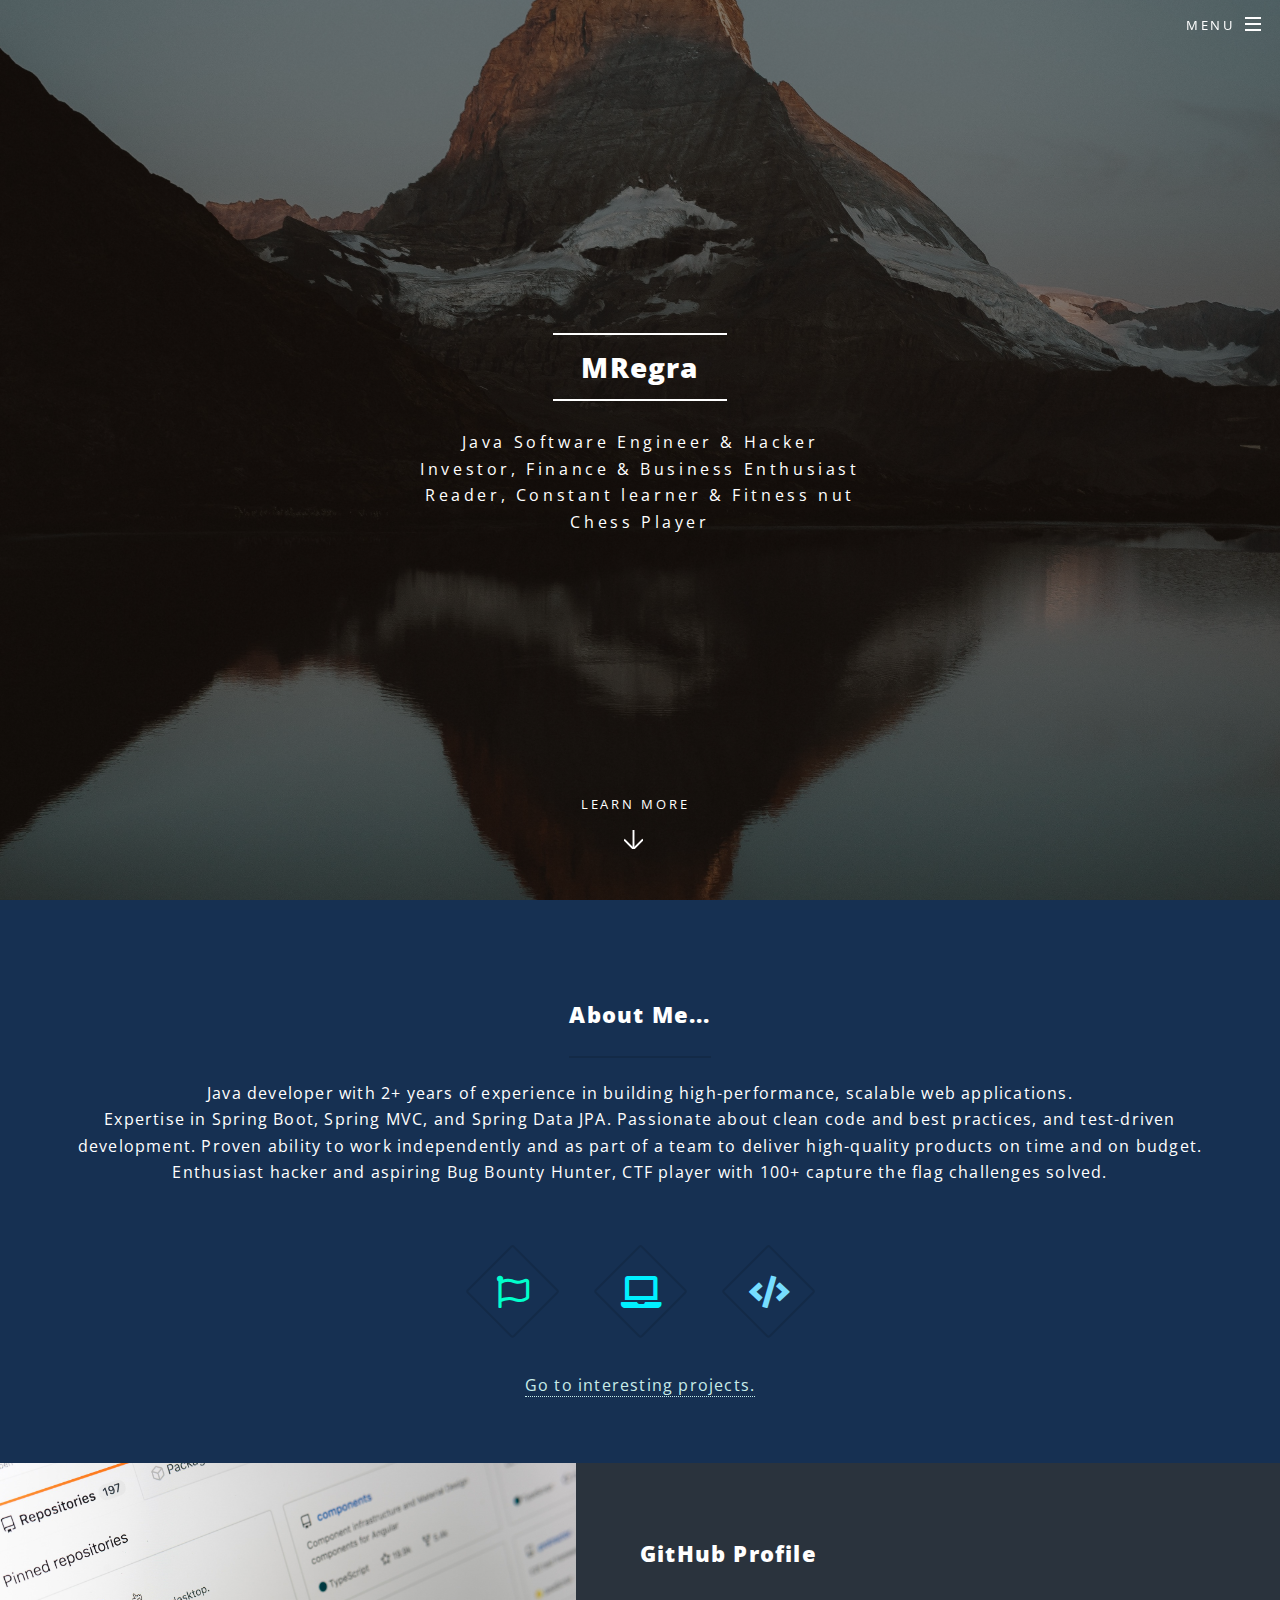
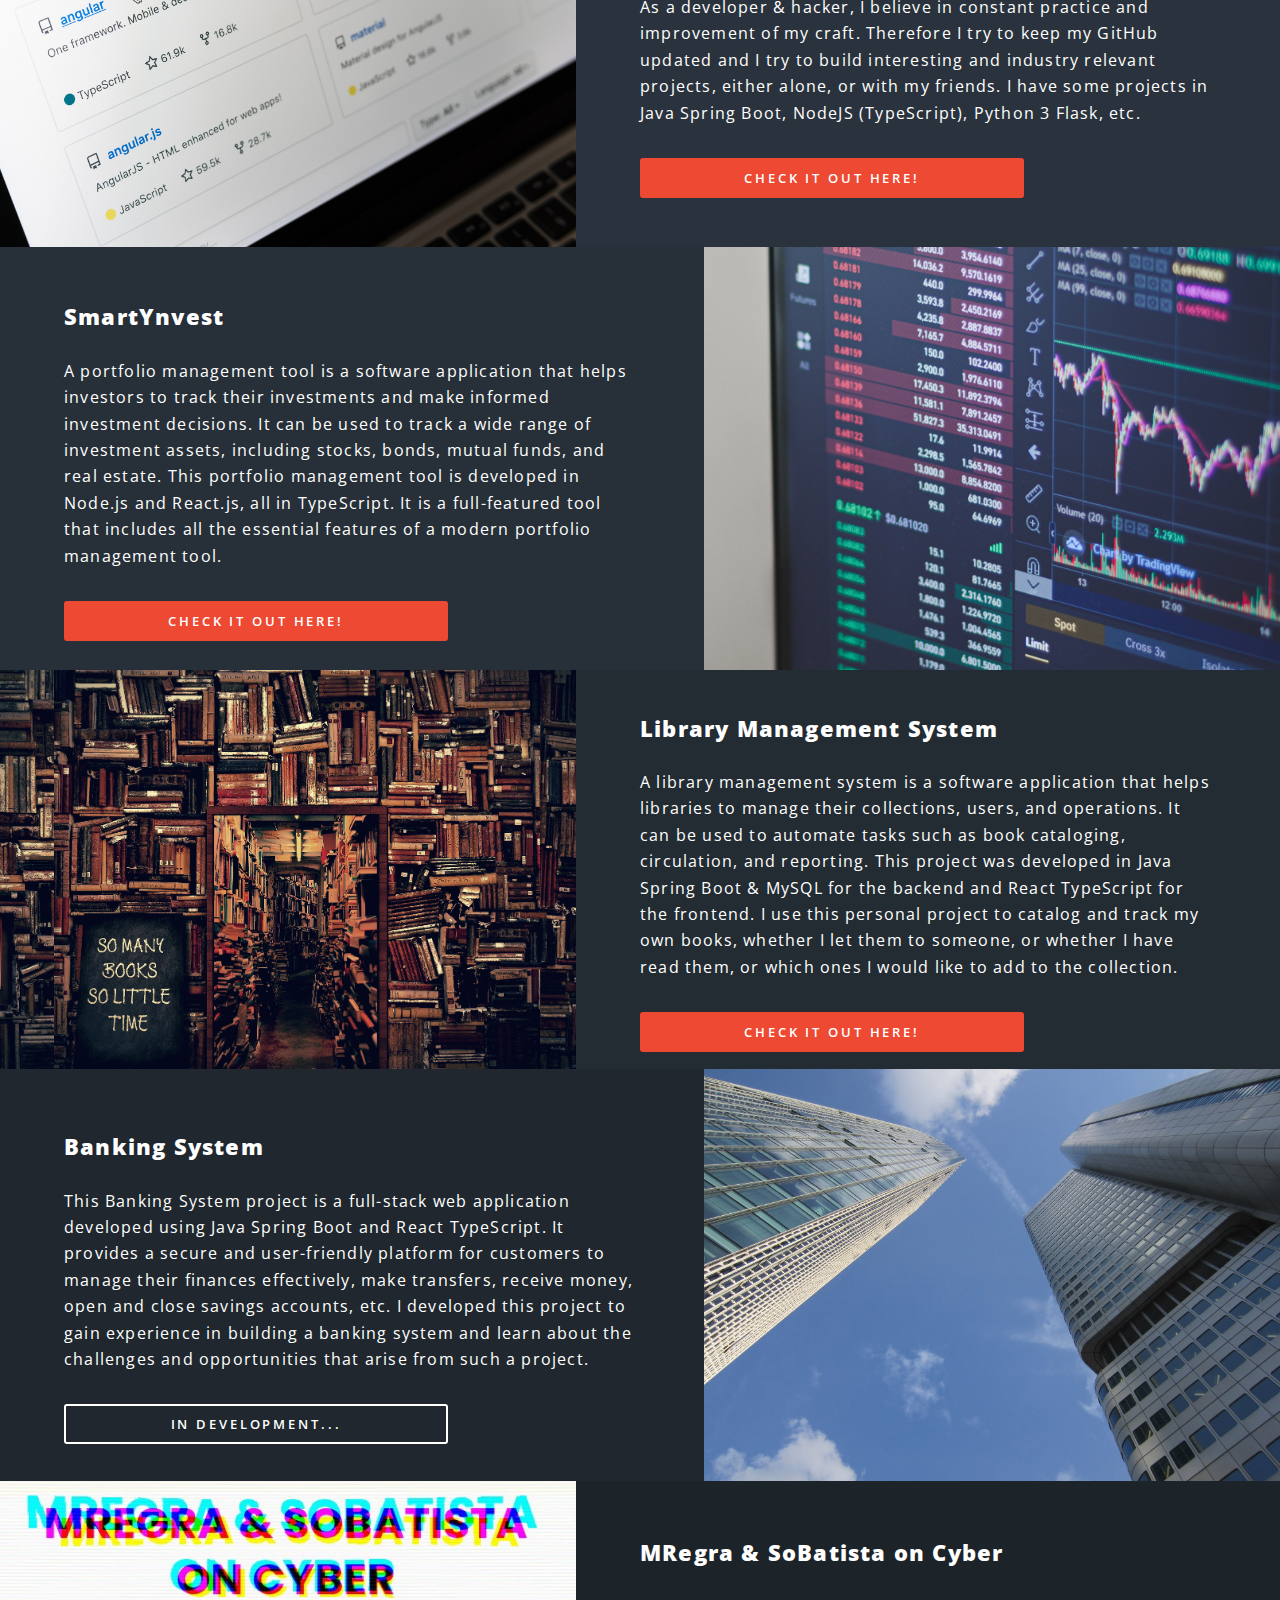
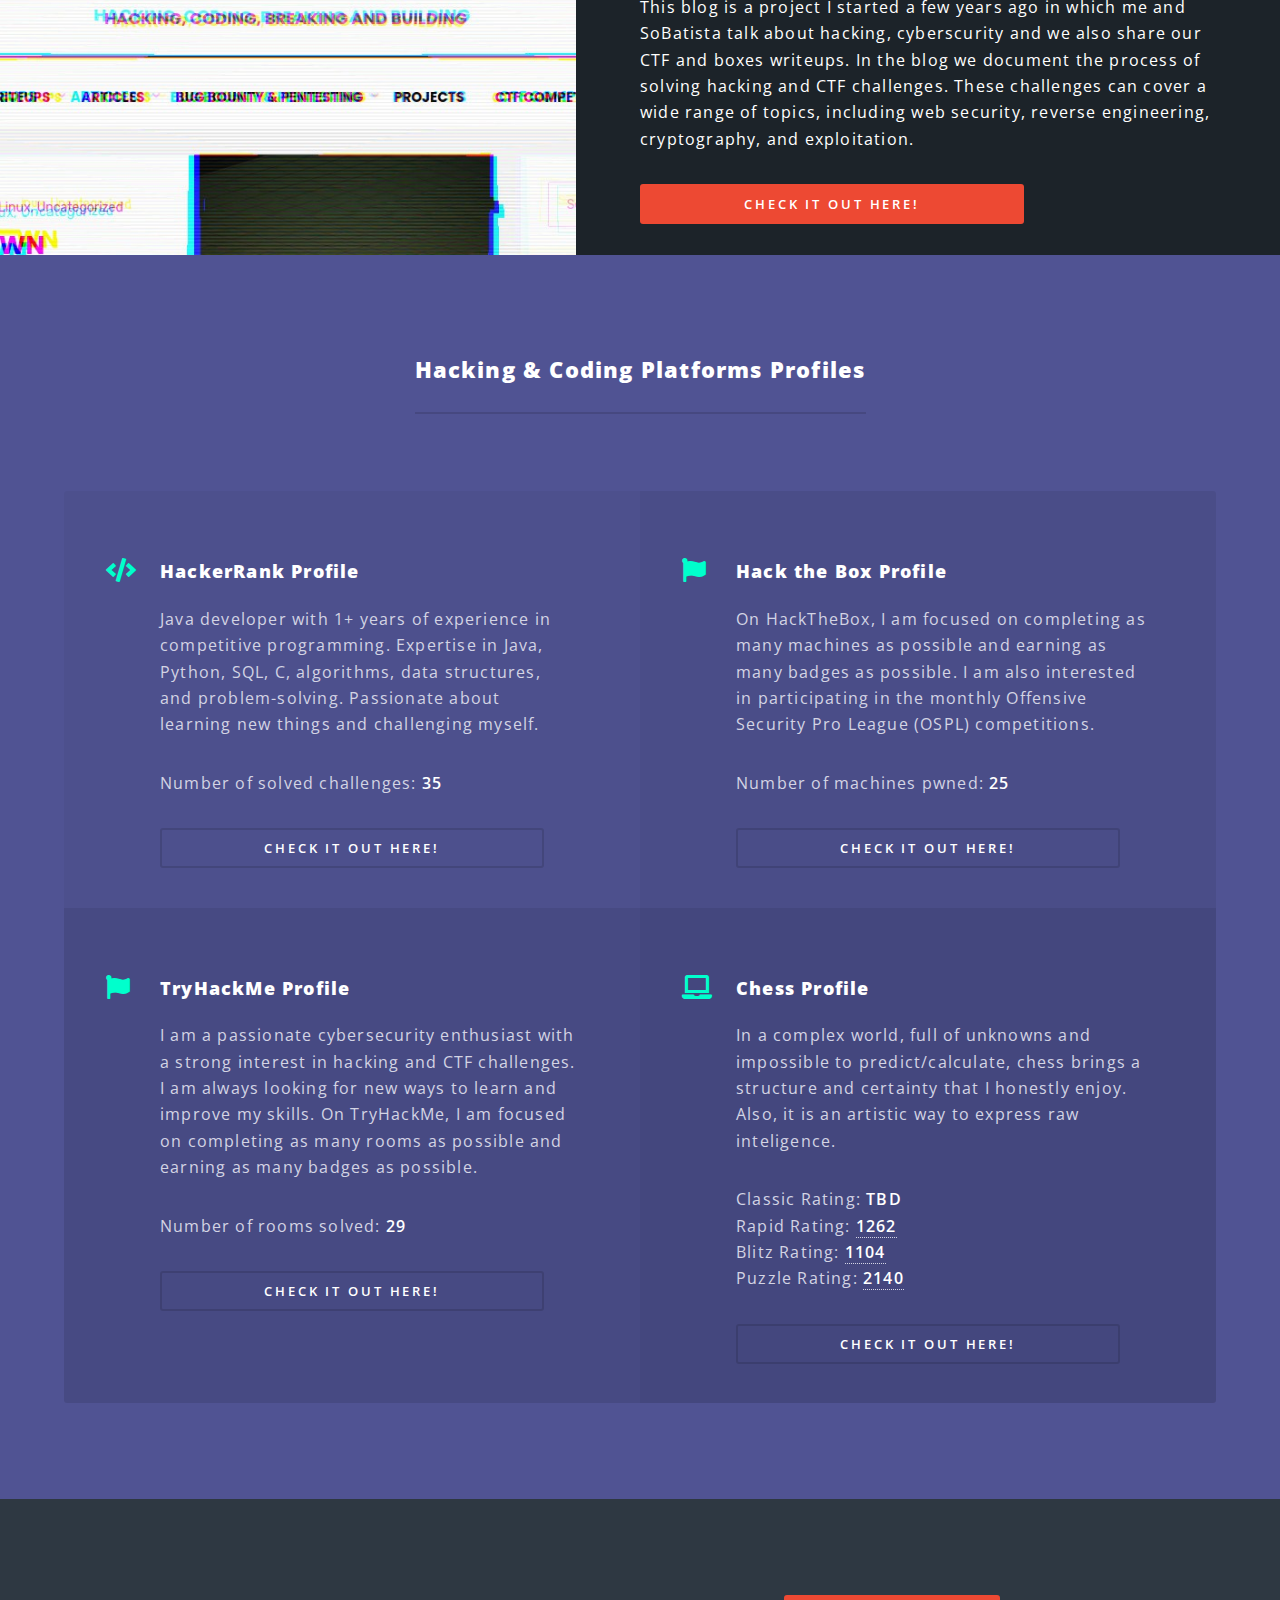
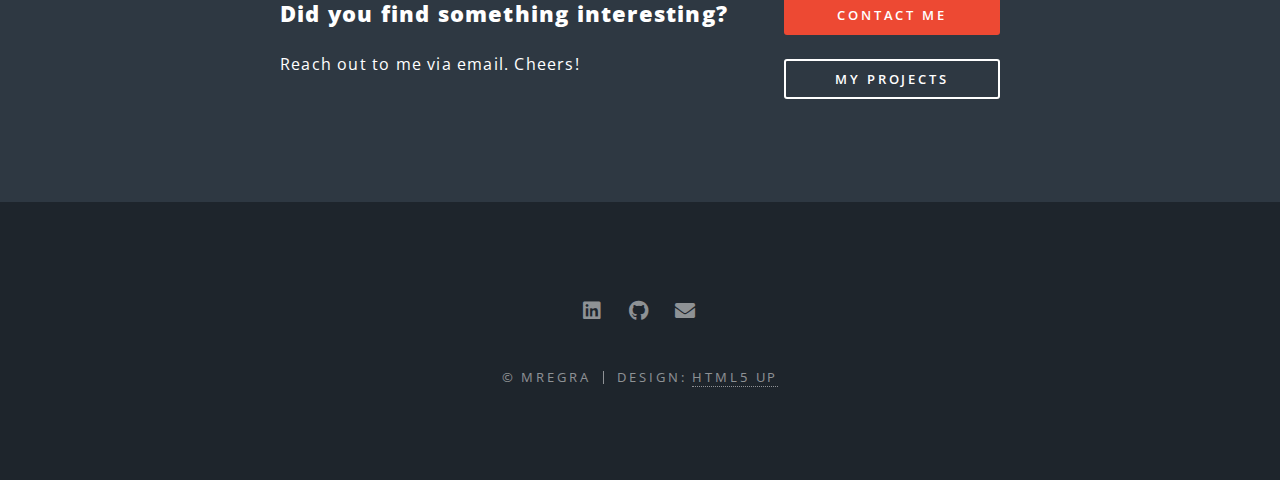
<file: index.html>
<!DOCTYPE HTML>
<!--
	Spectral by HTML5 UP
	html5up.net | @ajlkn
	Free for personal and commercial use under the CCA 3.0 license (html5up.net/license)
-->
<html>
	<head>
		<title>MRegra Portfolio</title>
		<meta charset="utf-8" />
		<meta name="viewport" content="width=device-width, initial-scale=1, user-scalable=no" />
		<link rel="stylesheet" href="assets/css/main.css" />
		<link rel="stylesheet" href="https://cdnjs.cloudflare.com/ajax/libs/font-awesome/4.7.0/css/font-awesome.min.css">
		<noscript><link rel="stylesheet" href="assets/css/noscript.css" /></noscript>
	</head>
	<body class="landing is-preload">

		<!-- Page Wrapper -->
			<div id="page-wrapper">

				<!-- Header -->
					<header id="header" class="alt">
						<h1><a href="index.html">MRegra</a></h1>
						<nav id="nav">
							<ul>
								<li class="special">
									<a href="#menu" class="menuToggle"><span>Menu</span></a>
									<div id="menu">
										<ul>
											<li><a href="index.html">Home</a></li>
											<li><a href="pages/moreAboutMe.html">More About Me</a></li>
											<li><a href="pages/allProjects.html">All Projects</a></li>
											<li><a href="pages/blog.html">Blog</a></li>
											<li><a href="pages/elements.html">Elements</a></li>
										</ul>
									</div>
								</li>
							</ul>
						</nav>
					</header>

				<!-- Banner -->
					<section id="banner">
						<div class="inner">
							<h2>MRegra</h2>
							<p>Java Software Engineer & Hacker<br />
							Investor, Finance & Business Enthusiast<br />
							Reader, Constant learner & Fitness nut<br />
							Chess Player</p>
						</div>
						<a href="#one" class="more scrolly">Learn More</a>
					</section>

				<!-- One -->
					<section id="one" class="wrapper style1 special">
						<div class="inner">
							<header class="major">
								<h2>About Me...</h2>
								<p>Java developer with 2+ years of experience in building high-performance, scalable web applications. 
									<br/>Expertise in Spring Boot, Spring MVC, and Spring Data JPA. 
									Passionate about clean code and best practices, and test-driven development. 
									Proven ability to work independently and as part of a team to deliver high-quality products on time and on budget.<br/>
								Enthusiast hacker and aspiring Bug Bounty Hunter, CTF player with 100+ capture the flag challenges solved.</p>
							</header>
							<ul class="icons major">
								<li><span class="icon fa-flag major style1"><span class="label">Lorem</span></span></li>
								<li><span class="icon solid fa-laptop major style2"><span class="label">Ipsum</span></span></li>
								<li><span class="icon solid fa-code major style3"><span class="label">Dolor</span></span></li>
							</ul>
							<a href="#two" class="more scrolly">Go to interesting projects.</a>
						</div>
					</section>

				<!-- Two -->
					<section id="two" class="wrapper alt style2">
						<section class="spotlight">
							<div class="image"><img src="images/github.jpg" alt="" /></div><div class="content">
								<h2>GitHub Profile</h2>
								<p>As a developer & hacker, I believe in constant practice and improvement of my craft. Therefore I try to keep my GitHub updated
									and I try to build interesting and industry relevant projects, either alone, or with my friends. 
									I have some projects in Java Spring Boot, NodeJS (TypeScript), Python 3 Flask, etc.
								</p>
								<a href="https://github.com/MRegra" class="button fit primary">Check it out here!</a>
							</div>
						</section>
						<section class="spotlight">
							<div class="image"><img src="images/stock_market.jpg" alt="" /></div><div class="content">
								<h2>SmartYnvest</h2>
								<p>A portfolio management tool is a software application that helps investors to track their investments and make informed investment decisions. 
									It can be used to track a wide range of investment assets, including stocks, bonds, mutual funds, and real estate.
									This portfolio management tool is developed in Node.js and React.js, all in TypeScript. 
									It is a full-featured tool that includes all the essential features of a modern portfolio management tool.</p>
								<a href="https://dev.smartynvest.com:3000/" class="button fit primary">Check it out here!</a>
							</div>
						</section>
						<section class="spotlight">
							<div class="image"><img src="images/library.jpg" alt="" /></div><div class="content">
								<h2>Library Management System</h2>
								<p>A library management system is a software application that helps libraries to manage their collections, users, and operations. 
									It can be used to automate tasks such as book cataloging, circulation, and reporting. 
									This project was developed in Java Spring Boot & MySQL for the backend and React TypeScript for the frontend.
								I use this personal project to catalog and track my own books, whether I let them to someone, or whether I have read them, 
								or which ones I would like to add to the collection.</p>
								<a href="https://github.com/MRegra/library-management-system/tree/main" class="button fit primary">Check it out here!</a>
							</div>
						</section>
						<section class="spotlight">
							<div class="image"><img src="images/bank.jpg" alt="" /></div><div class="content">
								<h2>Banking System</h2>
								<p>This Banking System project is a full-stack web application developed using Java Spring Boot and React TypeScript. 
									It provides a secure and user-friendly platform for customers to manage their finances effectively, make transfers, receive money, open and close savings accounts, etc. 
									I developed this project to gain experience in building a banking system and learn about the challenges and opportunities that arise from such a project.</p>
								<a href="#" class="button fit">In development...</a>
							</div>
						</section>
						<section class="spotlight">
							<div class="image"><img src="images/mregra&sobatista.jpg" alt="" /></div><div class="content">
								<h2>MRegra & SoBatista on Cyber</h2>
								<p>This blog is a project I started a few years ago in which me and SoBatista talk about hacking, cyberscurity and we also share our CTF and boxes writeups.
									In the blog we document the process of solving hacking and CTF challenges. 
									These challenges can cover a wide range of topics, including web security, reverse engineering, cryptography, and exploitation.
								</p>
								<a href="https://mregraoncyber.com/" class="button fit primary">Check it out here!</a>
							</div>
						</section>
					</section>

				<!-- Three -->
					<section id="three" class="wrapper style3 special">
						<div class="inner">
							<header class="major">
								<h2>Hacking & Coding Platforms Profiles</h2>
							</header>
							<ul class="features">
								<li class="icon solid fa-code">
									<h3>HackerRank Profile</h3>
									<p>Java developer with 1+ years of experience in competitive programming. 
										Expertise in Java, Python, SQL, C, algorithms, data structures, and problem-solving. 
										Passionate about learning new things and challenging myself.</p>
									<p>Number of solved challenges: <strong>35</strong></p>
									<a href="https://www.hackerrank.com/MRegra" class="button fit">Check it out here!</a>
								</li>
								<li class="icon solid fa-flag">
									<h3>Hack the Box Profile</h3>
									<p>	On HackTheBox, I am focused on completing as many machines as possible and earning as many badges as possible. 
										I am also interested in participating in the monthly Offensive Security Pro League (OSPL) competitions.</p>
									<p>Number of machines pwned: <strong>25</strong></p>
									<a href="https://app.hackthebox.com/profile/162796" class="button fit">Check it out here!</a>
								</li>
								<li class="icon solid fa-flag">
									<h3>TryHackMe Profile</h3>
									<p>I am a passionate cybersecurity enthusiast with a strong interest in hacking and CTF challenges. 
										I am always looking for new ways to learn and improve my skills.
										On TryHackMe, I am focused on completing as many rooms as possible and earning as many badges as possible.</p>
									<p>Number of rooms solved: <strong>29</strong></p>
									<a href="https://tryhackme.com/p/RegSilverz" class="button fit">Check it out here!</a>
								</li>
								<li class="icon solid fa-laptop">
									<h3>Chess Profile</h3>
									<p>In a complex world, full of unknowns and impossible to predict/calculate, chess brings a structure and certainty that I honestly enjoy. 
										Also, it is an artistic way to express raw inteligence.</p>
									<p>
										Classic Rating: <strong>TBD</strong><br/>
									    Rapid Rating: <a href="https://www.chess.com/stats/live/rapid/mregra"><strong>1262</strong></a><br/>
									    Blitz Rating: <a href="https://www.chess.com/stats/live/blitz/mregra"><strong>1104</strong></a><br/>
									    Puzzle Rating: <a href="https://www.chess.com/stats/puzzles/mregra"><strong>2140</strong></a><br/></p>
									<a href="https://www.chess.com/member/mregra" class="button fit">Check it out here!</a>
								</li>
							</ul>
						</div>
					</section>

				<!-- CTA -->
					<section id="cta" class="wrapper style4">
						<div class="inner">
							<header>
								<h2>Did you find something interesting?</h2>
								<p>Reach out to me via email. Cheers!</p>
							</header>
							<ul class="actions stacked">
								<li><a href="#" class="button fit primary">Contact Me</a></li>
								<li><a href="#two" class="button fit more scrolly">My Projects</a></li>
							</ul>
						</div>
					</section>

				<!-- Footer -->
					<footer id="footer">
						<ul class="icons">
							<li><a href="https://www.linkedin.com/in/marcelo-s-b460b4150/" class="icon brands fa fa-linkedin-square"><span class="label">LinkedIn</span></a></li>
							<li><a href="https://github.com/MRegra" class="icon brands fa fa fa-github"><span class="label">GitHub</span></a></li>
							<li><a href="mailto:" class="icon solid fa-envelope"><span class="label">Email</span></a></li>
						</ul>
						<ul class="copyright">
							<li>&copy; MRegra</li><li>Design: <a href="http://html5up.net">HTML5 UP</a></li>
						</ul>
					</footer>

			</div>

		<!-- Scripts -->
			<script src="assets/js/jquery.min.js"></script>
			<script src="assets/js/jquery.scrollex.min.js"></script>
			<script src="assets/js/jquery.scrolly.min.js"></script>
			<script src="assets/js/browser.min.js"></script>
			<script src="assets/js/breakpoints.min.js"></script>
			<script src="assets/js/util.js"></script>
			<script src="assets/js/main.js"></script>

	</body>
</html>
</file>
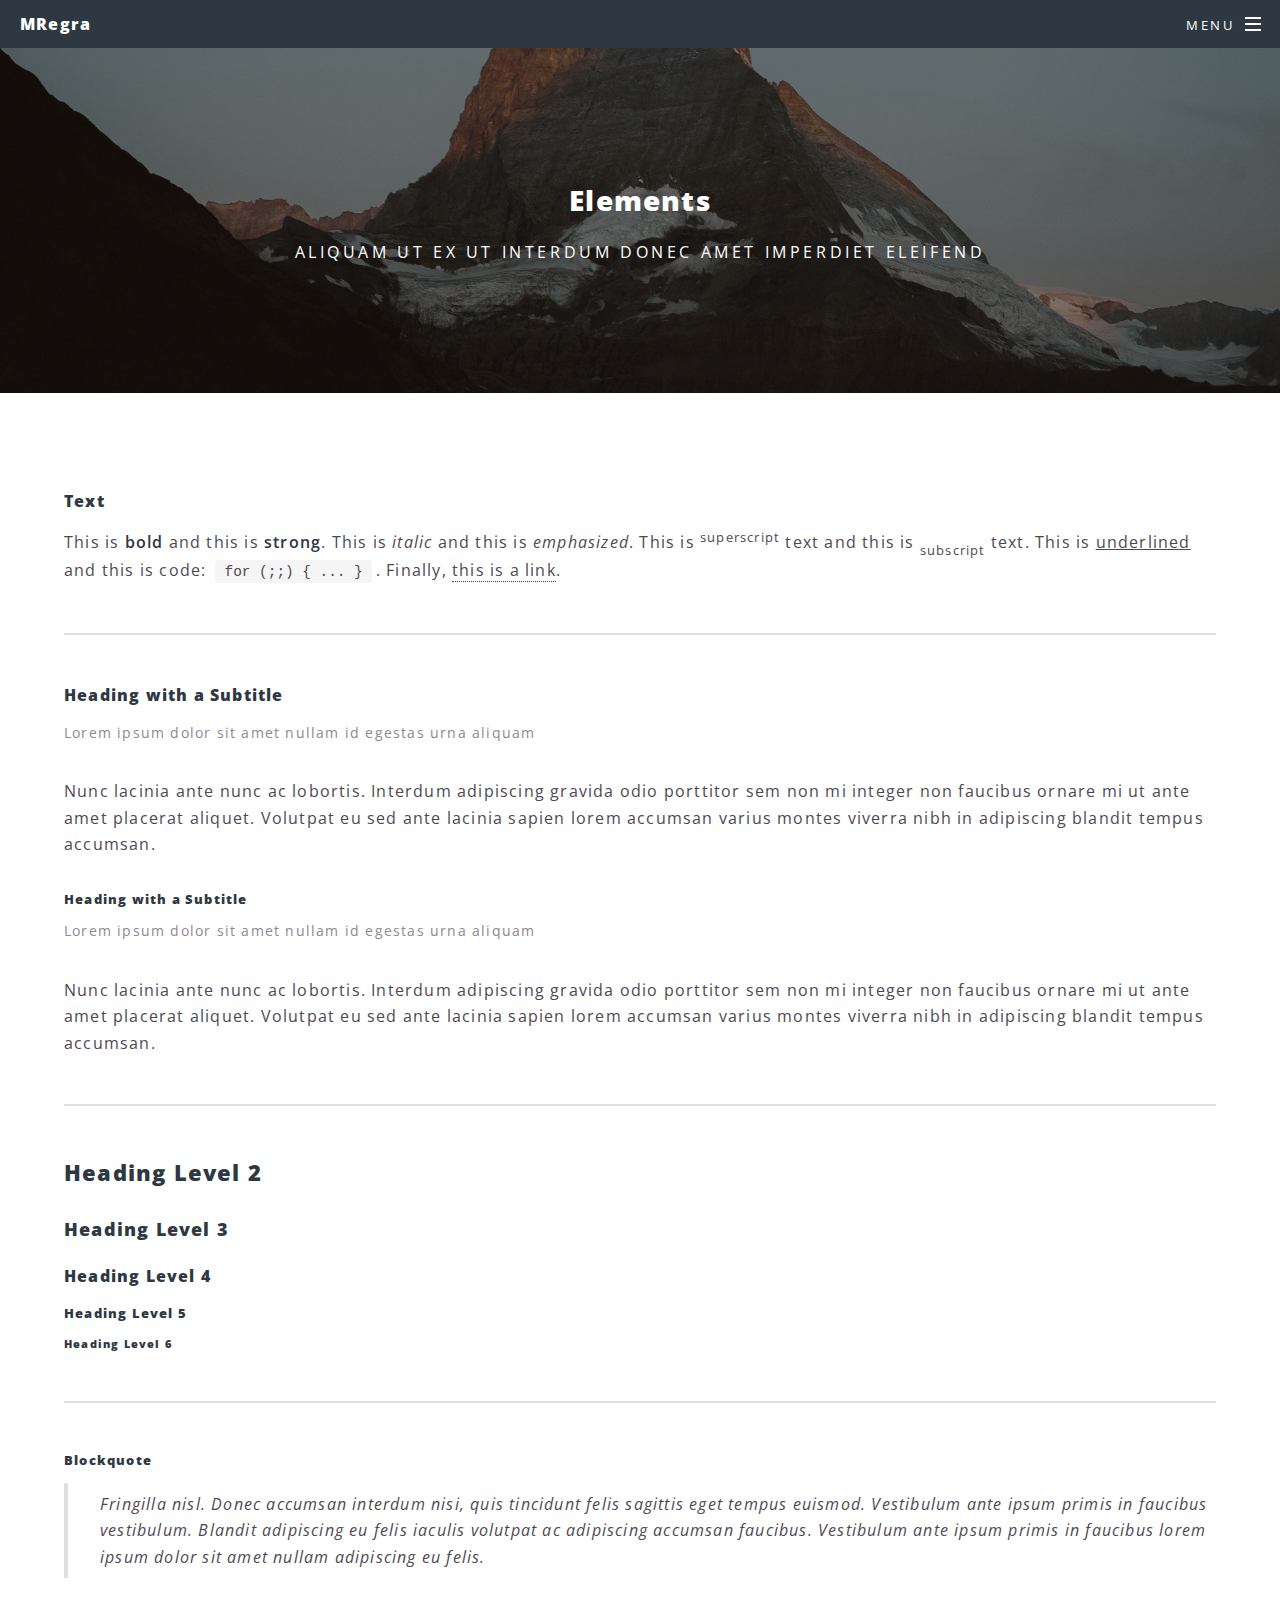
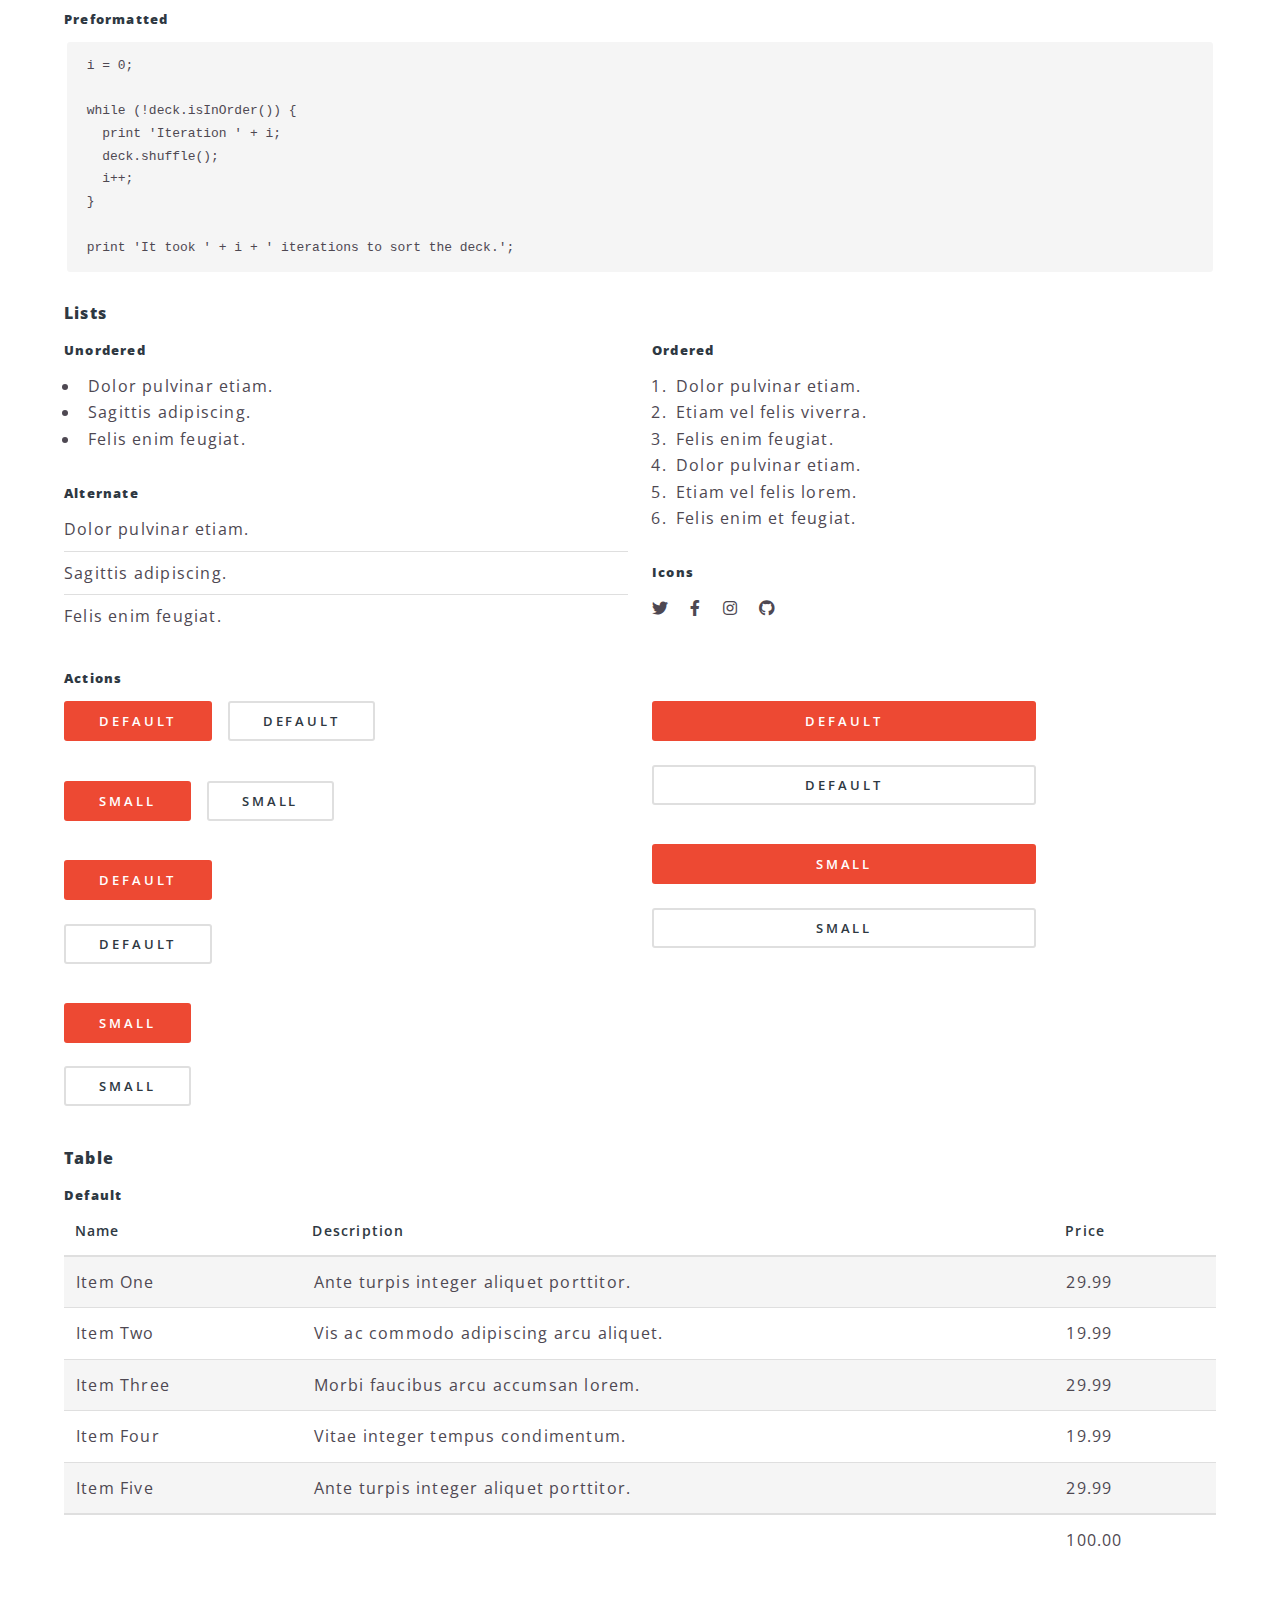
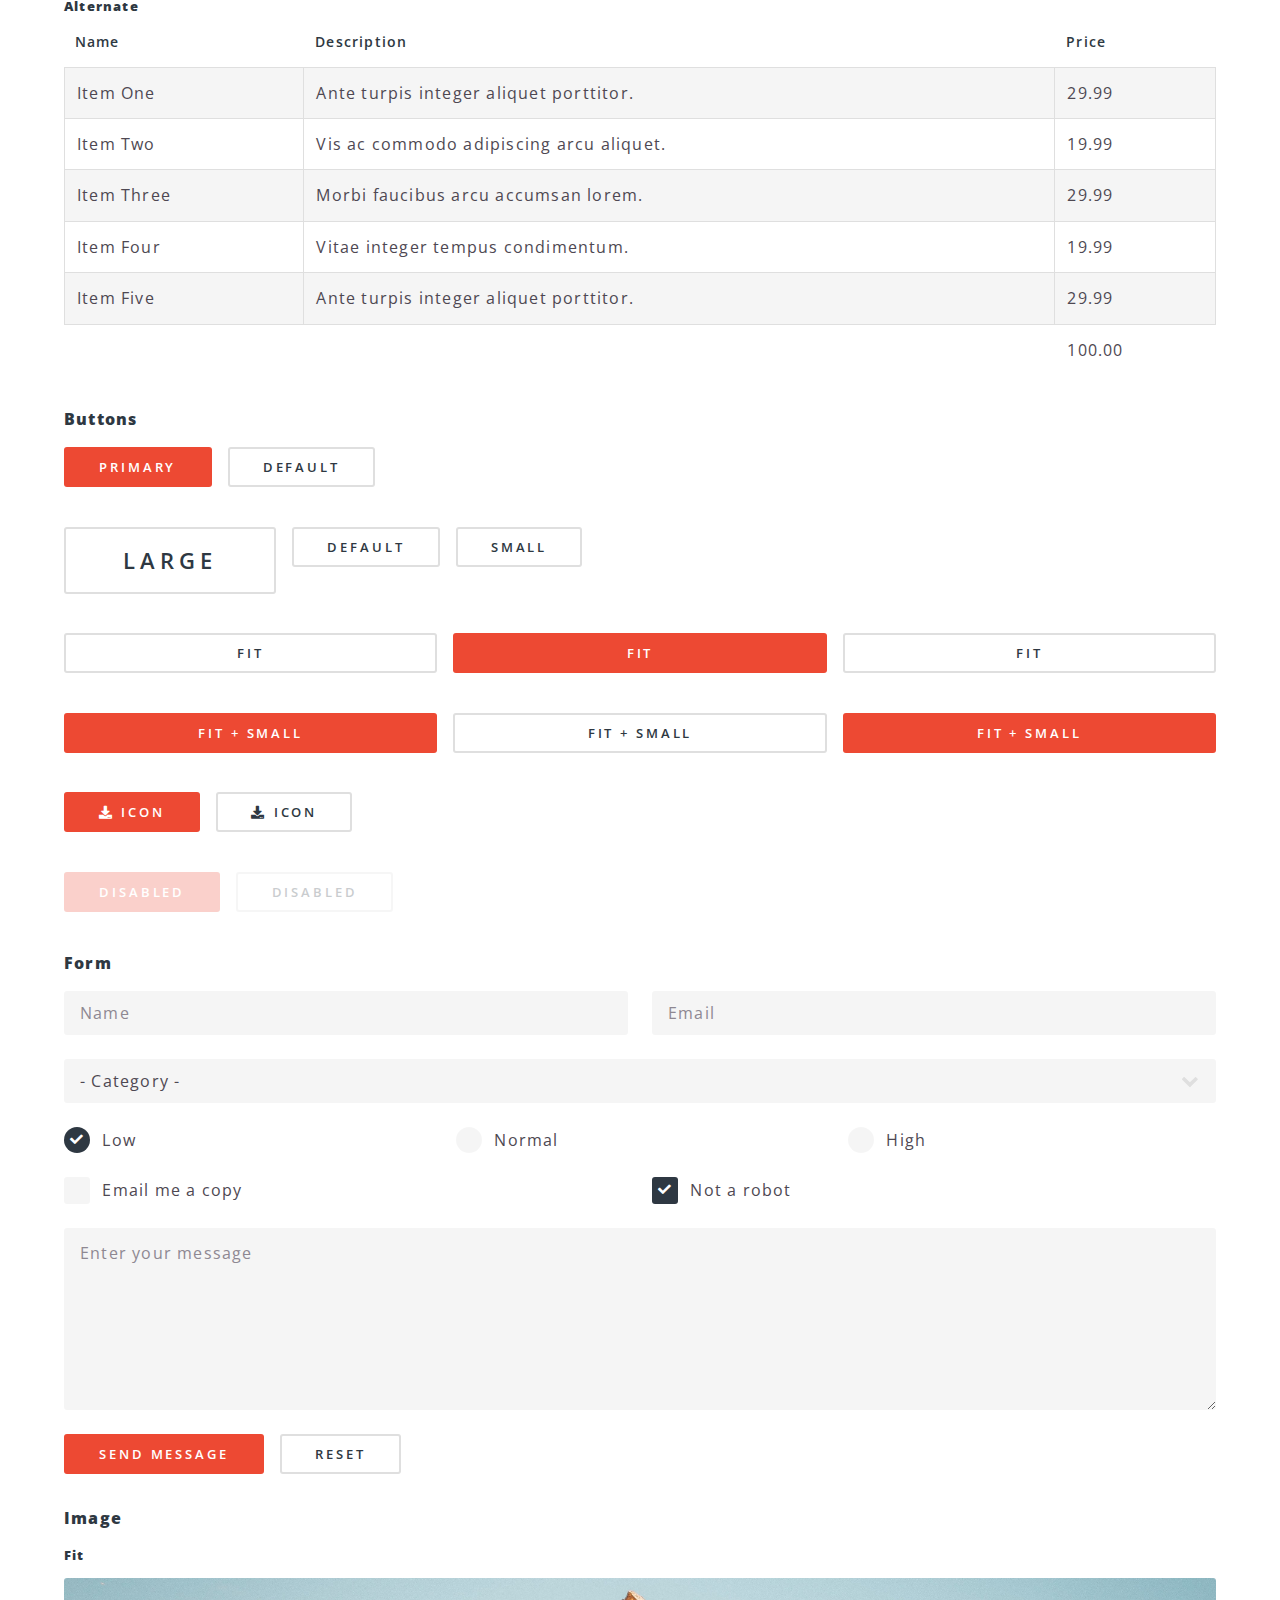
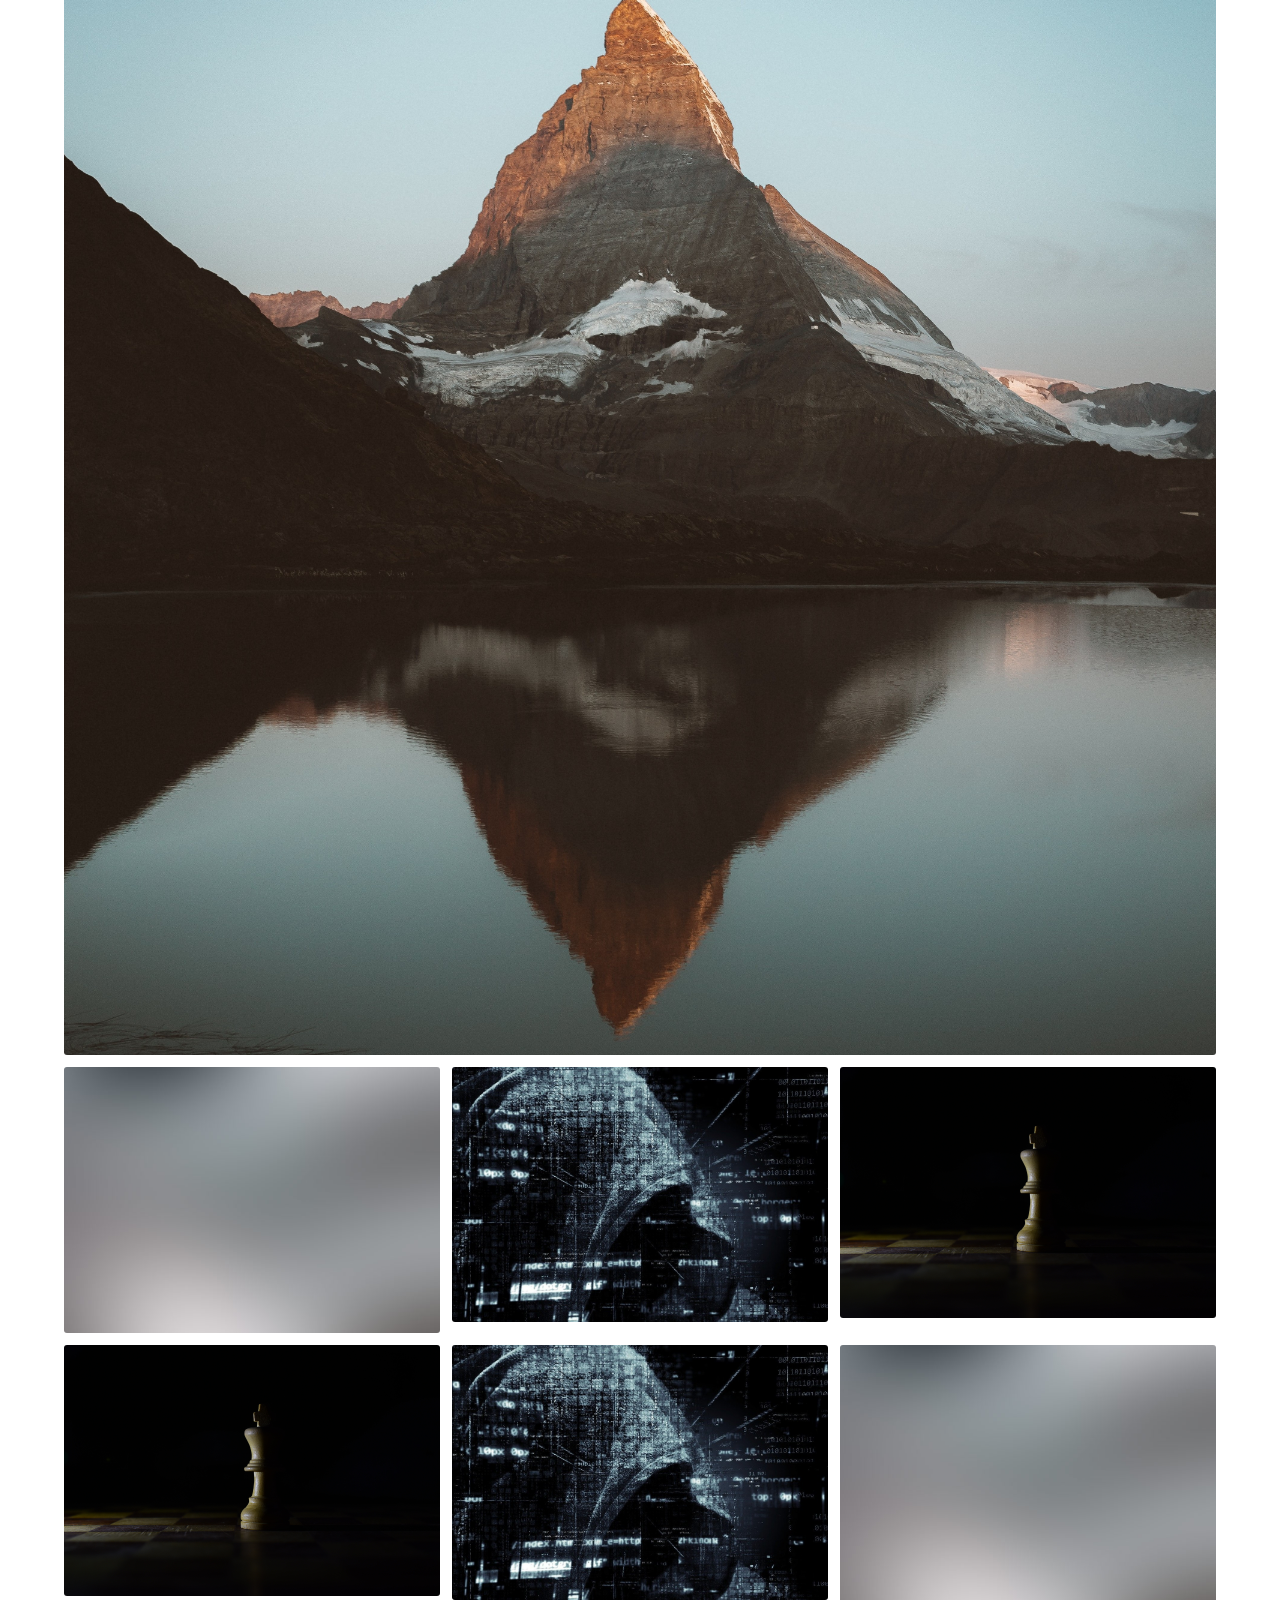
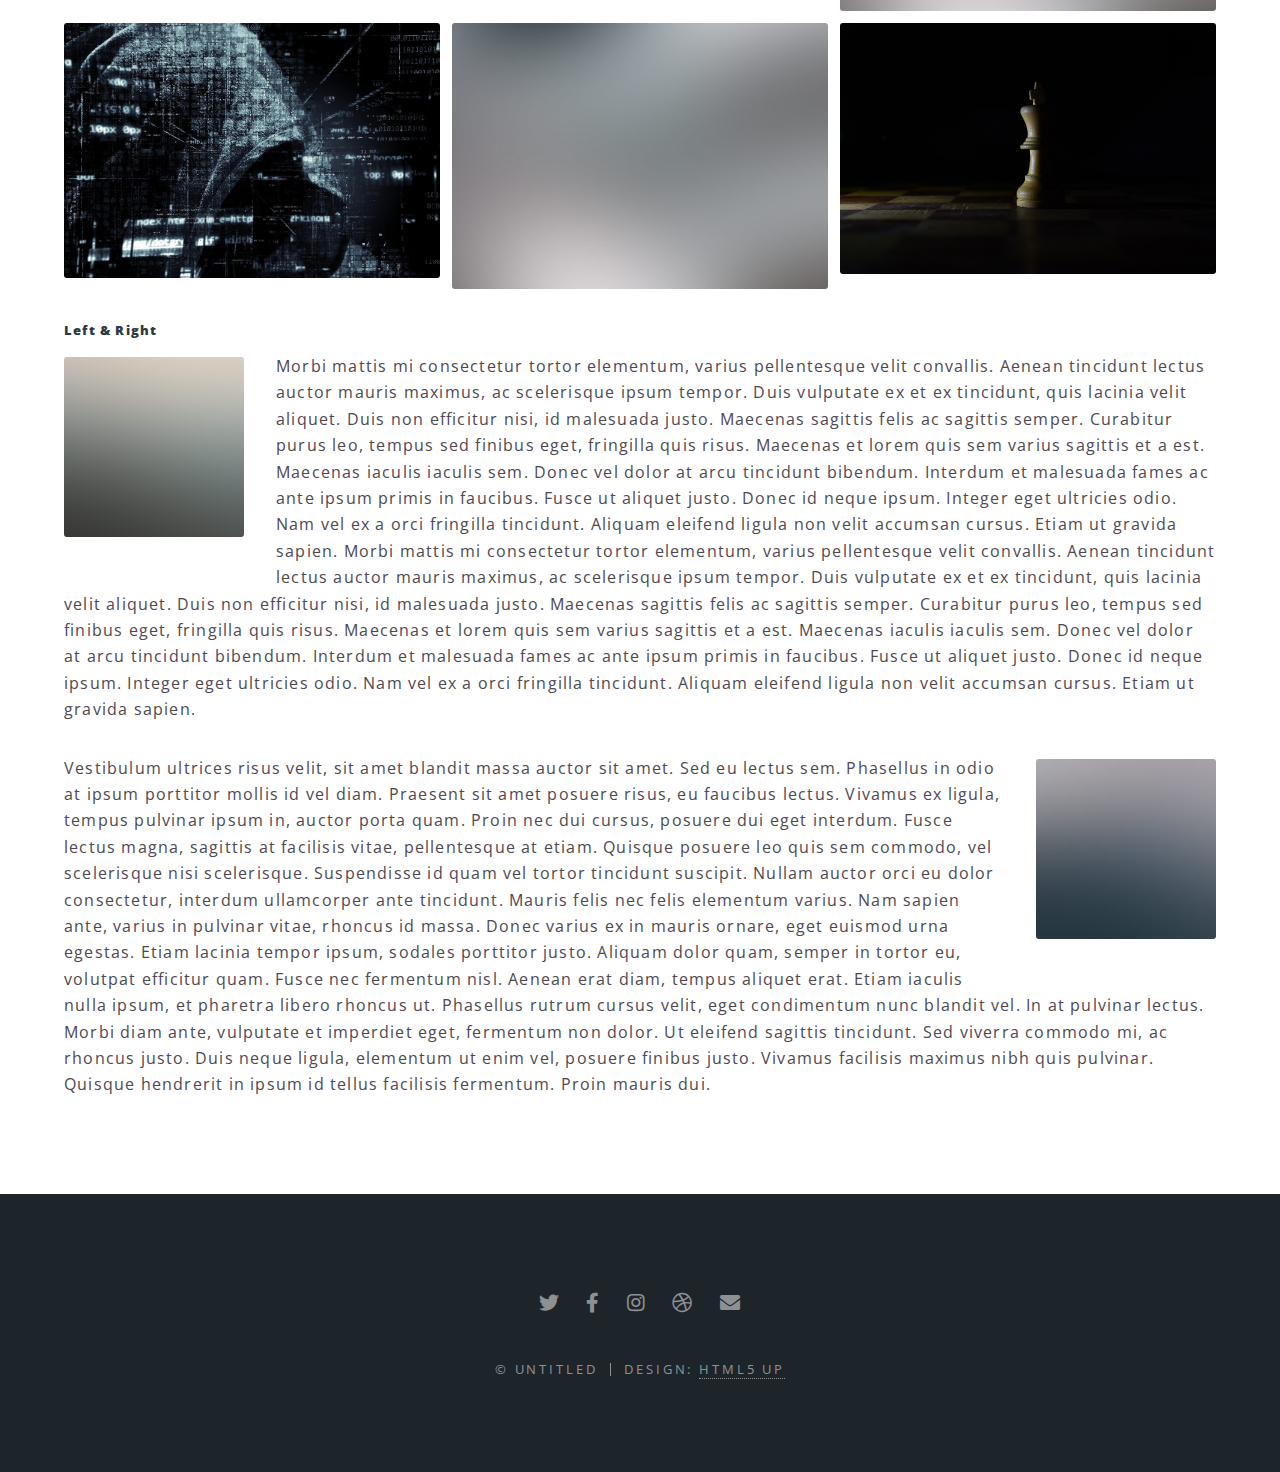
<file: allProjects.html>
<!DOCTYPE HTML>
<!--
	Spectral by HTML5 UP
	html5up.net | @ajlkn
	Free for personal and commercial use under the CCA 3.0 license (html5up.net/license)
-->
<html>
	<head>
		<title>Elements - Spectral by HTML5 UP</title>
		<meta charset="utf-8" />
		<meta name="viewport" content="width=device-width, initial-scale=1, user-scalable=no" />
		<link rel="stylesheet" href="assets/css/main.css" />
		<noscript><link rel="stylesheet" href="assets/css/noscript.css" /></noscript>
	</head>
	<body class="is-preload">

		<!-- Page Wrapper -->
			<div id="page-wrapper">

				<!-- Header -->
					<header id="header">
						<h1><a href="index.html">MRegra</a></h1>
						<nav id="nav">
							<ul>
								<li class="special">
									<a href="#menu" class="menuToggle"><span>Menu</span></a>
									<div id="menu">
										<ul>
											<li><a href="index.html">Home</a></li>
											<li><a href="moreAboutMe.html">More About Me</a></li>
											<li><a href="allProjects.html">All Projects</a></li>
											<li><a href="blog.html">Blog</a></li>
											<li><a href="elements.html">Elements</a></li>
										</ul>
									</div>
								</li>
							</ul>
						</nav>
					</header>

				<!-- Main -->
					<article id="main">
						<header>
							<h2>Elements</h2>
							<p>Aliquam ut ex ut interdum donec amet imperdiet eleifend</p>
						</header>
						<section class="wrapper style5">
							<div class="inner">

								<section>
									<h4>Text</h4>
									<p>This is <b>bold</b> and this is <strong>strong</strong>. This is <i>italic</i> and this is <em>emphasized</em>.
									This is <sup>superscript</sup> text and this is <sub>subscript</sub> text.
									This is <u>underlined</u> and this is code: <code>for (;;) { ... }</code>. Finally, <a href="#">this is a link</a>.</p>
									<hr />
									<header>
										<h4>Heading with a Subtitle</h4>
										<p>Lorem ipsum dolor sit amet nullam id egestas urna aliquam</p>
									</header>
									<p>Nunc lacinia ante nunc ac lobortis. Interdum adipiscing gravida odio porttitor sem non mi integer non faucibus ornare mi ut ante amet placerat aliquet. Volutpat eu sed ante lacinia sapien lorem accumsan varius montes viverra nibh in adipiscing blandit tempus accumsan.</p>
									<header>
										<h5>Heading with a Subtitle</h5>
										<p>Lorem ipsum dolor sit amet nullam id egestas urna aliquam</p>
									</header>
									<p>Nunc lacinia ante nunc ac lobortis. Interdum adipiscing gravida odio porttitor sem non mi integer non faucibus ornare mi ut ante amet placerat aliquet. Volutpat eu sed ante lacinia sapien lorem accumsan varius montes viverra nibh in adipiscing blandit tempus accumsan.</p>
									<hr />
									<h2>Heading Level 2</h2>
									<h3>Heading Level 3</h3>
									<h4>Heading Level 4</h4>
									<h5>Heading Level 5</h5>
									<h6>Heading Level 6</h6>
									<hr />
									<h5>Blockquote</h5>
									<blockquote>Fringilla nisl. Donec accumsan interdum nisi, quis tincidunt felis sagittis eget tempus euismod. Vestibulum ante ipsum primis in faucibus vestibulum. Blandit adipiscing eu felis iaculis volutpat ac adipiscing accumsan faucibus. Vestibulum ante ipsum primis in faucibus lorem ipsum dolor sit amet nullam adipiscing eu felis.</blockquote>
									<h5>Preformatted</h5>
									<pre><code>i = 0;

while (!deck.isInOrder()) {
  print 'Iteration ' + i;
  deck.shuffle();
  i++;
}

print 'It took ' + i + ' iterations to sort the deck.';</code></pre>
								</section>

								<section>
									<h4>Lists</h4>
									<div class="row">
										<div class="col-6 col-12-medium">
											<h5>Unordered</h5>
											<ul>
												<li>Dolor pulvinar etiam.</li>
												<li>Sagittis adipiscing.</li>
												<li>Felis enim feugiat.</li>
											</ul>
											<h5>Alternate</h5>
											<ul class="alt">
												<li>Dolor pulvinar etiam.</li>
												<li>Sagittis adipiscing.</li>
												<li>Felis enim feugiat.</li>
											</ul>
										</div>
										<div class="col-6 col-12-medium">
											<h5>Ordered</h5>
											<ol>
												<li>Dolor pulvinar etiam.</li>
												<li>Etiam vel felis viverra.</li>
												<li>Felis enim feugiat.</li>
												<li>Dolor pulvinar etiam.</li>
												<li>Etiam vel felis lorem.</li>
												<li>Felis enim et feugiat.</li>
											</ol>
											<h5>Icons</h5>
											<ul class="icons">
												<li><a href="#" class="icon brands fa-twitter"><span class="label">Twitter</span></a></li>
												<li><a href="#" class="icon brands fa-facebook-f"><span class="label">Facebook</span></a></li>
												<li><a href="#" class="icon brands fa-instagram"><span class="label">Instagram</span></a></li>
												<li><a href="#" class="icon brands fa-github"><span class="label">Github</span></a></li>
											</ul>
										</div>
									</div>
									<h5>Actions</h5>
									<div class="row">
										<div class="col-6 col-12-medium">
											<ul class="actions">
												<li><a href="#" class="button primary">Default</a></li>
												<li><a href="#" class="button">Default</a></li>
											</ul>
											<ul class="actions small">
												<li><a href="#" class="button primary small">Small</a></li>
												<li><a href="#" class="button small">Small</a></li>
											</ul>
											<ul class="actions stacked">
												<li><a href="#" class="button primary">Default</a></li>
												<li><a href="#" class="button">Default</a></li>
											</ul>
											<ul class="actions stacked">
												<li><a href="#" class="button primary small">Small</a></li>
												<li><a href="#" class="button small">Small</a></li>
											</ul>
										</div>
										<div class="col-6 col-12-medium">
											<ul class="actions stacked">
												<li><a href="#" class="button primary fit">Default</a></li>
												<li><a href="#" class="button fit">Default</a></li>
											</ul>
											<ul class="actions stacked">
												<li><a href="#" class="button primary small fit">Small</a></li>
												<li><a href="#" class="button small fit">Small</a></li>
											</ul>
										</div>
									</div>
								</section>

								<section>
									<h4>Table</h4>
									<h5>Default</h5>
									<div class="table-wrapper">
										<table>
											<thead>
												<tr>
													<th>Name</th>
													<th>Description</th>
													<th>Price</th>
												</tr>
											</thead>
											<tbody>
												<tr>
													<td>Item One</td>
													<td>Ante turpis integer aliquet porttitor.</td>
													<td>29.99</td>
												</tr>
												<tr>
													<td>Item Two</td>
													<td>Vis ac commodo adipiscing arcu aliquet.</td>
													<td>19.99</td>
												</tr>
												<tr>
													<td>Item Three</td>
													<td> Morbi faucibus arcu accumsan lorem.</td>
													<td>29.99</td>
												</tr>
												<tr>
													<td>Item Four</td>
													<td>Vitae integer tempus condimentum.</td>
													<td>19.99</td>
												</tr>
												<tr>
													<td>Item Five</td>
													<td>Ante turpis integer aliquet porttitor.</td>
													<td>29.99</td>
												</tr>
											</tbody>
											<tfoot>
												<tr>
													<td colspan="2"></td>
													<td>100.00</td>
												</tr>
											</tfoot>
										</table>
									</div>

									<h5>Alternate</h5>
									<div class="table-wrapper">
										<table class="alt">
											<thead>
												<tr>
													<th>Name</th>
													<th>Description</th>
													<th>Price</th>
												</tr>
											</thead>
											<tbody>
												<tr>
													<td>Item One</td>
													<td>Ante turpis integer aliquet porttitor.</td>
													<td>29.99</td>
												</tr>
												<tr>
													<td>Item Two</td>
													<td>Vis ac commodo adipiscing arcu aliquet.</td>
													<td>19.99</td>
												</tr>
												<tr>
													<td>Item Three</td>
													<td> Morbi faucibus arcu accumsan lorem.</td>
													<td>29.99</td>
												</tr>
												<tr>
													<td>Item Four</td>
													<td>Vitae integer tempus condimentum.</td>
													<td>19.99</td>
												</tr>
												<tr>
													<td>Item Five</td>
													<td>Ante turpis integer aliquet porttitor.</td>
													<td>29.99</td>
												</tr>
											</tbody>
											<tfoot>
												<tr>
													<td colspan="2"></td>
													<td>100.00</td>
												</tr>
											</tfoot>
										</table>
									</div>
								</section>

								<section>
									<h4>Buttons</h4>
									<ul class="actions">
										<li><a href="#" class="button primary">Primary</a></li>
										<li><a href="#" class="button">Default</a></li>
									</ul>
									<ul class="actions">
										<li><a href="#" class="button large">Large</a></li>
										<li><a href="#" class="button">Default</a></li>
										<li><a href="#" class="button small">Small</a></li>
									</ul>
									<ul class="actions fit">
										<li><a href="#" class="button fit">Fit</a></li>
										<li><a href="#" class="button primary fit">Fit</a></li>
										<li><a href="#" class="button fit">Fit</a></li>
									</ul>
									<ul class="actions fit small">
										<li><a href="#" class="button primary fit small">Fit + Small</a></li>
										<li><a href="#" class="button fit small">Fit + Small</a></li>
										<li><a href="#" class="button primary fit small">Fit + Small</a></li>
									</ul>
									<ul class="actions">
										<li><a href="#" class="button primary icon solid fa-download">Icon</a></li>
										<li><a href="#" class="button icon solid fa-download">Icon</a></li>
									</ul>
									<ul class="actions">
										<li><span class="button primary disabled">Disabled</span></li>
										<li><span class="button disabled">Disabled</span></li>
									</ul>
								</section>

								<section>
									<h4>Form</h4>
									<form method="post" action="#">
										<div class="row gtr-uniform">
											<div class="col-6 col-12-xsmall">
												<input type="text" name="demo-name" id="demo-name" value="" placeholder="Name" />
											</div>
											<div class="col-6 col-12-xsmall">
												<input type="email" name="demo-email" id="demo-email" value="" placeholder="Email" />
											</div>
											<div class="col-12">
												<select name="demo-category" id="demo-category">
													<option value="">- Category -</option>
													<option value="1">Manufacturing</option>
													<option value="1">Shipping</option>
													<option value="1">Administration</option>
													<option value="1">Human Resources</option>
												</select>
											</div>
											<div class="col-4 col-12-small">
												<input type="radio" id="demo-priority-low" name="demo-priority" checked>
												<label for="demo-priority-low">Low</label>
											</div>
											<div class="col-4 col-12-small">
												<input type="radio" id="demo-priority-normal" name="demo-priority">
												<label for="demo-priority-normal">Normal</label>
											</div>
											<div class="col-4 col-12-small">
												<input type="radio" id="demo-priority-high" name="demo-priority">
												<label for="demo-priority-high">High</label>
											</div>
											<div class="col-6 col-12-small">
												<input type="checkbox" id="demo-copy" name="demo-copy">
												<label for="demo-copy">Email me a copy</label>
											</div>
											<div class="col-6 col-12-small">
												<input type="checkbox" id="demo-human" name="demo-human" checked>
												<label for="demo-human">Not a robot</label>
											</div>
											<div class="col-12">
												<textarea name="demo-message" id="demo-message" placeholder="Enter your message" rows="6"></textarea>
											</div>
											<div class="col-12">
												<ul class="actions">
													<li><input type="submit" value="Send Message" class="primary" /></li>
													<li><input type="reset" value="Reset" /></li>
												</ul>
											</div>
										</div>
									</form>
								</section>

								<section>
									<h4>Image</h4>
									<h5>Fit</h5>
									<div class="box alt">
										<div class="row gtr-50 gtr-uniform">
											<div class="col-12"><span class="image fit"><img src="images/banner.jpg" alt="" /></span></div>
											<div class="col-4"><span class="image fit"><img src="images/pic01.jpg" alt="" /></span></div>
											<div class="col-4"><span class="image fit"><img src="images/pic02.jpg" alt="" /></span></div>
											<div class="col-4"><span class="image fit"><img src="images/pic03.jpg" alt="" /></span></div>
											<div class="col-4"><span class="image fit"><img src="images/pic03.jpg" alt="" /></span></div>
											<div class="col-4"><span class="image fit"><img src="images/pic02.jpg" alt="" /></span></div>
											<div class="col-4"><span class="image fit"><img src="images/pic01.jpg" alt="" /></span></div>
											<div class="col-4"><span class="image fit"><img src="images/pic02.jpg" alt="" /></span></div>
											<div class="col-4"><span class="image fit"><img src="images/pic01.jpg" alt="" /></span></div>
											<div class="col-4"><span class="image fit"><img src="images/pic03.jpg" alt="" /></span></div>
										</div>
									</div>
									<h5>Left &amp; Right</h5>
									<p><span class="image left"><img src="images/pic04.jpg" alt="" /></span>Morbi mattis mi consectetur tortor elementum, varius pellentesque velit convallis. Aenean tincidunt lectus auctor mauris maximus, ac scelerisque ipsum tempor. Duis vulputate ex et ex tincidunt, quis lacinia velit aliquet. Duis non efficitur nisi, id malesuada justo. Maecenas sagittis felis ac sagittis semper. Curabitur purus leo, tempus sed finibus eget, fringilla quis risus. Maecenas et lorem quis sem varius sagittis et a est. Maecenas iaculis iaculis sem. Donec vel dolor at arcu tincidunt bibendum. Interdum et malesuada fames ac ante ipsum primis in faucibus. Fusce ut aliquet justo. Donec id neque ipsum. Integer eget ultricies odio. Nam vel ex a orci fringilla tincidunt. Aliquam eleifend ligula non velit accumsan cursus. Etiam ut gravida sapien. Morbi mattis mi consectetur tortor elementum, varius pellentesque velit convallis. Aenean tincidunt lectus auctor mauris maximus, ac scelerisque ipsum tempor. Duis vulputate ex et ex tincidunt, quis lacinia velit aliquet. Duis non efficitur nisi, id malesuada justo. Maecenas sagittis felis ac sagittis semper. Curabitur purus leo, tempus sed finibus eget, fringilla quis risus. Maecenas et lorem quis sem varius sagittis et a est. Maecenas iaculis iaculis sem. Donec vel dolor at arcu tincidunt bibendum. Interdum et malesuada fames ac ante ipsum primis in faucibus. Fusce ut aliquet justo. Donec id neque ipsum. Integer eget ultricies odio. Nam vel ex a orci fringilla tincidunt. Aliquam eleifend ligula non velit accumsan cursus. Etiam ut gravida sapien.</p>
									<p><span class="image right"><img src="images/pic05.jpg" alt="" /></span>Vestibulum ultrices risus velit, sit amet blandit massa auctor sit amet. Sed eu lectus sem. Phasellus in odio at ipsum porttitor mollis id vel diam. Praesent sit amet posuere risus, eu faucibus lectus. Vivamus ex ligula, tempus pulvinar ipsum in, auctor porta quam. Proin nec dui cursus, posuere dui eget interdum. Fusce lectus magna, sagittis at facilisis vitae, pellentesque at etiam. Quisque posuere leo quis sem commodo, vel scelerisque nisi scelerisque. Suspendisse id quam vel tortor tincidunt suscipit. Nullam auctor orci eu dolor consectetur, interdum ullamcorper ante tincidunt. Mauris felis nec felis elementum varius. Nam sapien ante, varius in pulvinar vitae, rhoncus id massa. Donec varius ex in mauris ornare, eget euismod urna egestas. Etiam lacinia tempor ipsum, sodales porttitor justo. Aliquam dolor quam, semper in tortor eu, volutpat efficitur quam. Fusce nec fermentum nisl. Aenean erat diam, tempus aliquet erat. Etiam iaculis nulla ipsum, et pharetra libero rhoncus ut. Phasellus rutrum cursus velit, eget condimentum nunc blandit vel. In at pulvinar lectus. Morbi diam ante, vulputate et imperdiet eget, fermentum non dolor. Ut eleifend sagittis tincidunt. Sed viverra commodo mi, ac rhoncus justo. Duis neque ligula, elementum ut enim vel, posuere finibus justo. Vivamus facilisis maximus nibh quis pulvinar. Quisque hendrerit in ipsum id tellus facilisis fermentum. Proin mauris dui.</p>
								</section>

							</div>
						</section>
					</article>

				<!-- Footer -->
					<footer id="footer">
						<ul class="icons">
							<li><a href="#" class="icon brands fa-twitter"><span class="label">Twitter</span></a></li>
							<li><a href="#" class="icon brands fa-facebook-f"><span class="label">Facebook</span></a></li>
							<li><a href="#" class="icon brands fa-instagram"><span class="label">Instagram</span></a></li>
							<li><a href="#" class="icon brands fa-dribbble"><span class="label">Dribbble</span></a></li>
							<li><a href="#" class="icon solid fa-envelope"><span class="label">Email</span></a></li>
						</ul>
						<ul class="copyright">
							<li>&copy; Untitled</li><li>Design: <a href="http://html5up.net">HTML5 UP</a></li>
						</ul>
					</footer>

			</div>

		<!-- Scripts -->
			<script src="assets/js/jquery.min.js"></script>
			<script src="assets/js/jquery.scrollex.min.js"></script>
			<script src="assets/js/jquery.scrolly.min.js"></script>
			<script src="assets/js/browser.min.js"></script>
			<script src="assets/js/breakpoints.min.js"></script>
			<script src="assets/js/util.js"></script>
			<script src="assets/js/main.js"></script>

	</body>
</html>
</file>
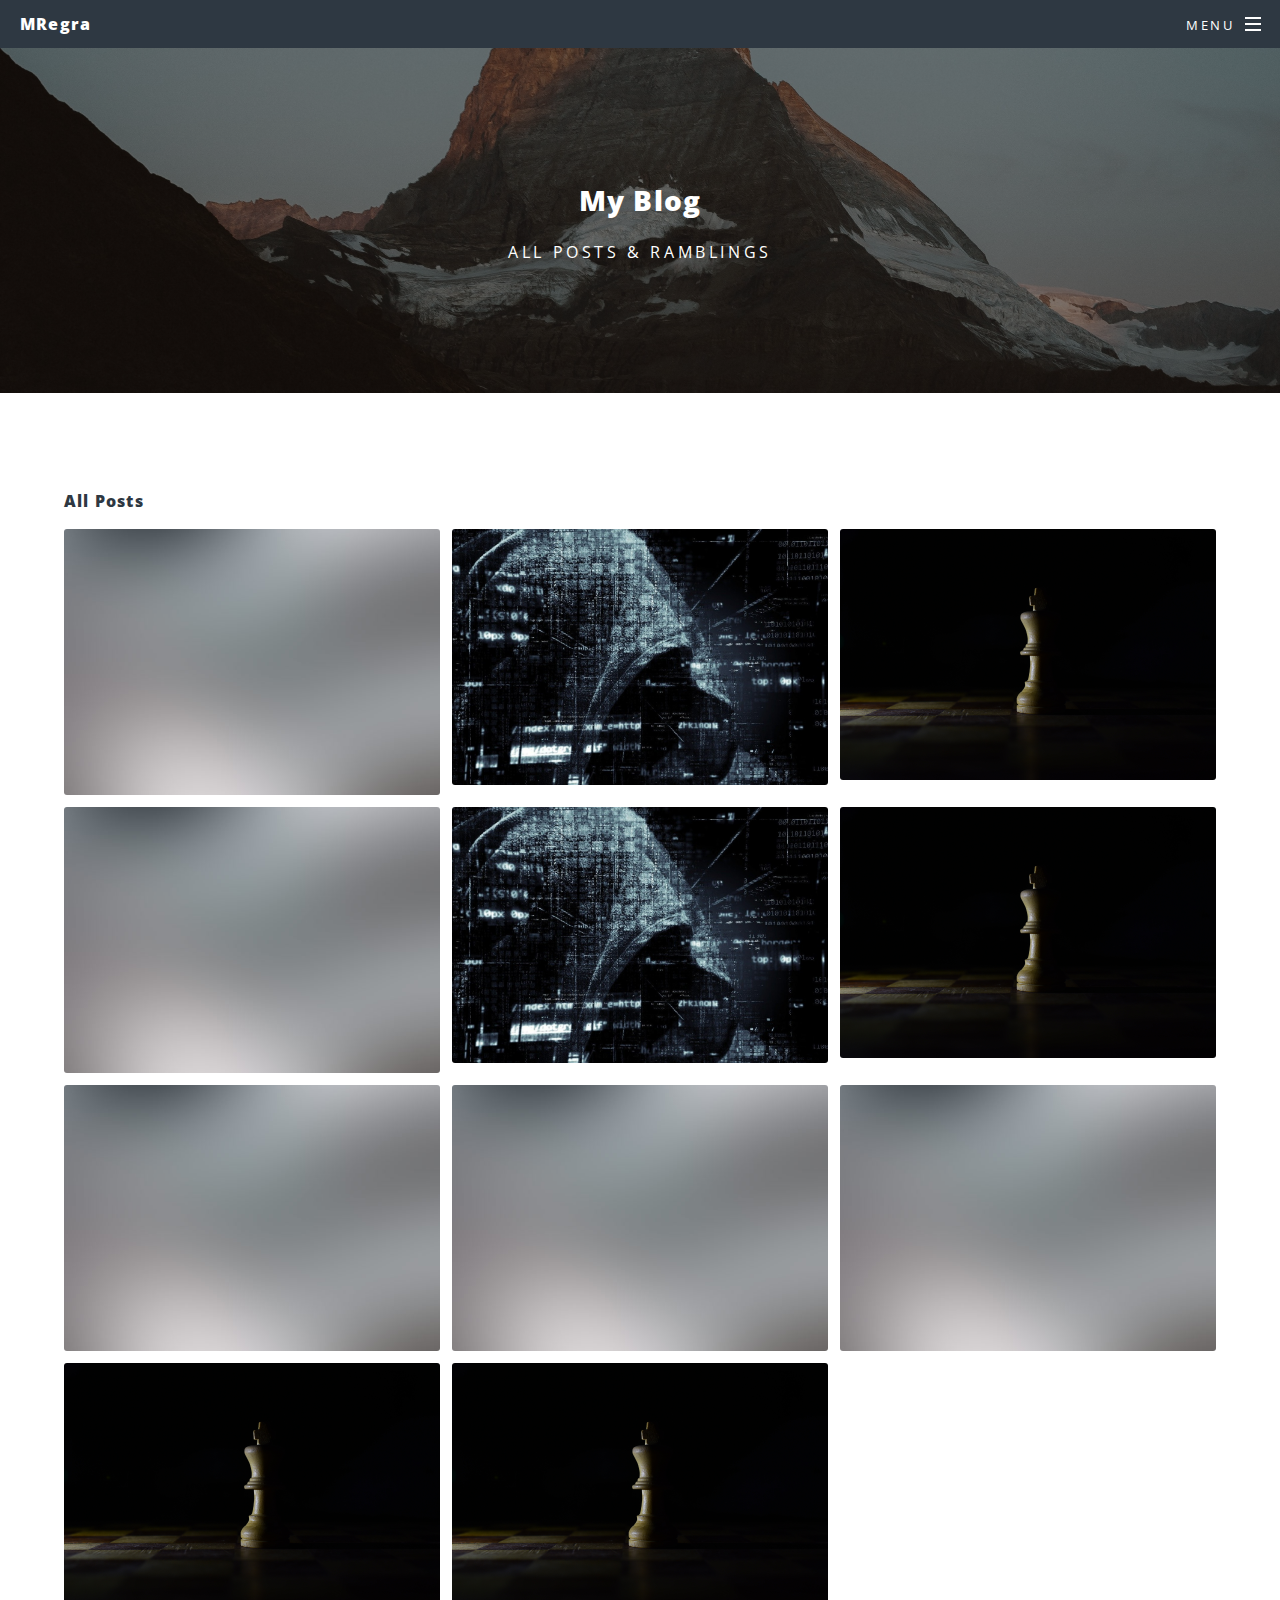
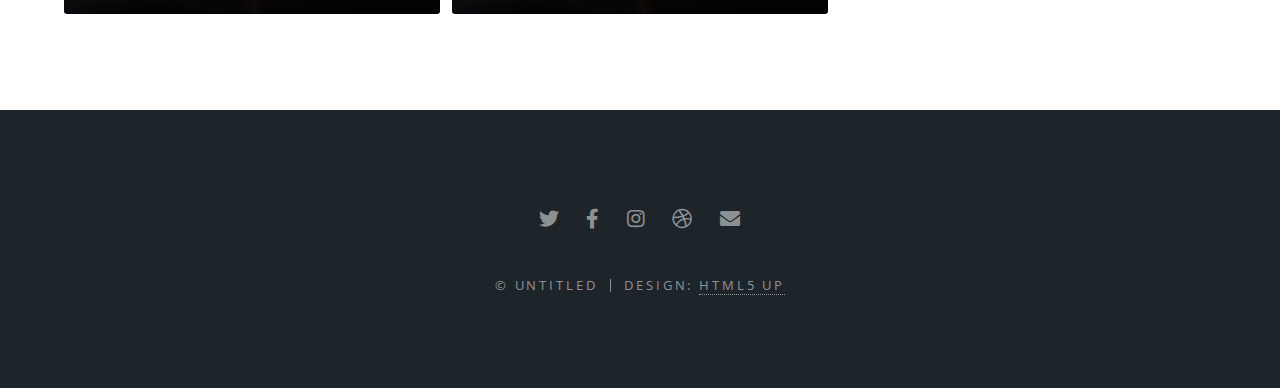
<file: blog.html>
<!DOCTYPE HTML>
<!--
	Spectral by HTML5 UP
	html5up.net | @ajlkn
	Free for personal and commercial use under the CCA 3.0 license (html5up.net/license)
-->
<html>
	<head>
		<title>MRegra - Blog</title>
		<meta charset="utf-8" />
		<meta name="viewport" content="width=device-width, initial-scale=1, user-scalable=no" />
		<link rel="stylesheet" href="assets/css/main.css" />
		<link rel="stylesheet" href="assets/css/blog.css" />
		<noscript><link rel="stylesheet" href="assets/css/noscript.css" /></noscript>
	</head>
	<body class="is-preload">

		<!-- Page Wrapper -->
			<div id="page-wrapper">

				<!-- Header -->
					<header id="header">
						<h1><a href="index.html">MRegra</a></h1>
						<nav id="nav">
							<ul>
								<li class="special">
									<a href="#menu" class="menuToggle"><span>Menu</span></a>
									<div id="menu">
										<ul>
											<li><a href="index.html">Home</a></li>
											<li><a href="moreAboutMe.html">More About Me</a></li>
											<li><a href="allProjects.html">All Projects</a></li>
											<li><a href="blog.html">Blog</a></li>
											<li><a href="elements.html">Elements</a></li>
										</ul>
									</div>
								</li>
							</ul>
						</nav>
					</header>

				<!-- Main -->
					<article id="main">
						<header>
							<h2>My Blog</h2>
							<p>All posts & Ramblings</p>
						</header>
						<section class="wrapper style5">
							<div class="inner">
								<section>
									<h4>All Posts</h4>
									<div class="box alt">
										<div class="row gtr-50 gtr-uniform">
											<div class="col-4 content_img">
												<span class="image fit">
													<a href="./blog_posts/post15092023.html">
														<img src='images/pic01.jpg' alt="" />
														<div>Image 3 Text</div> 
													</a>
												</span>
											</div>
											<div class="col-4 content_img">
												<span class="image fit">
													<a href="index.html">
														<img src='images/pic02.jpg' alt="" />
														<div>Image 3 Text</div> 
													</a>
												</span>
											</div>
											<div class="col-4 content_img">
												<span class="image fit">
													<a href="index.html">
														<img src='images/pic03.jpg' alt="" />
														<div>Image 3 Text</div> 
													</a>
												</span>
											</div>
											<div class="col-4 content_img">
												<span class="image fit">
													<a href="index.html">
														<img src='images/pic01.jpg' alt="" />
														<div>Image 3 Text</div> 
													</a>
												</span>
											</div>
											<div class="col-4 content_img">
												<span class="image fit">
													<a href="index.html">
														<img src='images/pic02.jpg' alt="" />
														<div>Image 3 Text</div> 
													</a>
												</span>
											</div>
											<div class="col-4 content_img">
												<span class="image fit">
													<a href="index.html">
														<img src='images/pic03.jpg' alt="" />
														<div>Image 3 Text</div> 
													</a>
												</span>
											</div>
											<div class="col-4 content_img">
												<span class="image fit">
													<a href="index.html">
														<img src='images/pic01.jpg' alt="" />
														<div>Image 3 Text</div> 
													</a>
												</span>
											</div>
											<div class="col-4 content_img">
												<span class="image fit">
													<a href="index.html">
														<img src='images/pic01.jpg' alt="" />
														<div>Image 3 Text</div> 
													</a>
												</span>
											</div>
											<div class="col-4 content_img">
												<span class="image fit">
													<a href="index.html">
														<img src='images/pic01.jpg' alt="" />
														<div>Image 3 Text</div> 
													</a>
												</span>
											</div>
											<div class="col-4 content_img">
												<span class="image fit">
													<a href="index.html">
														<img src='images/pic03.jpg' alt="" />
														<div>Image 3 Text</div> 
													</a>
												</span>
											</div>
											<div class="col-4 content_img">
												<span class="image fit">
													<a href="index.html">
														<img src='images/pic03.jpg' alt="" />
														<div>Image 3 Text</div> 
													</a>
												</span>
											</div>
										</div>
									</div>
								</section>
							</div>
						</section>
					</article>

				<!-- Footer -->
					<footer id="footer">
						<ul class="icons">
							<li><a href="#" class="icon brands fa-twitter"><span class="label">Twitter</span></a></li>
							<li><a href="#" class="icon brands fa-facebook-f"><span class="label">Facebook</span></a></li>
							<li><a href="#" class="icon brands fa-instagram"><span class="label">Instagram</span></a></li>
							<li><a href="#" class="icon brands fa-dribbble"><span class="label">Dribbble</span></a></li>
							<li><a href="#" class="icon solid fa-envelope"><span class="label">Email</span></a></li>
						</ul>
						<ul class="copyright">
							<li>&copy; Untitled</li><li>Design: <a href="http://html5up.net">HTML5 UP</a></li>
						</ul>
					</footer>
			</div>

		<!-- Scripts -->
			<script src="assets/js/jquery.min.js"></script>
			<script src="assets/js/jquery.scrollex.min.js"></script>
			<script src="assets/js/jquery.scrolly.min.js"></script>
			<script src="assets/js/browser.min.js"></script>
			<script src="assets/js/breakpoints.min.js"></script>
			<script src="assets/js/util.js"></script>
			<script src="assets/js/main.js"></script>

	</body>
</html>
</file>
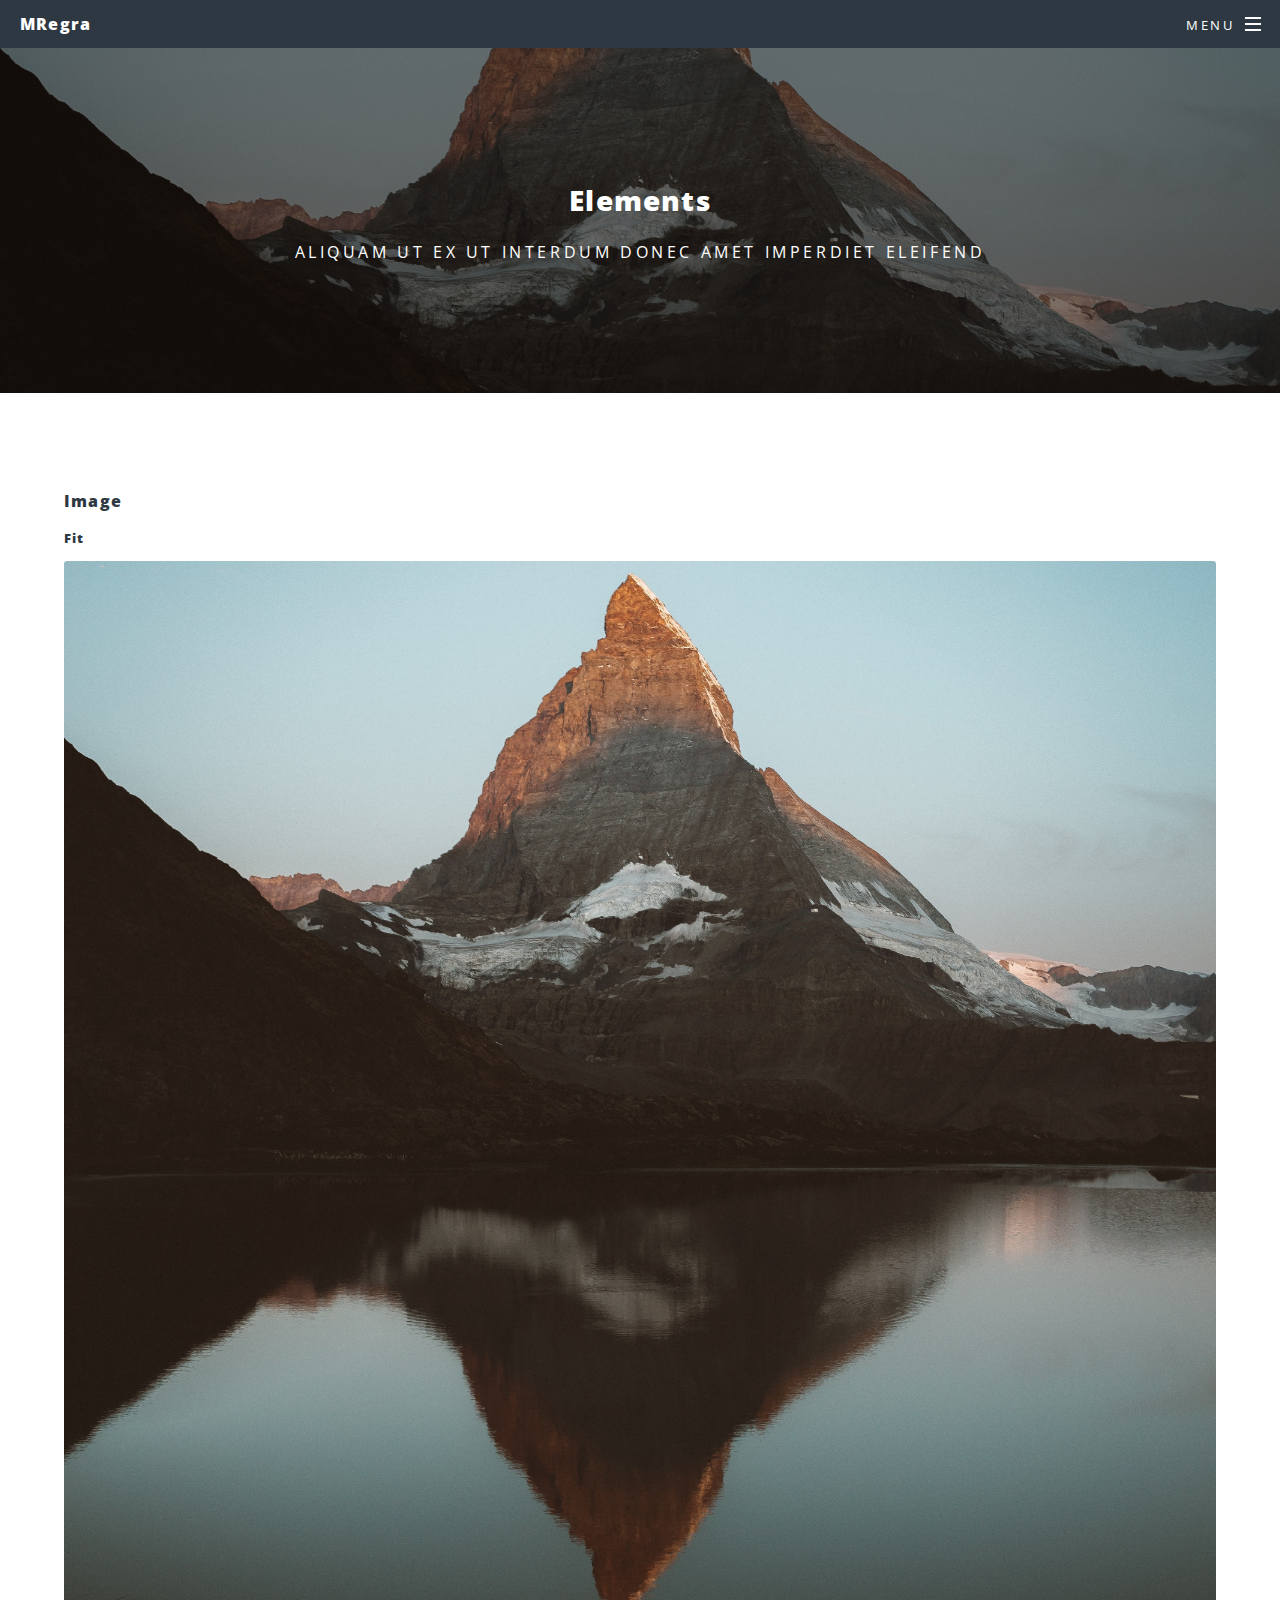
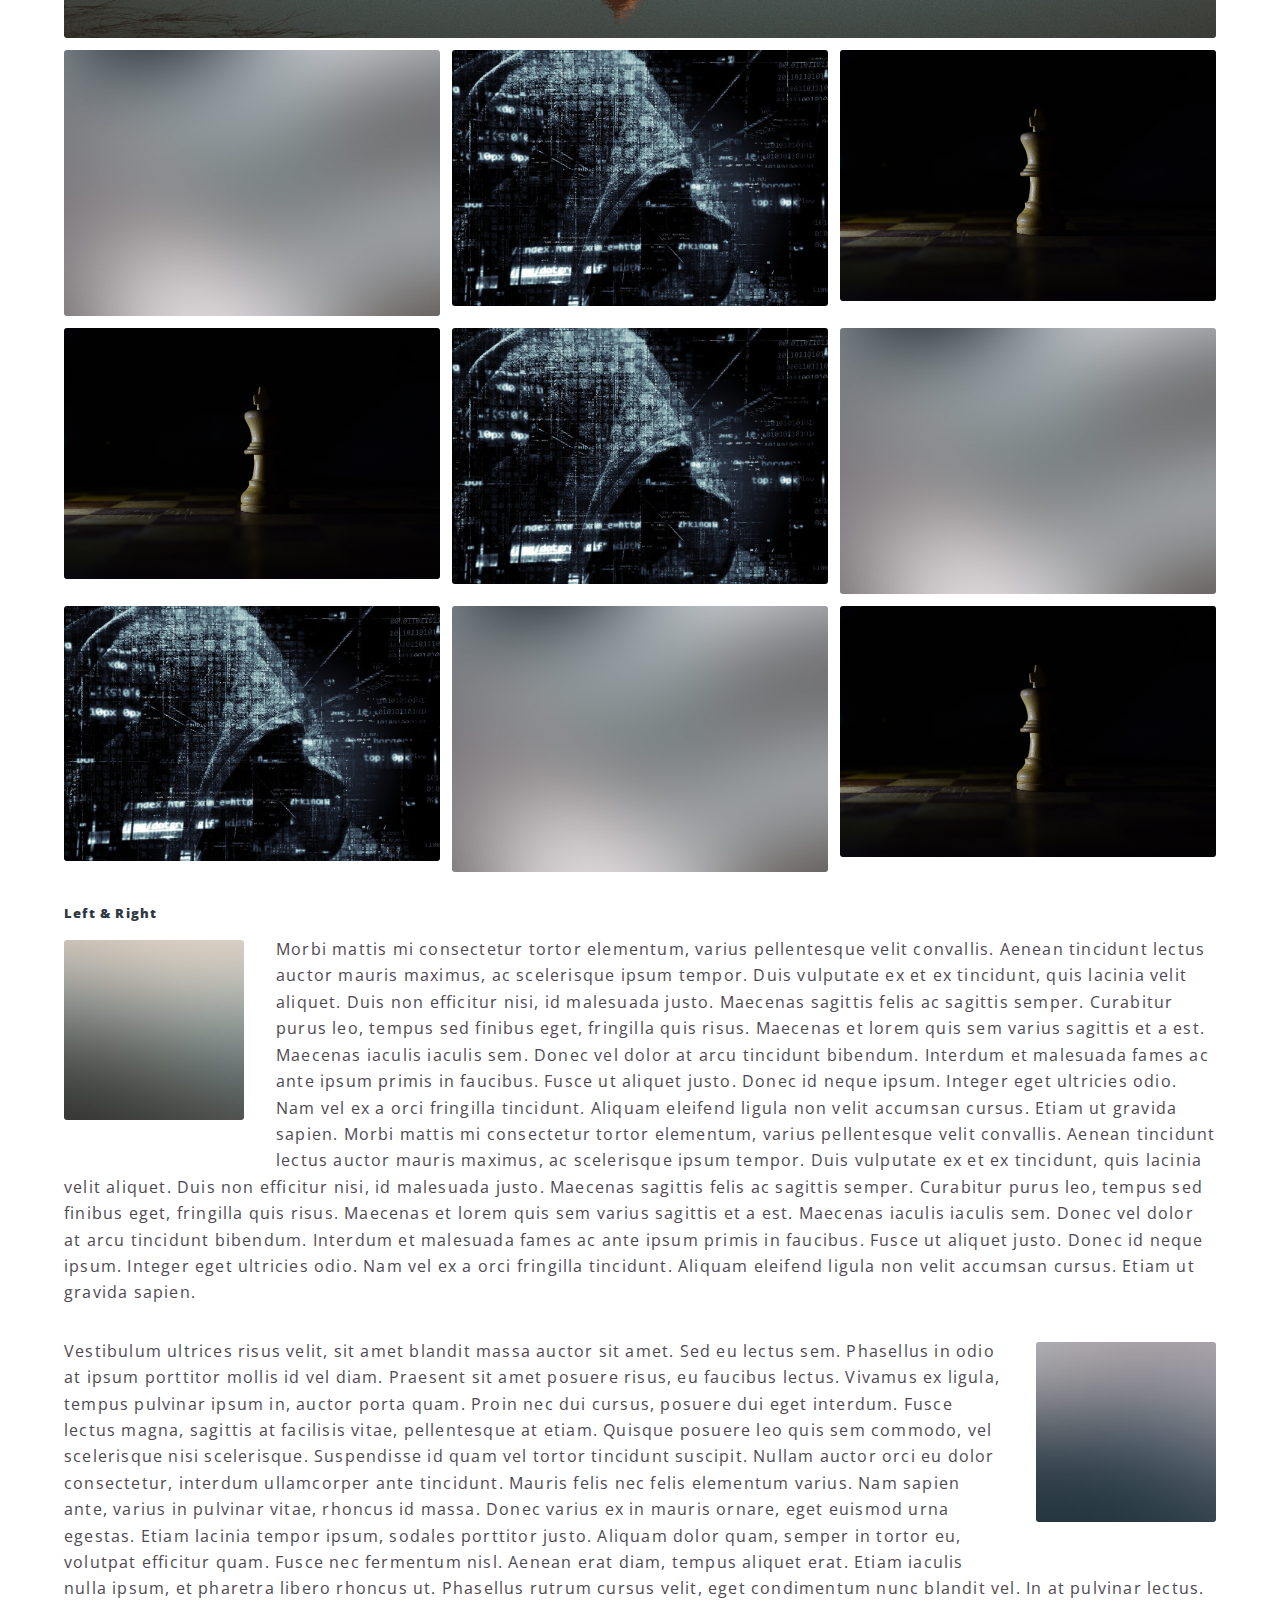
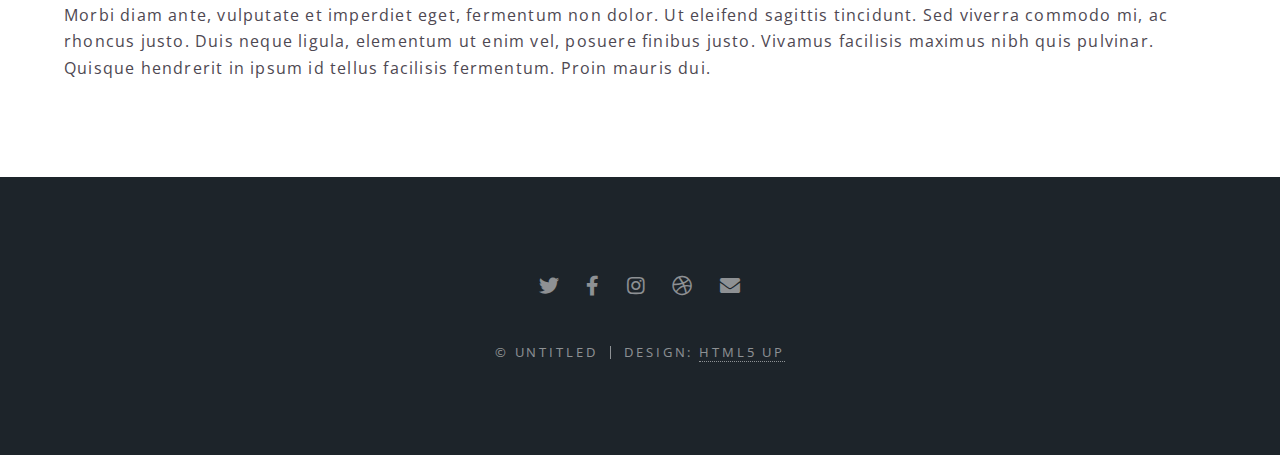
<file: elements.html>
<!DOCTYPE HTML>
<!--
	Spectral by HTML5 UP
	html5up.net | @ajlkn
	Free for personal and commercial use under the CCA 3.0 license (html5up.net/license)
-->
<html>
	<head>
		<title>Elements - Spectral by HTML5 UP</title>
		<meta charset="utf-8" />
		<meta name="viewport" content="width=device-width, initial-scale=1, user-scalable=no" />
		<link rel="stylesheet" href="assets/css/main.css" />
		<noscript><link rel="stylesheet" href="assets/css/noscript.css" /></noscript>
	</head>
	<body class="is-preload">

		<!-- Page Wrapper -->
			<div id="page-wrapper">

				<!-- Header -->
					<header id="header">
						<h1><a href="index.html">MRegra</a></h1>
						<nav id="nav">
							<ul>
								<li class="special">
									<a href="#menu" class="menuToggle"><span>Menu</span></a>
									<div id="menu">
										<ul>
											<li><a href="index.html">Home</a></li>
											<li><a href="moreAboutMe.html">More About Me</a></li>
											<li><a href="allProjects.html">All Projects</a></li>
											<li><a href="blog.html">Blog</a></li>
											<li><a href="elements.html">Elements</a></li>
										</ul>
									</div>
								</li>
							</ul>
						</nav>
					</header>

				<!-- Main -->
					<article id="main">
						<header>
							<h2>Elements</h2>
							<p>Aliquam ut ex ut interdum donec amet imperdiet eleifend</p>
						</header>
						<section class="wrapper style5">
							<div class="inner">
								<section>
									<h4>Image</h4>
									<h5>Fit</h5>
									<div class="box alt">
										<div class="row gtr-50 gtr-uniform">
											<div class="col-12"><span class="image fit"><img src="images/banner.jpg" alt="" /></span></div>
											<div class="col-4"><span class="image fit"><img src="images/pic01.jpg" alt="" /></span></div>
											<div class="col-4"><span class="image fit"><img src="images/pic02.jpg" alt="" /></span></div>
											<div class="col-4"><span class="image fit"><img src="images/pic03.jpg" alt="" /></span></div>
											<div class="col-4"><span class="image fit"><img src="images/pic03.jpg" alt="" /></span></div>
											<div class="col-4"><span class="image fit"><img src="images/pic02.jpg" alt="" /></span></div>
											<div class="col-4"><span class="image fit"><img src="images/pic01.jpg" alt="" /></span></div>
											<div class="col-4"><span class="image fit"><img src="images/pic02.jpg" alt="" /></span></div>
											<div class="col-4"><span class="image fit"><img src="images/pic01.jpg" alt="" /></span></div>
											<div class="col-4"><span class="image fit"><img src="images/pic03.jpg" alt="" /></span></div>
										</div>
									</div>
									<h5>Left &amp; Right</h5>
									<p><span class="image left"><img src="images/pic04.jpg" alt="" /></span>Morbi mattis mi consectetur tortor elementum, varius pellentesque velit convallis. Aenean tincidunt lectus auctor mauris maximus, ac scelerisque ipsum tempor. Duis vulputate ex et ex tincidunt, quis lacinia velit aliquet. Duis non efficitur nisi, id malesuada justo. Maecenas sagittis felis ac sagittis semper. Curabitur purus leo, tempus sed finibus eget, fringilla quis risus. Maecenas et lorem quis sem varius sagittis et a est. Maecenas iaculis iaculis sem. Donec vel dolor at arcu tincidunt bibendum. Interdum et malesuada fames ac ante ipsum primis in faucibus. Fusce ut aliquet justo. Donec id neque ipsum. Integer eget ultricies odio. Nam vel ex a orci fringilla tincidunt. Aliquam eleifend ligula non velit accumsan cursus. Etiam ut gravida sapien. Morbi mattis mi consectetur tortor elementum, varius pellentesque velit convallis. Aenean tincidunt lectus auctor mauris maximus, ac scelerisque ipsum tempor. Duis vulputate ex et ex tincidunt, quis lacinia velit aliquet. Duis non efficitur nisi, id malesuada justo. Maecenas sagittis felis ac sagittis semper. Curabitur purus leo, tempus sed finibus eget, fringilla quis risus. Maecenas et lorem quis sem varius sagittis et a est. Maecenas iaculis iaculis sem. Donec vel dolor at arcu tincidunt bibendum. Interdum et malesuada fames ac ante ipsum primis in faucibus. Fusce ut aliquet justo. Donec id neque ipsum. Integer eget ultricies odio. Nam vel ex a orci fringilla tincidunt. Aliquam eleifend ligula non velit accumsan cursus. Etiam ut gravida sapien.</p>
									<p><span class="image right"><img src="images/pic05.jpg" alt="" /></span>Vestibulum ultrices risus velit, sit amet blandit massa auctor sit amet. Sed eu lectus sem. Phasellus in odio at ipsum porttitor mollis id vel diam. Praesent sit amet posuere risus, eu faucibus lectus. Vivamus ex ligula, tempus pulvinar ipsum in, auctor porta quam. Proin nec dui cursus, posuere dui eget interdum. Fusce lectus magna, sagittis at facilisis vitae, pellentesque at etiam. Quisque posuere leo quis sem commodo, vel scelerisque nisi scelerisque. Suspendisse id quam vel tortor tincidunt suscipit. Nullam auctor orci eu dolor consectetur, interdum ullamcorper ante tincidunt. Mauris felis nec felis elementum varius. Nam sapien ante, varius in pulvinar vitae, rhoncus id massa. Donec varius ex in mauris ornare, eget euismod urna egestas. Etiam lacinia tempor ipsum, sodales porttitor justo. Aliquam dolor quam, semper in tortor eu, volutpat efficitur quam. Fusce nec fermentum nisl. Aenean erat diam, tempus aliquet erat. Etiam iaculis nulla ipsum, et pharetra libero rhoncus ut. Phasellus rutrum cursus velit, eget condimentum nunc blandit vel. In at pulvinar lectus. Morbi diam ante, vulputate et imperdiet eget, fermentum non dolor. Ut eleifend sagittis tincidunt. Sed viverra commodo mi, ac rhoncus justo. Duis neque ligula, elementum ut enim vel, posuere finibus justo. Vivamus facilisis maximus nibh quis pulvinar. Quisque hendrerit in ipsum id tellus facilisis fermentum. Proin mauris dui.</p>
								</section>
							</div>
						</section>
					</article>

				<!-- Footer -->
					<footer id="footer">
						<ul class="icons">
							<li><a href="#" class="icon brands fa-twitter"><span class="label">Twitter</span></a></li>
							<li><a href="#" class="icon brands fa-facebook-f"><span class="label">Facebook</span></a></li>
							<li><a href="#" class="icon brands fa-instagram"><span class="label">Instagram</span></a></li>
							<li><a href="#" class="icon brands fa-dribbble"><span class="label">Dribbble</span></a></li>
							<li><a href="#" class="icon solid fa-envelope"><span class="label">Email</span></a></li>
						</ul>
						<ul class="copyright">
							<li>&copy; Untitled</li><li>Design: <a href="http://html5up.net">HTML5 UP</a></li>
						</ul>
					</footer>
			</div>

		<!-- Scripts -->
			<script src="assets/js/jquery.min.js"></script>
			<script src="assets/js/jquery.scrollex.min.js"></script>
			<script src="assets/js/jquery.scrolly.min.js"></script>
			<script src="assets/js/browser.min.js"></script>
			<script src="assets/js/breakpoints.min.js"></script>
			<script src="assets/js/util.js"></script>
			<script src="assets/js/main.js"></script>

	</body>
</html>
</file>
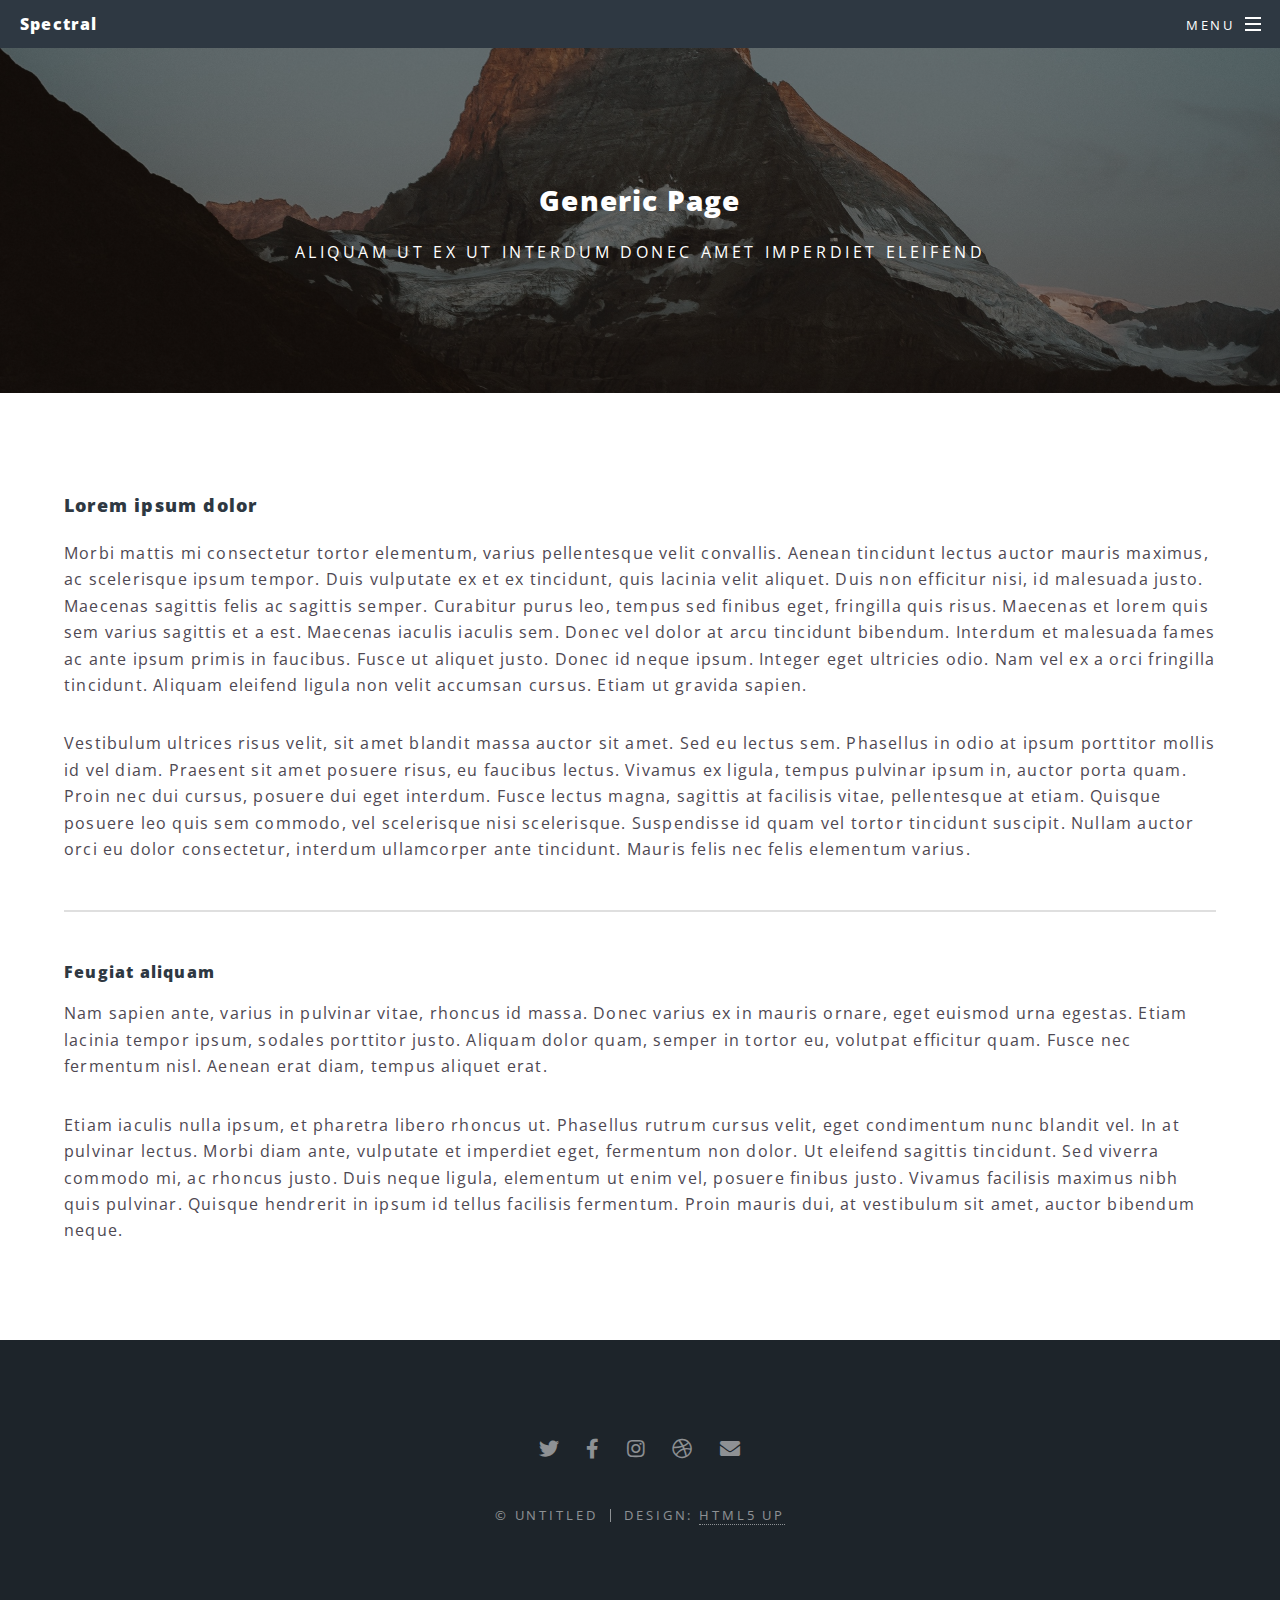
<file: generic.html>
<!DOCTYPE HTML>
<!--
	Spectral by HTML5 UP
	html5up.net | @ajlkn
	Free for personal and commercial use under the CCA 3.0 license (html5up.net/license)
-->
<html>
	<head>
		<title>Generic - Spectral by HTML5 UP</title>
		<meta charset="utf-8" />
		<meta name="viewport" content="width=device-width, initial-scale=1, user-scalable=no" />
		<link rel="stylesheet" href="assets/css/main.css" />
		<noscript><link rel="stylesheet" href="assets/css/noscript.css" /></noscript>
	</head>
	<body class="is-preload">

		<!-- Page Wrapper -->
			<div id="page-wrapper">

				<!-- Header -->
					<header id="header">
						<h1><a href="index.html">Spectral</a></h1>
						<nav id="nav">
							<ul>
								<li class="special">
									<a href="#menu" class="menuToggle"><span>Menu</span></a>
									<div id="menu">
										<ul>
											<li><a href="index.html">Home</a></li>
											<li><a href="generic.html">Generic</a></li>
											<li><a href="elements.html">Elements</a></li>
										</ul>
									</div>
								</li>
							</ul>
						</nav>
					</header>

				<!-- Main -->
					<article id="main">
						<header>
							<h2>Generic Page</h2>
							<p>Aliquam ut ex ut interdum donec amet imperdiet eleifend</p>
						</header>
						<section class="wrapper style5">
							<div class="inner">

								<h3>Lorem ipsum dolor</h3>
								<p>Morbi mattis mi consectetur tortor elementum, varius pellentesque velit convallis. Aenean tincidunt lectus auctor mauris maximus, ac scelerisque ipsum tempor. Duis vulputate ex et ex tincidunt, quis lacinia velit aliquet. Duis non efficitur nisi, id malesuada justo. Maecenas sagittis felis ac sagittis semper. Curabitur purus leo, tempus sed finibus eget, fringilla quis risus. Maecenas et lorem quis sem varius sagittis et a est. Maecenas iaculis iaculis sem. Donec vel dolor at arcu tincidunt bibendum. Interdum et malesuada fames ac ante ipsum primis in faucibus. Fusce ut aliquet justo. Donec id neque ipsum. Integer eget ultricies odio. Nam vel ex a orci fringilla tincidunt. Aliquam eleifend ligula non velit accumsan cursus. Etiam ut gravida sapien.</p>

								<p>Vestibulum ultrices risus velit, sit amet blandit massa auctor sit amet. Sed eu lectus sem. Phasellus in odio at ipsum porttitor mollis id vel diam. Praesent sit amet posuere risus, eu faucibus lectus. Vivamus ex ligula, tempus pulvinar ipsum in, auctor porta quam. Proin nec dui cursus, posuere dui eget interdum. Fusce lectus magna, sagittis at facilisis vitae, pellentesque at etiam. Quisque posuere leo quis sem commodo, vel scelerisque nisi scelerisque. Suspendisse id quam vel tortor tincidunt suscipit. Nullam auctor orci eu dolor consectetur, interdum ullamcorper ante tincidunt. Mauris felis nec felis elementum varius.</p>

								<hr />

								<h4>Feugiat aliquam</h4>
								<p>Nam sapien ante, varius in pulvinar vitae, rhoncus id massa. Donec varius ex in mauris ornare, eget euismod urna egestas. Etiam lacinia tempor ipsum, sodales porttitor justo. Aliquam dolor quam, semper in tortor eu, volutpat efficitur quam. Fusce nec fermentum nisl. Aenean erat diam, tempus aliquet erat.</p>

								<p>Etiam iaculis nulla ipsum, et pharetra libero rhoncus ut. Phasellus rutrum cursus velit, eget condimentum nunc blandit vel. In at pulvinar lectus. Morbi diam ante, vulputate et imperdiet eget, fermentum non dolor. Ut eleifend sagittis tincidunt. Sed viverra commodo mi, ac rhoncus justo. Duis neque ligula, elementum ut enim vel, posuere finibus justo. Vivamus facilisis maximus nibh quis pulvinar. Quisque hendrerit in ipsum id tellus facilisis fermentum. Proin mauris dui, at vestibulum sit amet, auctor bibendum neque.</p>

							</div>
						</section>
					</article>

				<!-- Footer -->
					<footer id="footer">
						<ul class="icons">
							<li><a href="#" class="icon brands fa-twitter"><span class="label">Twitter</span></a></li>
							<li><a href="#" class="icon brands fa-facebook-f"><span class="label">Facebook</span></a></li>
							<li><a href="#" class="icon brands fa-instagram"><span class="label">Instagram</span></a></li>
							<li><a href="#" class="icon brands fa-dribbble"><span class="label">Dribbble</span></a></li>
							<li><a href="#" class="icon solid fa-envelope"><span class="label">Email</span></a></li>
						</ul>
						<ul class="copyright">
							<li>&copy; Untitled</li><li>Design: <a href="http://html5up.net">HTML5 UP</a></li>
						</ul>
					</footer>

			</div>

		<!-- Scripts -->
			<script src="assets/js/jquery.min.js"></script>
			<script src="assets/js/jquery.scrollex.min.js"></script>
			<script src="assets/js/jquery.scrolly.min.js"></script>
			<script src="assets/js/browser.min.js"></script>
			<script src="assets/js/breakpoints.min.js"></script>
			<script src="assets/js/util.js"></script>
			<script src="assets/js/main.js"></script>

	</body>
</html>
</file>
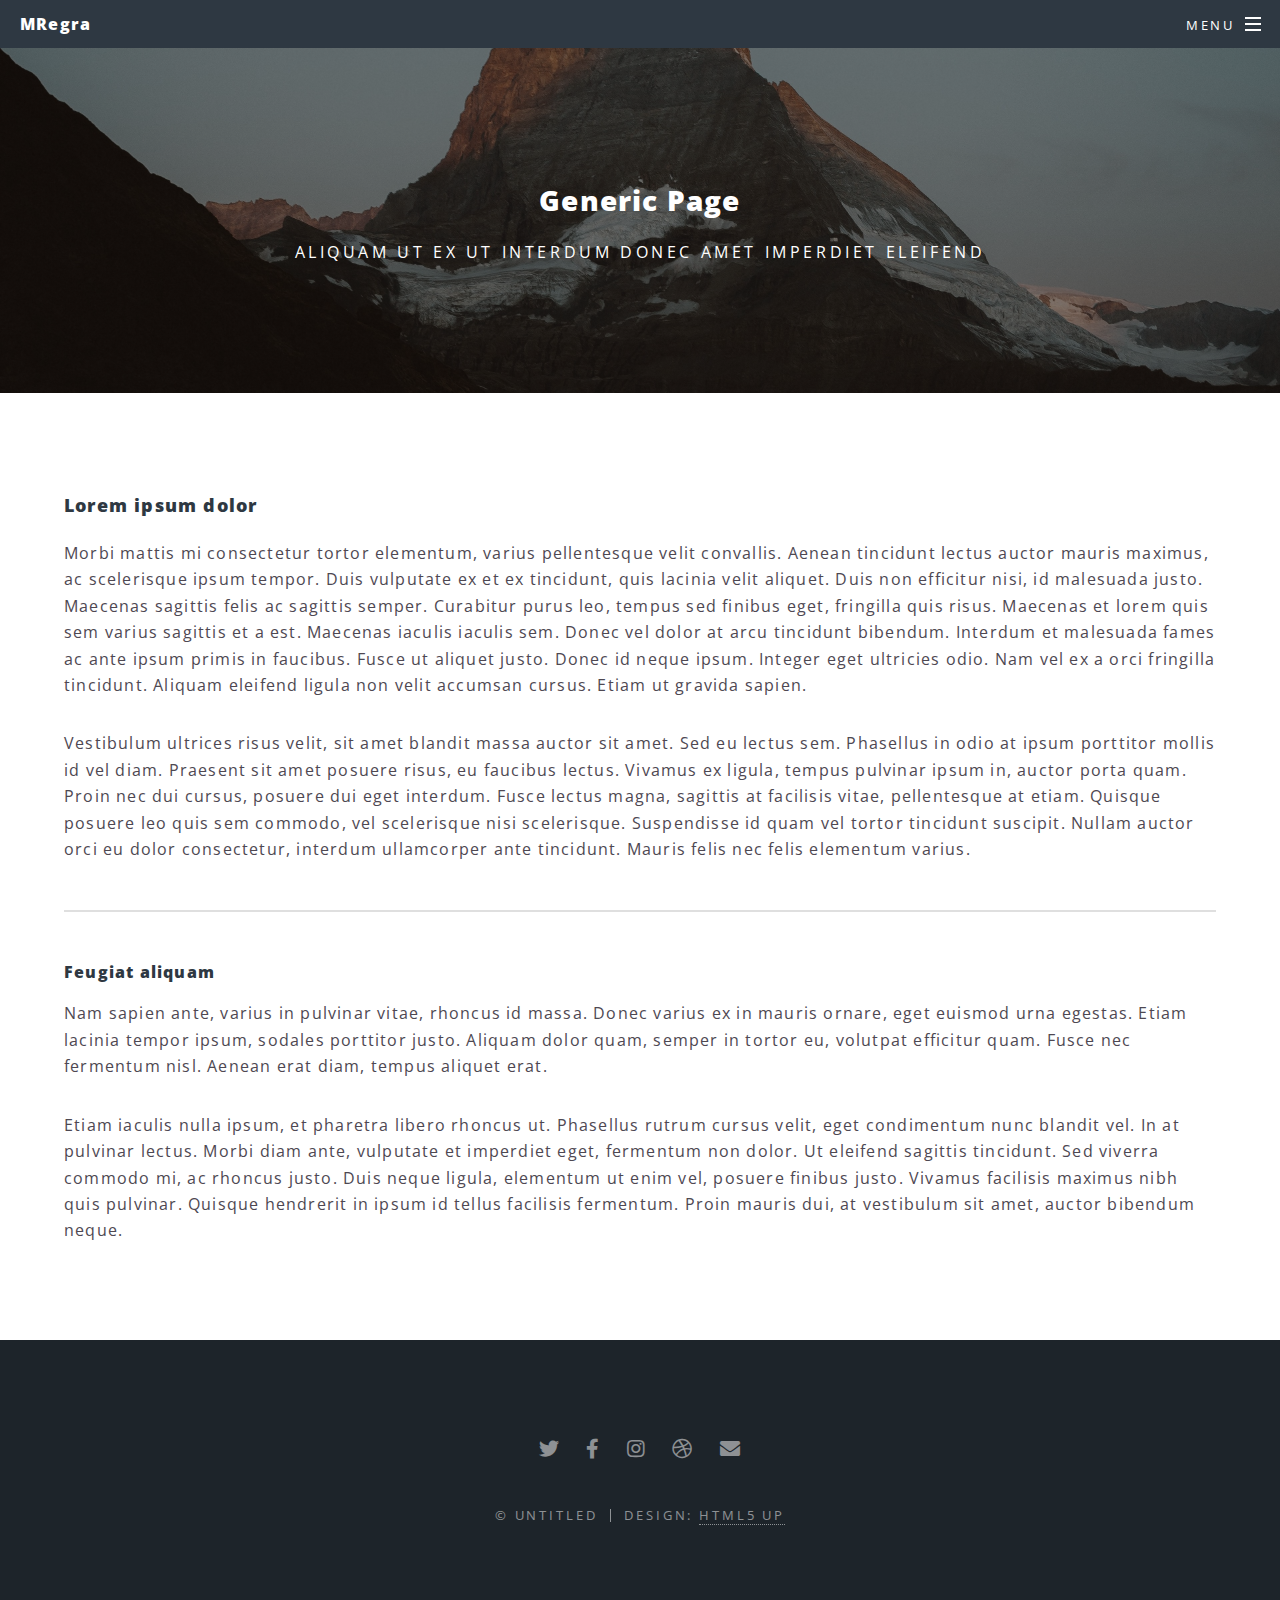
<file: moreAboutMe.html>
<!DOCTYPE HTML>
<!--
	Spectral by HTML5 UP
	html5up.net | @ajlkn
	Free for personal and commercial use under the CCA 3.0 license (html5up.net/license)
-->
<html>
	<head>
		<title>Generic - Spectral by HTML5 UP</title>
		<meta charset="utf-8" />
		<meta name="viewport" content="width=device-width, initial-scale=1, user-scalable=no" />
		<link rel="stylesheet" href="assets/css/main.css" />
		<noscript><link rel="stylesheet" href="assets/css/noscript.css" /></noscript>
	</head>
	<body class="is-preload">

		<!-- Page Wrapper -->
			<div id="page-wrapper">

				<!-- Header -->
					<header id="header">
						<h1><a href="index.html">MRegra</a></h1>
						<nav id="nav">
							<ul>
								<li class="special">
									<a href="#menu" class="menuToggle"><span>Menu</span></a>
									<div id="menu">
										<ul>
											<li><a href="index.html">Home</a></li>
											<li><a href="moreAboutMe.html">More About Me</a></li>
											<li><a href="allProjects.html">All Projects</a></li>
											<li><a href="blog.html">Blog</a></li>
											<li><a href="elements.html">Elements</a></li>
										</ul>
									</div>
								</li>
							</ul>
						</nav>
					</header>

				<!-- Main -->
					<article id="main">
						<header>
							<h2>Generic Page</h2>
							<p>Aliquam ut ex ut interdum donec amet imperdiet eleifend</p>
						</header>
						<section class="wrapper style5">
							<div class="inner">

								<h3>Lorem ipsum dolor</h3>
								<p>Morbi mattis mi consectetur tortor elementum, varius pellentesque velit convallis. Aenean tincidunt lectus auctor mauris maximus, ac scelerisque ipsum tempor. Duis vulputate ex et ex tincidunt, quis lacinia velit aliquet. Duis non efficitur nisi, id malesuada justo. Maecenas sagittis felis ac sagittis semper. Curabitur purus leo, tempus sed finibus eget, fringilla quis risus. Maecenas et lorem quis sem varius sagittis et a est. Maecenas iaculis iaculis sem. Donec vel dolor at arcu tincidunt bibendum. Interdum et malesuada fames ac ante ipsum primis in faucibus. Fusce ut aliquet justo. Donec id neque ipsum. Integer eget ultricies odio. Nam vel ex a orci fringilla tincidunt. Aliquam eleifend ligula non velit accumsan cursus. Etiam ut gravida sapien.</p>

								<p>Vestibulum ultrices risus velit, sit amet blandit massa auctor sit amet. Sed eu lectus sem. Phasellus in odio at ipsum porttitor mollis id vel diam. Praesent sit amet posuere risus, eu faucibus lectus. Vivamus ex ligula, tempus pulvinar ipsum in, auctor porta quam. Proin nec dui cursus, posuere dui eget interdum. Fusce lectus magna, sagittis at facilisis vitae, pellentesque at etiam. Quisque posuere leo quis sem commodo, vel scelerisque nisi scelerisque. Suspendisse id quam vel tortor tincidunt suscipit. Nullam auctor orci eu dolor consectetur, interdum ullamcorper ante tincidunt. Mauris felis nec felis elementum varius.</p>

								<hr />

								<h4>Feugiat aliquam</h4>
								<p>Nam sapien ante, varius in pulvinar vitae, rhoncus id massa. Donec varius ex in mauris ornare, eget euismod urna egestas. Etiam lacinia tempor ipsum, sodales porttitor justo. Aliquam dolor quam, semper in tortor eu, volutpat efficitur quam. Fusce nec fermentum nisl. Aenean erat diam, tempus aliquet erat.</p>

								<p>Etiam iaculis nulla ipsum, et pharetra libero rhoncus ut. Phasellus rutrum cursus velit, eget condimentum nunc blandit vel. In at pulvinar lectus. Morbi diam ante, vulputate et imperdiet eget, fermentum non dolor. Ut eleifend sagittis tincidunt. Sed viverra commodo mi, ac rhoncus justo. Duis neque ligula, elementum ut enim vel, posuere finibus justo. Vivamus facilisis maximus nibh quis pulvinar. Quisque hendrerit in ipsum id tellus facilisis fermentum. Proin mauris dui, at vestibulum sit amet, auctor bibendum neque.</p>

							</div>
						</section>
					</article>

				<!-- Footer -->
					<footer id="footer">
						<ul class="icons">
							<li><a href="#" class="icon brands fa-twitter"><span class="label">Twitter</span></a></li>
							<li><a href="#" class="icon brands fa-facebook-f"><span class="label">Facebook</span></a></li>
							<li><a href="#" class="icon brands fa-instagram"><span class="label">Instagram</span></a></li>
							<li><a href="#" class="icon brands fa-dribbble"><span class="label">Dribbble</span></a></li>
							<li><a href="#" class="icon solid fa-envelope"><span class="label">Email</span></a></li>
						</ul>
						<ul class="copyright">
							<li>&copy; Untitled</li><li>Design: <a href="http://html5up.net">HTML5 UP</a></li>
						</ul>
					</footer>

			</div>

		<!-- Scripts -->
			<script src="assets/js/jquery.min.js"></script>
			<script src="assets/js/jquery.scrollex.min.js"></script>
			<script src="assets/js/jquery.scrolly.min.js"></script>
			<script src="assets/js/browser.min.js"></script>
			<script src="assets/js/breakpoints.min.js"></script>
			<script src="assets/js/util.js"></script>
			<script src="assets/js/main.js"></script>

	</body>
</html>
</file>
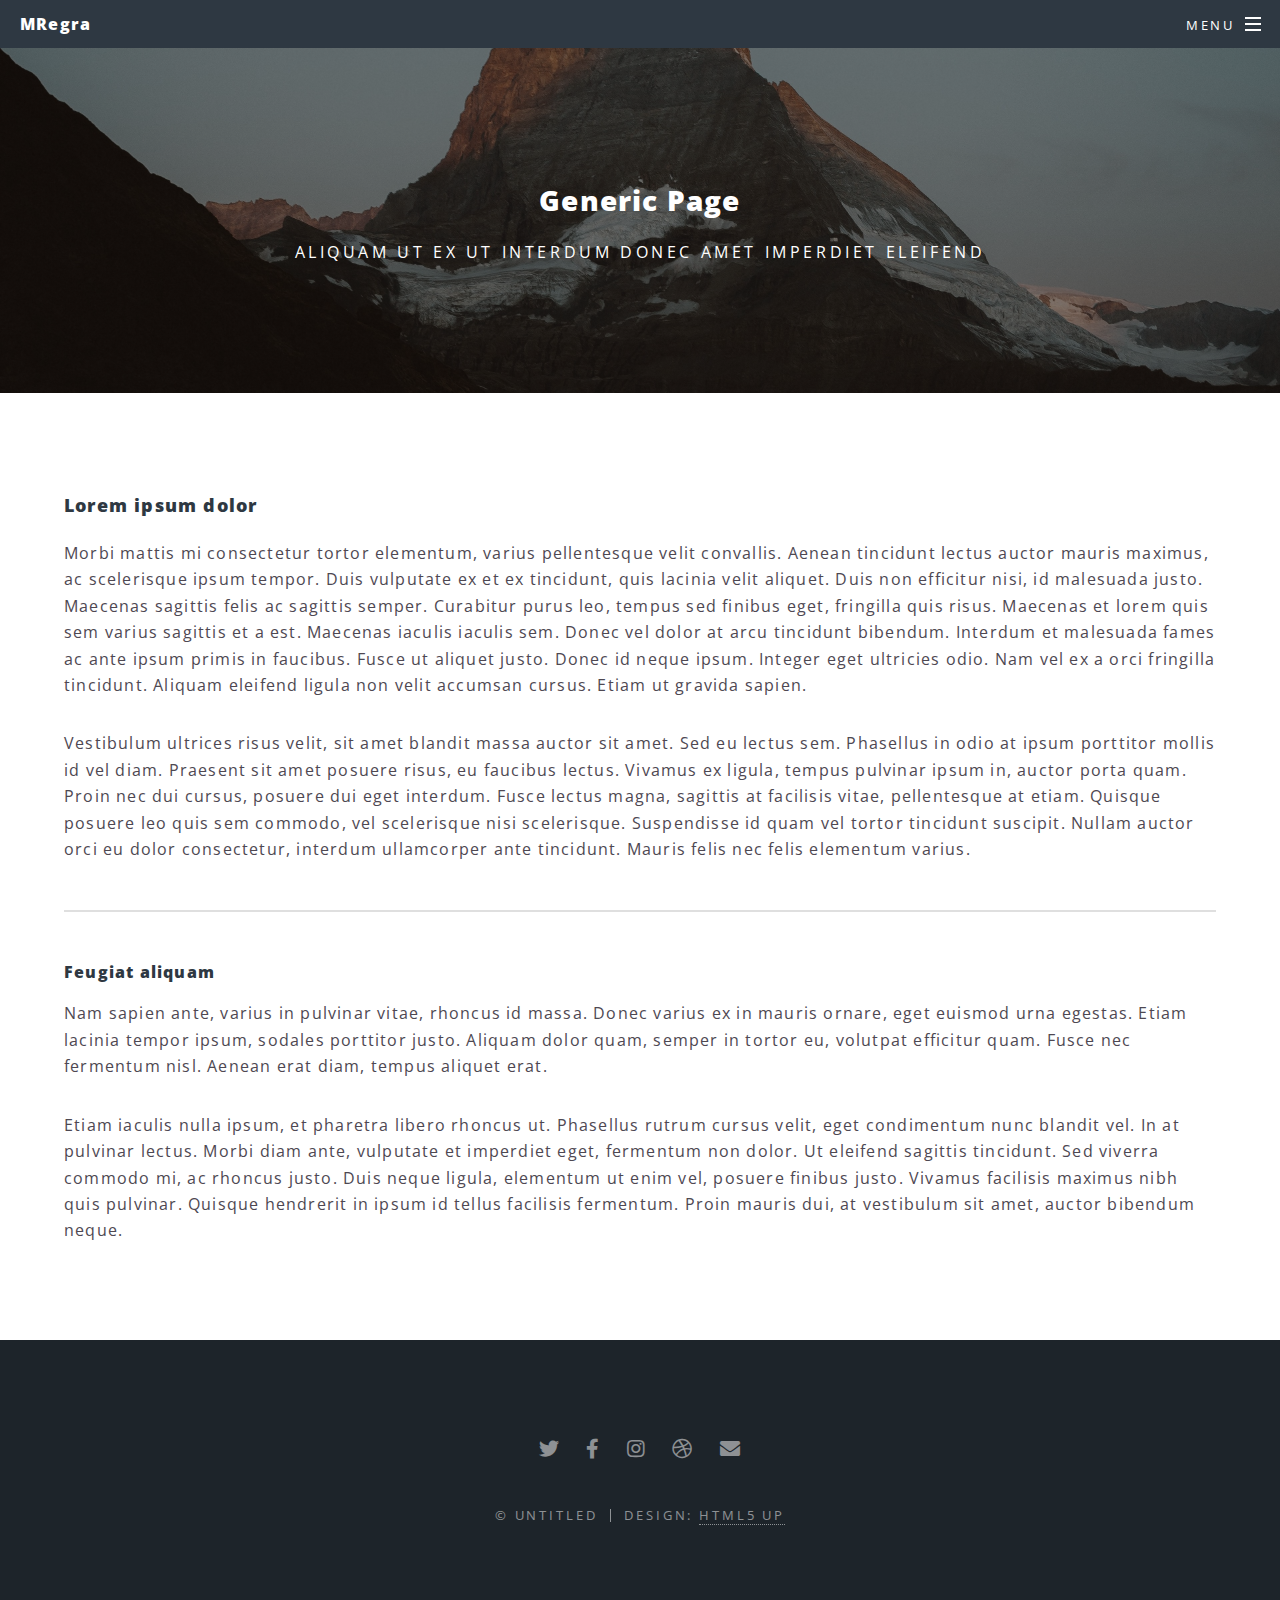
<file: blog_posts/post15092023.html>
<!DOCTYPE HTML>
<!--
	Spectral by HTML5 UP
	html5up.net | @ajlkn
	Free for personal and commercial use under the CCA 3.0 license (html5up.net/license)
-->
<html>
	<head>
		<title>MRegra - Blog</title>
		<meta charset="utf-8" />
		<meta name="viewport" content="width=device-width, initial-scale=1, user-scalable=no" />
		<link rel="stylesheet" href="../assets/css/main.css" />
		<noscript><link rel="stylesheet" href="../assets/css/noscript.css" /></noscript>
	</head>
	<body class="is-preload">

		<!-- Page Wrapper -->
			<div id="page-wrapper">

				<!-- Header -->
					<header id="header">
						<h1><a href="../index.html">MRegra</a></h1>
						<nav id="nav">
							<ul>
								<li class="special">
									<a href="#menu" class="menuToggle"><span>Menu</span></a>
									<div id="menu">
										<ul>
											<li><a href="../index.html">Home</a></li>
											<li><a href="../moreAboutMe.html">More About Me</a></li>
											<li><a href="../allProjects.html">All Projects</a></li>
											<li><a href="../blog.html">Blog</a></li>
											<li><a href="../elements.html">Elements</a></li>
										</ul>
									</div>
								</li>
							</ul>
						</nav>
					</header>

				<!-- Main -->
					<article id="main">
						<header>
							<h2>Generic Page</h2>
							<p>Aliquam ut ex ut interdum donec amet imperdiet eleifend</p>
						</header>
						<section class="wrapper style5">
							<div class="inner">

								<h3>Lorem ipsum dolor</h3>
								<p>Morbi mattis mi consectetur tortor elementum, varius pellentesque velit convallis. Aenean tincidunt lectus auctor mauris maximus, ac scelerisque ipsum tempor. Duis vulputate ex et ex tincidunt, quis lacinia velit aliquet. Duis non efficitur nisi, id malesuada justo. Maecenas sagittis felis ac sagittis semper. Curabitur purus leo, tempus sed finibus eget, fringilla quis risus. Maecenas et lorem quis sem varius sagittis et a est. Maecenas iaculis iaculis sem. Donec vel dolor at arcu tincidunt bibendum. Interdum et malesuada fames ac ante ipsum primis in faucibus. Fusce ut aliquet justo. Donec id neque ipsum. Integer eget ultricies odio. Nam vel ex a orci fringilla tincidunt. Aliquam eleifend ligula non velit accumsan cursus. Etiam ut gravida sapien.</p>

								<p>Vestibulum ultrices risus velit, sit amet blandit massa auctor sit amet. Sed eu lectus sem. Phasellus in odio at ipsum porttitor mollis id vel diam. Praesent sit amet posuere risus, eu faucibus lectus. Vivamus ex ligula, tempus pulvinar ipsum in, auctor porta quam. Proin nec dui cursus, posuere dui eget interdum. Fusce lectus magna, sagittis at facilisis vitae, pellentesque at etiam. Quisque posuere leo quis sem commodo, vel scelerisque nisi scelerisque. Suspendisse id quam vel tortor tincidunt suscipit. Nullam auctor orci eu dolor consectetur, interdum ullamcorper ante tincidunt. Mauris felis nec felis elementum varius.</p>

								<hr />

								<h4>Feugiat aliquam</h4>
								<p>Nam sapien ante, varius in pulvinar vitae, rhoncus id massa. Donec varius ex in mauris ornare, eget euismod urna egestas. Etiam lacinia tempor ipsum, sodales porttitor justo. Aliquam dolor quam, semper in tortor eu, volutpat efficitur quam. Fusce nec fermentum nisl. Aenean erat diam, tempus aliquet erat.</p>

								<p>Etiam iaculis nulla ipsum, et pharetra libero rhoncus ut. Phasellus rutrum cursus velit, eget condimentum nunc blandit vel. In at pulvinar lectus. Morbi diam ante, vulputate et imperdiet eget, fermentum non dolor. Ut eleifend sagittis tincidunt. Sed viverra commodo mi, ac rhoncus justo. Duis neque ligula, elementum ut enim vel, posuere finibus justo. Vivamus facilisis maximus nibh quis pulvinar. Quisque hendrerit in ipsum id tellus facilisis fermentum. Proin mauris dui, at vestibulum sit amet, auctor bibendum neque.</p>

							</div>
						</section>
					</article>

				<!-- Footer -->
					<footer id="footer">
						<ul class="icons">
							<li><a href="#" class="icon brands fa-twitter"><span class="label">Twitter</span></a></li>
							<li><a href="#" class="icon brands fa-facebook-f"><span class="label">Facebook</span></a></li>
							<li><a href="#" class="icon brands fa-instagram"><span class="label">Instagram</span></a></li>
							<li><a href="#" class="icon brands fa-dribbble"><span class="label">Dribbble</span></a></li>
							<li><a href="#" class="icon solid fa-envelope"><span class="label">Email</span></a></li>
						</ul>
						<ul class="copyright">
							<li>&copy; Untitled</li><li>Design: <a href="http://html5up.net">HTML5 UP</a></li>
						</ul>
					</footer>

			</div>

		<!-- Scripts -->
			<script src="../assets/js/jquery.min.js"></script>
			<script src="../assets/js/jquery.scrollex.min.js"></script>
			<script src="../assets/js/jquery.scrolly.min.js"></script>
			<script src="../assets/js/browser.min.js"></script>
			<script src="../assets/js/breakpoints.min.js"></script>
			<script src="../assets/js/util.js"></script>
			<script src="../assets/js/main.js"></script>

	</body>
</html>
</file>
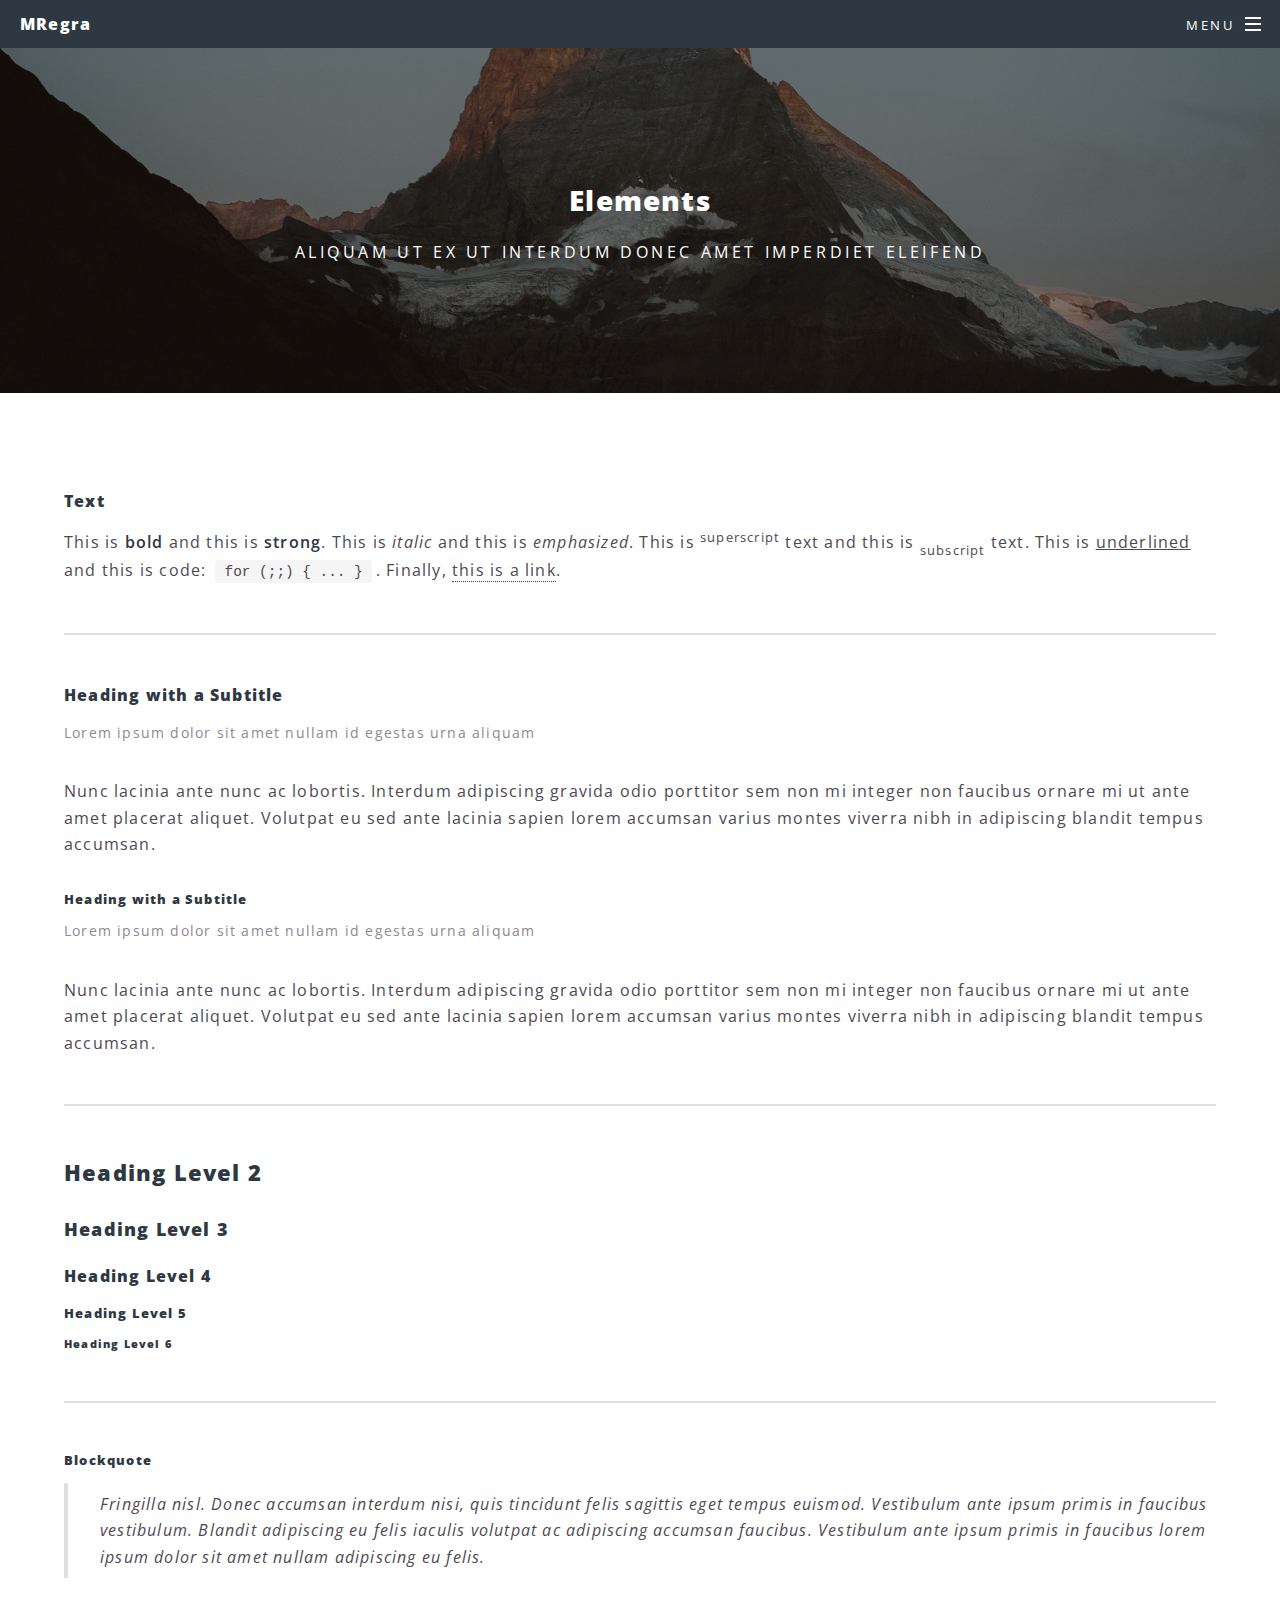
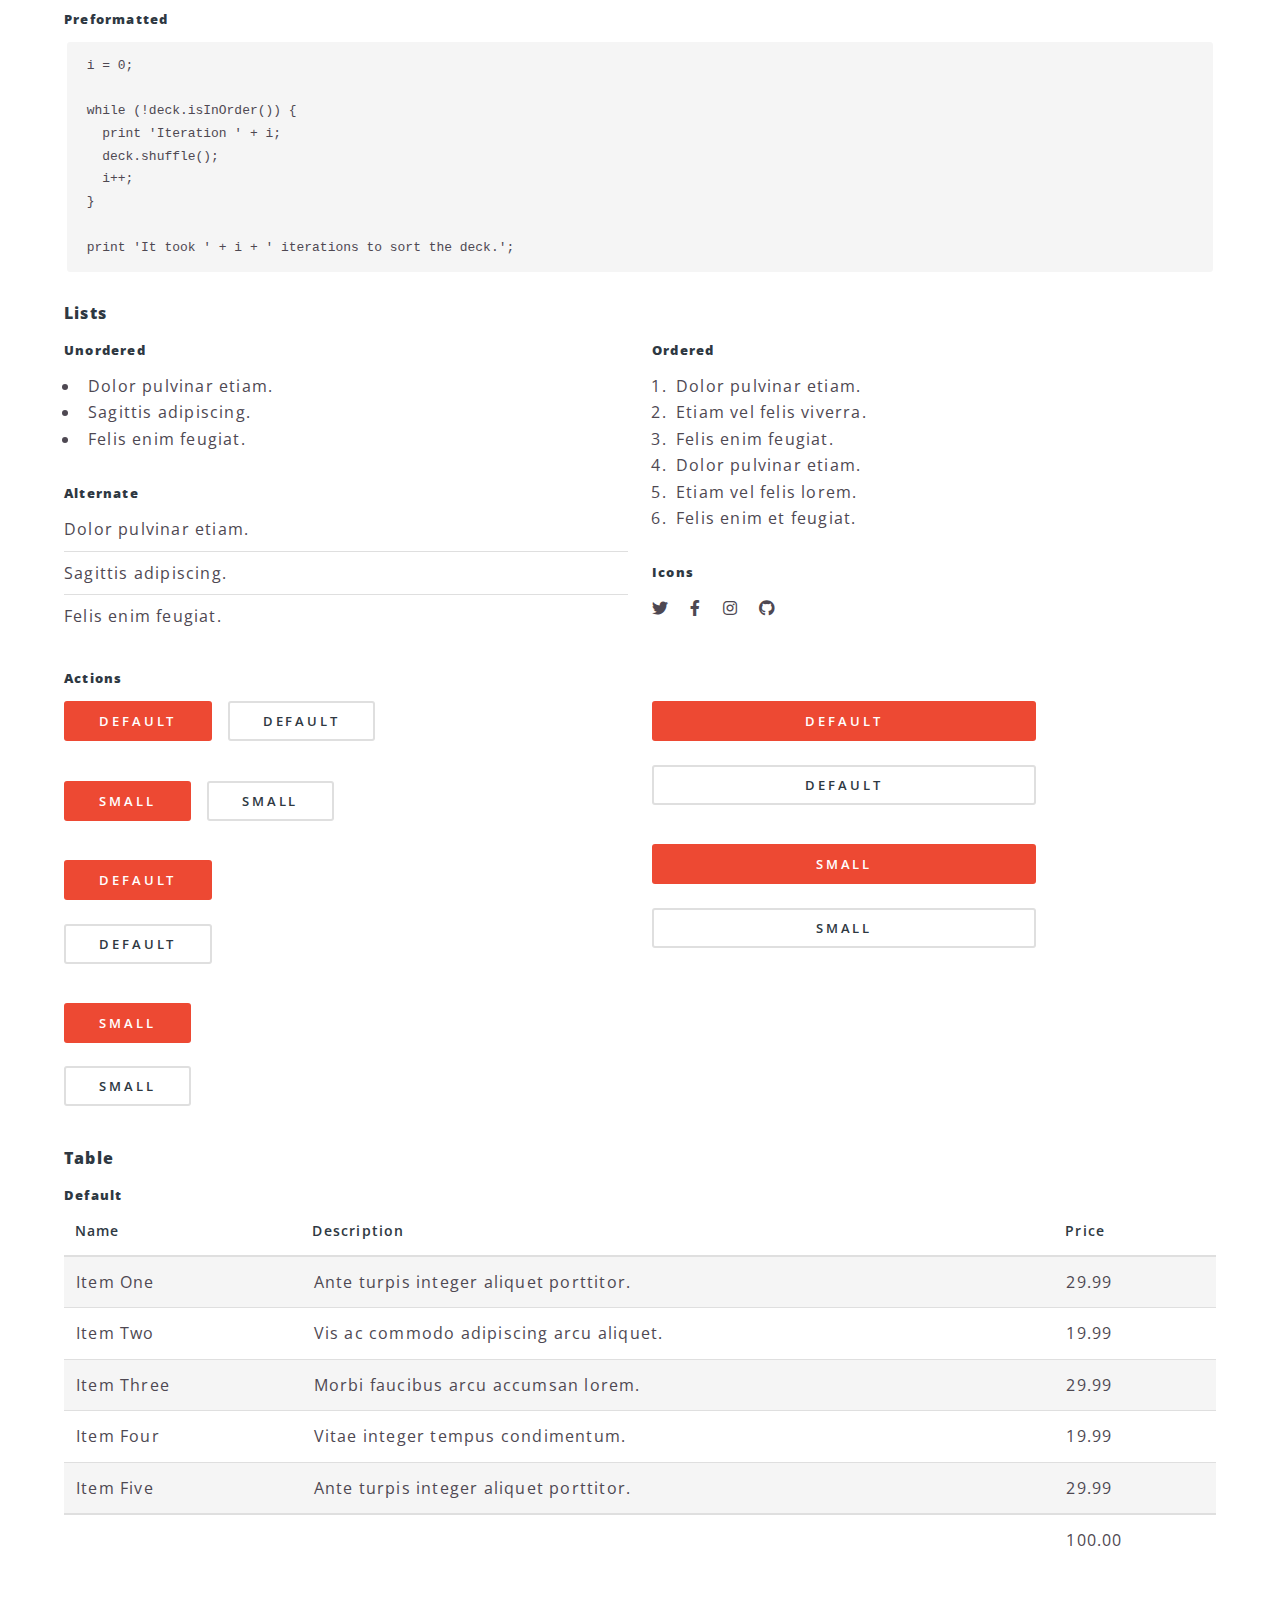
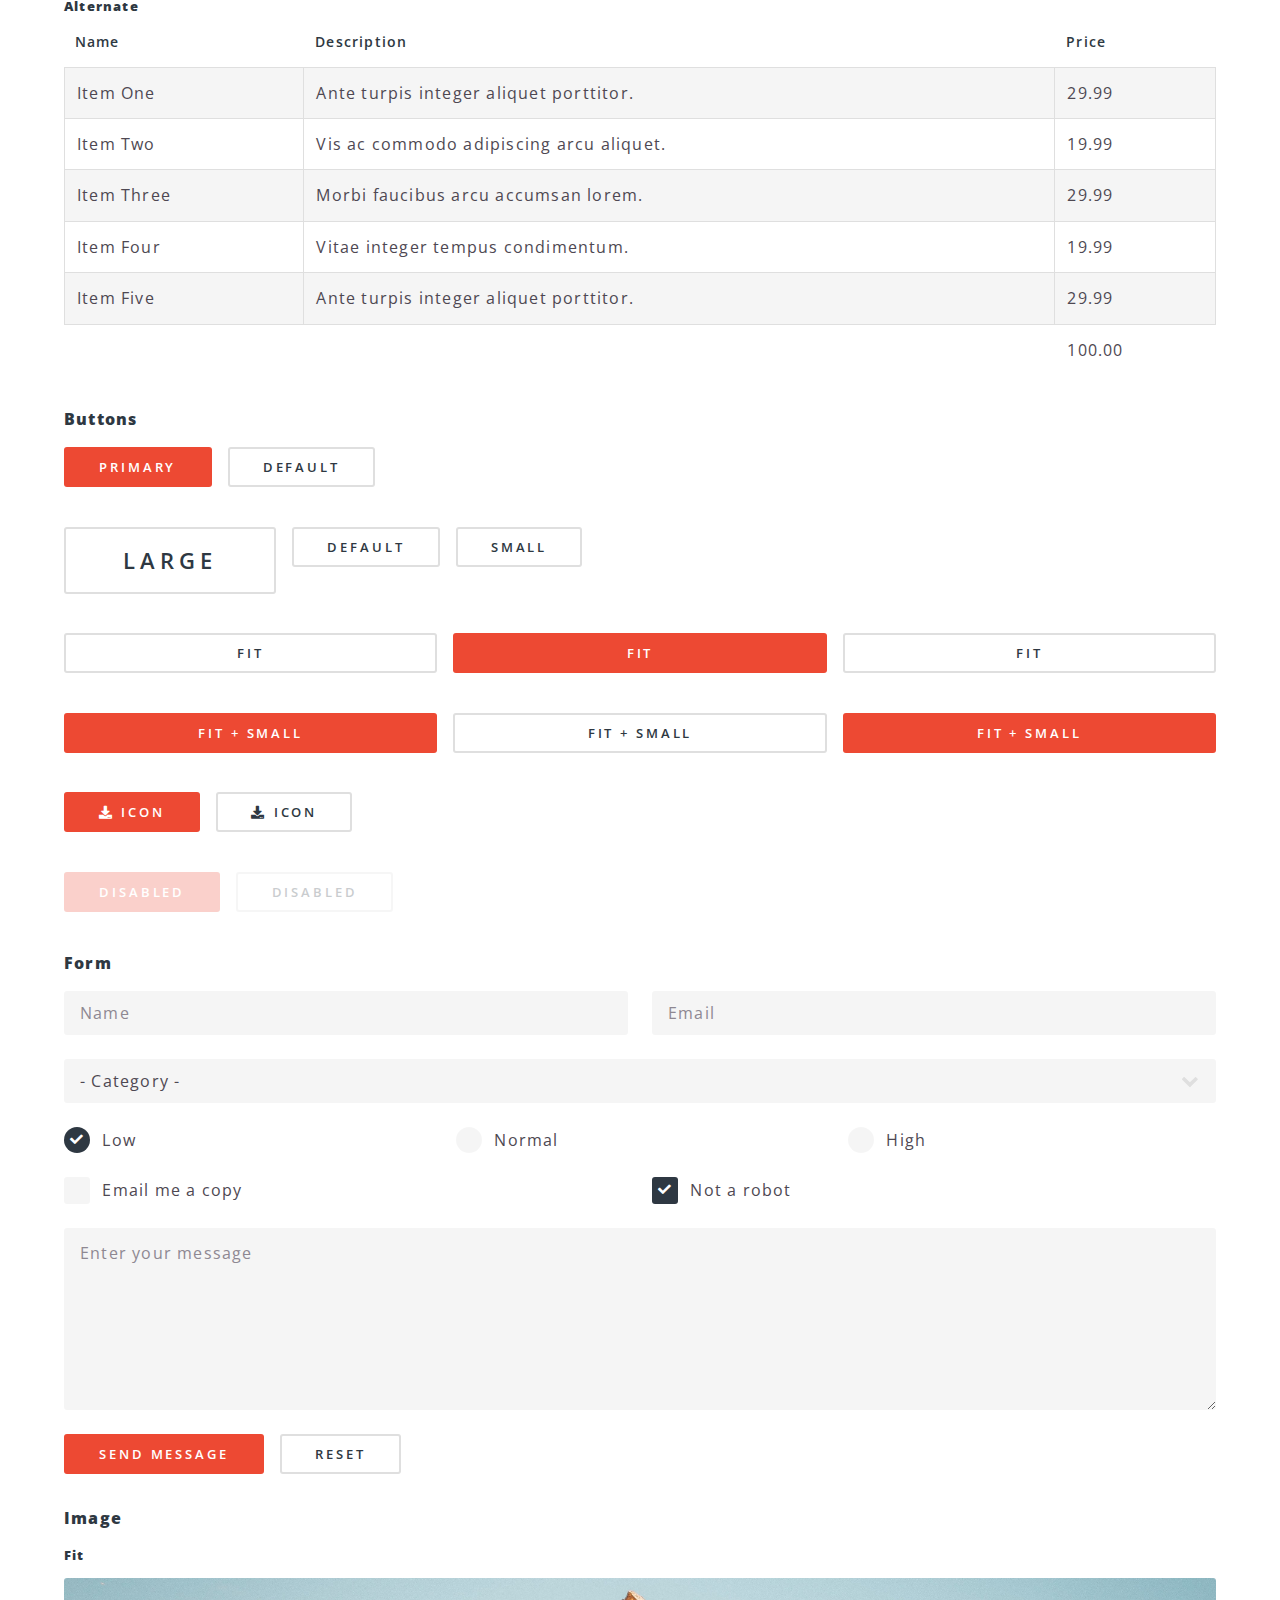
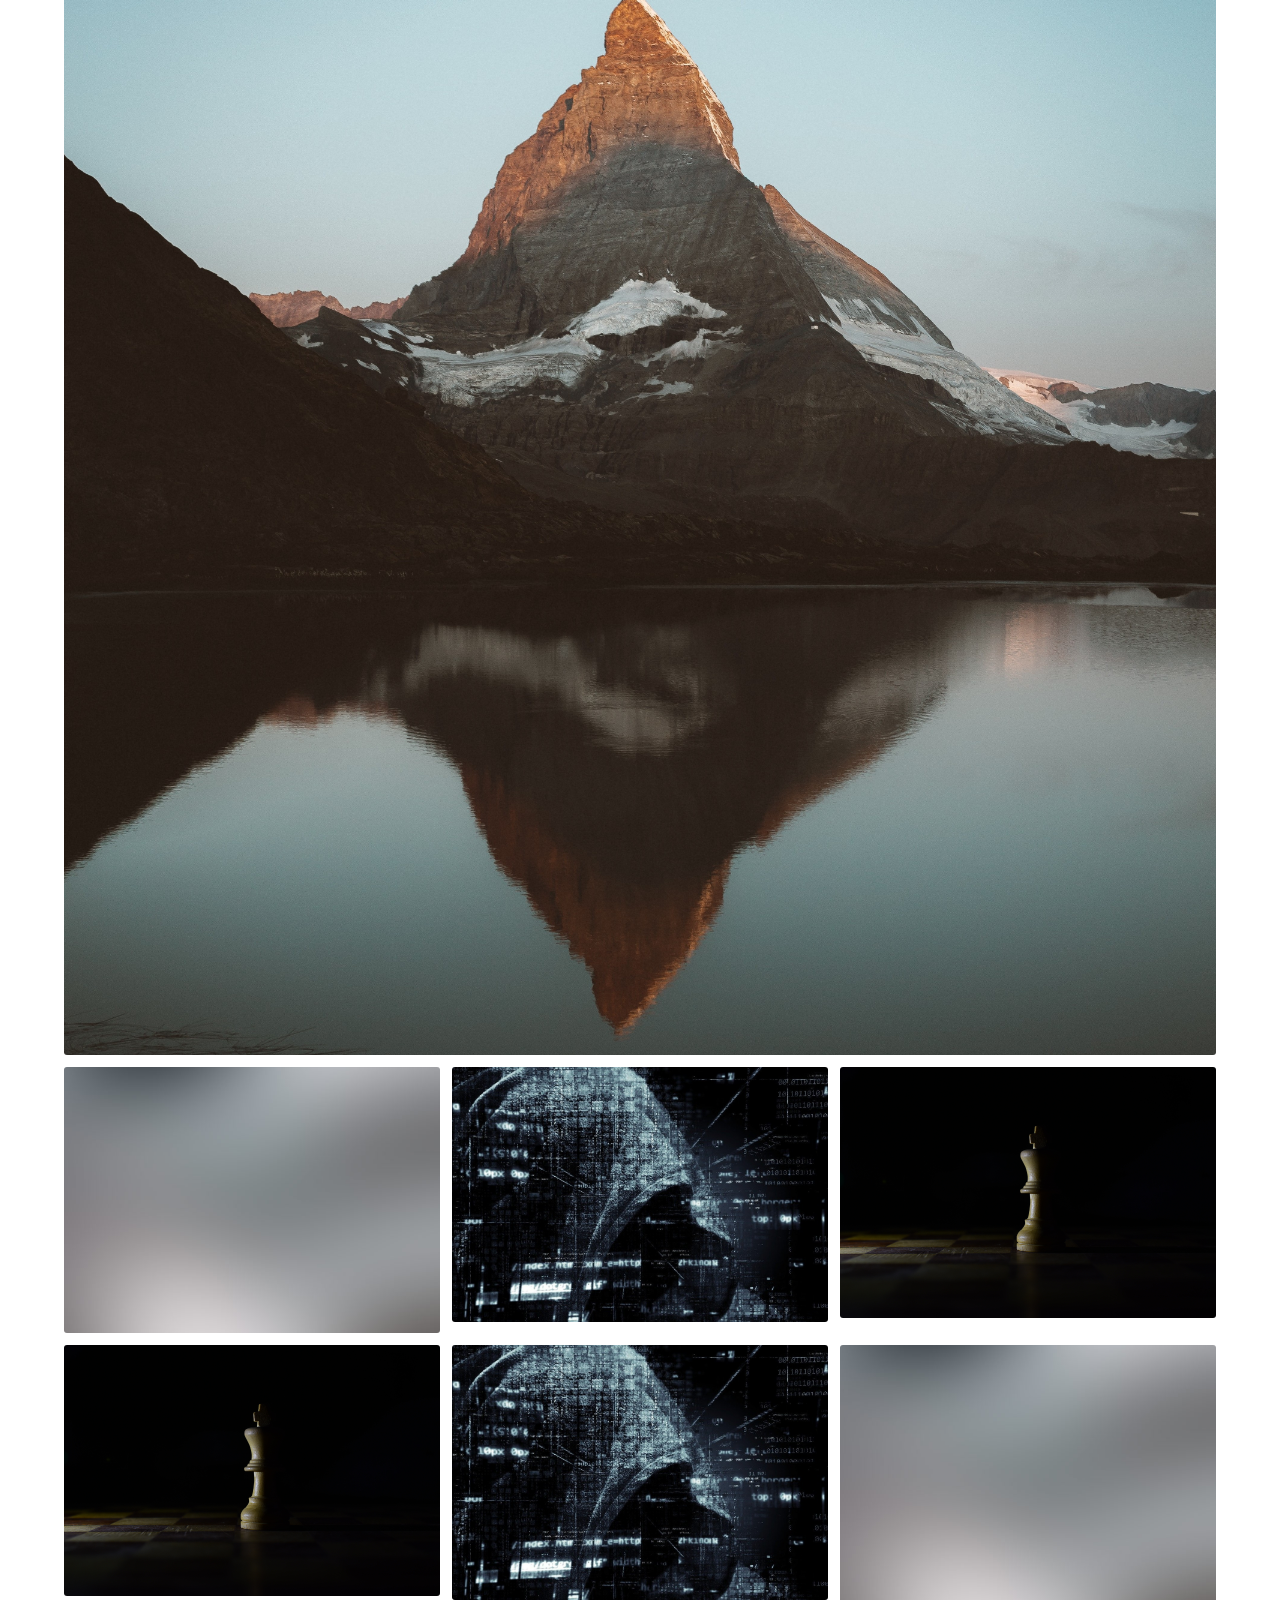
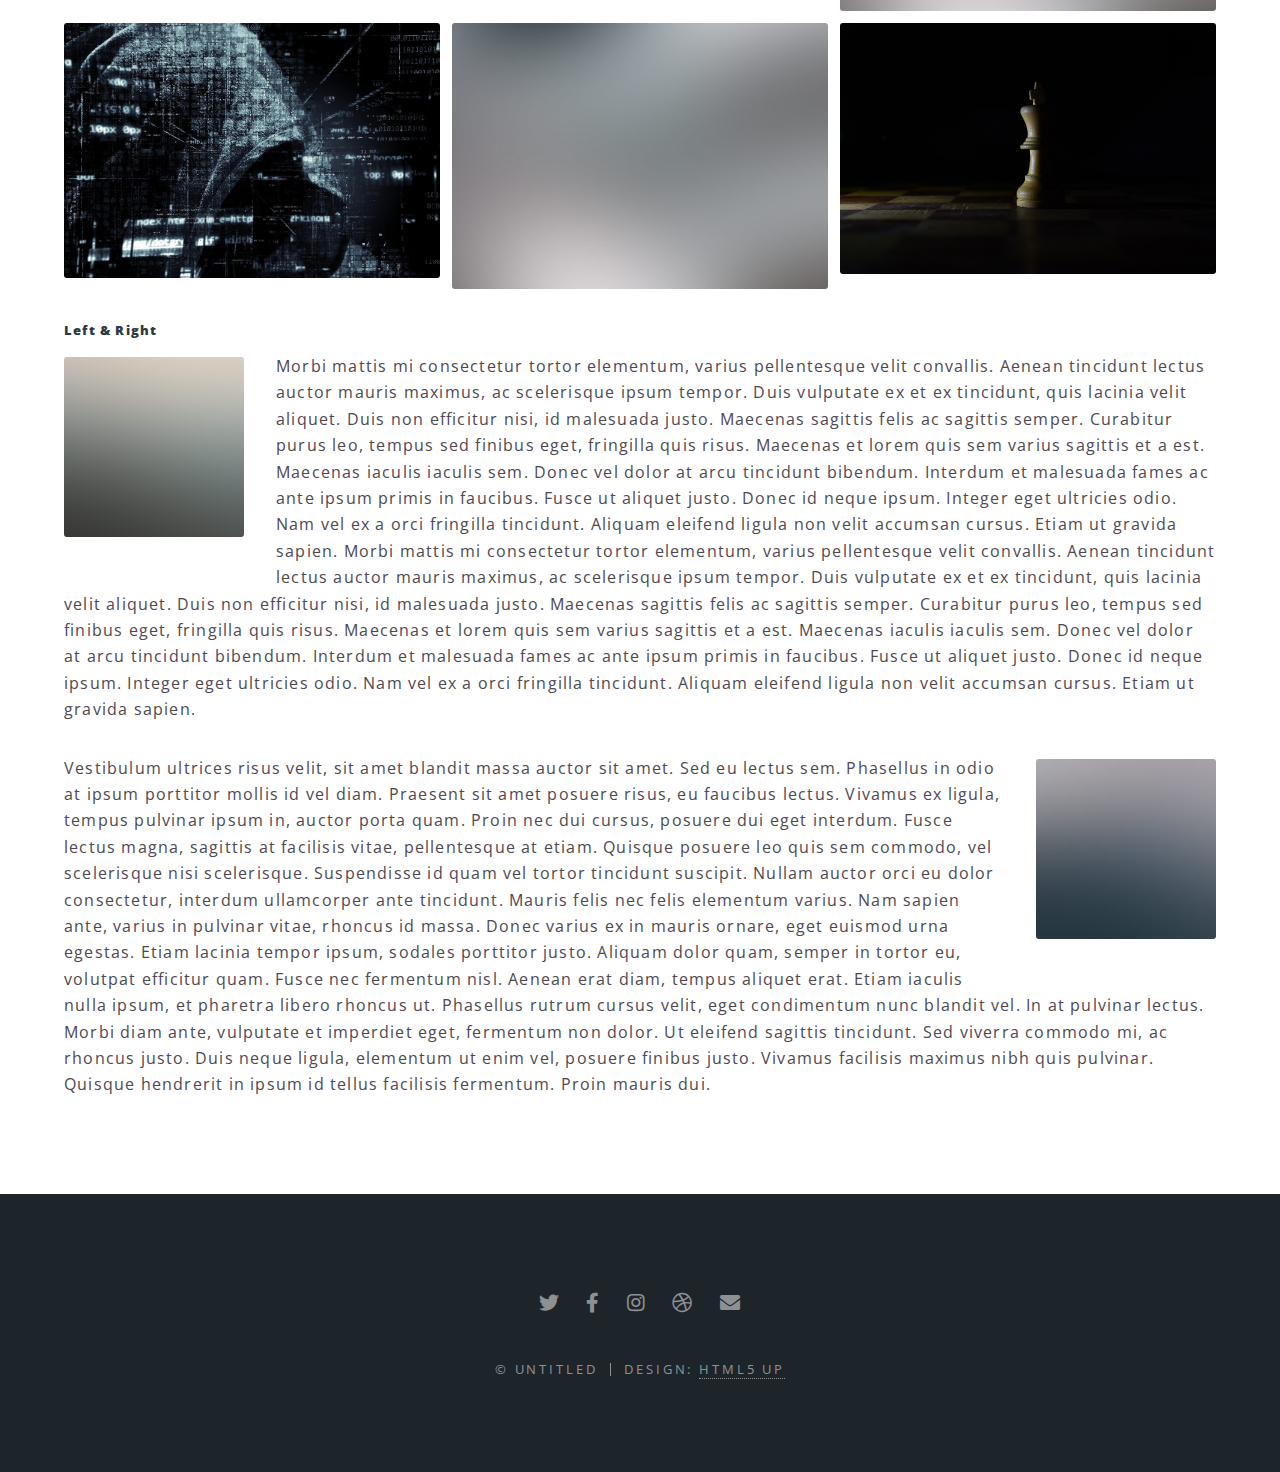
<file: pages/allProjects.html>
<!DOCTYPE HTML>
<!--
	Spectral by HTML5 UP
	html5up.net | @ajlkn
	Free for personal and commercial use under the CCA 3.0 license (html5up.net/license)
-->
<html>
	<head>
		<title>Elements - Spectral by HTML5 UP</title>
		<meta charset="utf-8" />
		<meta name="viewport" content="width=device-width, initial-scale=1, user-scalable=no" />
		<link rel="stylesheet" href="../assets/css/main.css" />
		<noscript><link rel="stylesheet" href="../assets/css/noscript.css" /></noscript>
	</head>
	<body class="is-preload">

		<!-- Page Wrapper -->
			<div id="page-wrapper">

				<!-- Header -->
					<header id="header">
						<h1><a href="../index.html">MRegra</a></h1>
						<nav id="nav">
							<ul>
								<li class="special">
									<a href="#menu" class="menuToggle"><span>Menu</span></a>
									<div id="menu">
										<ul>
											<li><a href="../index.html">Home</a></li>
											<li><a href="moreAboutMe.html">More About Me</a></li>
											<li><a href="allProjects.html">All Projects</a></li>
											<li><a href="blog.html">Blog</a></li>
											<li><a href="elements.html">Elements</a></li>
										</ul>
									</div>
								</li>
							</ul>
						</nav>
					</header>

				<!-- Main -->
					<article id="main">
						<header>
							<h2>Elements</h2>
							<p>Aliquam ut ex ut interdum donec amet imperdiet eleifend</p>
						</header>
						<section class="wrapper style5">
							<div class="inner">

								<section>
									<h4>Text</h4>
									<p>This is <b>bold</b> and this is <strong>strong</strong>. This is <i>italic</i> and this is <em>emphasized</em>.
									This is <sup>superscript</sup> text and this is <sub>subscript</sub> text.
									This is <u>underlined</u> and this is code: <code>for (;;) { ... }</code>. Finally, <a href="#">this is a link</a>.</p>
									<hr />
									<header>
										<h4>Heading with a Subtitle</h4>
										<p>Lorem ipsum dolor sit amet nullam id egestas urna aliquam</p>
									</header>
									<p>Nunc lacinia ante nunc ac lobortis. Interdum adipiscing gravida odio porttitor sem non mi integer non faucibus ornare mi ut ante amet placerat aliquet. Volutpat eu sed ante lacinia sapien lorem accumsan varius montes viverra nibh in adipiscing blandit tempus accumsan.</p>
									<header>
										<h5>Heading with a Subtitle</h5>
										<p>Lorem ipsum dolor sit amet nullam id egestas urna aliquam</p>
									</header>
									<p>Nunc lacinia ante nunc ac lobortis. Interdum adipiscing gravida odio porttitor sem non mi integer non faucibus ornare mi ut ante amet placerat aliquet. Volutpat eu sed ante lacinia sapien lorem accumsan varius montes viverra nibh in adipiscing blandit tempus accumsan.</p>
									<hr />
									<h2>Heading Level 2</h2>
									<h3>Heading Level 3</h3>
									<h4>Heading Level 4</h4>
									<h5>Heading Level 5</h5>
									<h6>Heading Level 6</h6>
									<hr />
									<h5>Blockquote</h5>
									<blockquote>Fringilla nisl. Donec accumsan interdum nisi, quis tincidunt felis sagittis eget tempus euismod. Vestibulum ante ipsum primis in faucibus vestibulum. Blandit adipiscing eu felis iaculis volutpat ac adipiscing accumsan faucibus. Vestibulum ante ipsum primis in faucibus lorem ipsum dolor sit amet nullam adipiscing eu felis.</blockquote>
									<h5>Preformatted</h5>
									<pre><code>i = 0;

while (!deck.isInOrder()) {
  print 'Iteration ' + i;
  deck.shuffle();
  i++;
}

print 'It took ' + i + ' iterations to sort the deck.';</code></pre>
								</section>

								<section>
									<h4>Lists</h4>
									<div class="row">
										<div class="col-6 col-12-medium">
											<h5>Unordered</h5>
											<ul>
												<li>Dolor pulvinar etiam.</li>
												<li>Sagittis adipiscing.</li>
												<li>Felis enim feugiat.</li>
											</ul>
											<h5>Alternate</h5>
											<ul class="alt">
												<li>Dolor pulvinar etiam.</li>
												<li>Sagittis adipiscing.</li>
												<li>Felis enim feugiat.</li>
											</ul>
										</div>
										<div class="col-6 col-12-medium">
											<h5>Ordered</h5>
											<ol>
												<li>Dolor pulvinar etiam.</li>
												<li>Etiam vel felis viverra.</li>
												<li>Felis enim feugiat.</li>
												<li>Dolor pulvinar etiam.</li>
												<li>Etiam vel felis lorem.</li>
												<li>Felis enim et feugiat.</li>
											</ol>
											<h5>Icons</h5>
											<ul class="icons">
												<li><a href="#" class="icon brands fa-twitter"><span class="label">Twitter</span></a></li>
												<li><a href="#" class="icon brands fa-facebook-f"><span class="label">Facebook</span></a></li>
												<li><a href="#" class="icon brands fa-instagram"><span class="label">Instagram</span></a></li>
												<li><a href="#" class="icon brands fa-github"><span class="label">Github</span></a></li>
											</ul>
										</div>
									</div>
									<h5>Actions</h5>
									<div class="row">
										<div class="col-6 col-12-medium">
											<ul class="actions">
												<li><a href="#" class="button primary">Default</a></li>
												<li><a href="#" class="button">Default</a></li>
											</ul>
											<ul class="actions small">
												<li><a href="#" class="button primary small">Small</a></li>
												<li><a href="#" class="button small">Small</a></li>
											</ul>
											<ul class="actions stacked">
												<li><a href="#" class="button primary">Default</a></li>
												<li><a href="#" class="button">Default</a></li>
											</ul>
											<ul class="actions stacked">
												<li><a href="#" class="button primary small">Small</a></li>
												<li><a href="#" class="button small">Small</a></li>
											</ul>
										</div>
										<div class="col-6 col-12-medium">
											<ul class="actions stacked">
												<li><a href="#" class="button primary fit">Default</a></li>
												<li><a href="#" class="button fit">Default</a></li>
											</ul>
											<ul class="actions stacked">
												<li><a href="#" class="button primary small fit">Small</a></li>
												<li><a href="#" class="button small fit">Small</a></li>
											</ul>
										</div>
									</div>
								</section>

								<section>
									<h4>Table</h4>
									<h5>Default</h5>
									<div class="table-wrapper">
										<table>
											<thead>
												<tr>
													<th>Name</th>
													<th>Description</th>
													<th>Price</th>
												</tr>
											</thead>
											<tbody>
												<tr>
													<td>Item One</td>
													<td>Ante turpis integer aliquet porttitor.</td>
													<td>29.99</td>
												</tr>
												<tr>
													<td>Item Two</td>
													<td>Vis ac commodo adipiscing arcu aliquet.</td>
													<td>19.99</td>
												</tr>
												<tr>
													<td>Item Three</td>
													<td> Morbi faucibus arcu accumsan lorem.</td>
													<td>29.99</td>
												</tr>
												<tr>
													<td>Item Four</td>
													<td>Vitae integer tempus condimentum.</td>
													<td>19.99</td>
												</tr>
												<tr>
													<td>Item Five</td>
													<td>Ante turpis integer aliquet porttitor.</td>
													<td>29.99</td>
												</tr>
											</tbody>
											<tfoot>
												<tr>
													<td colspan="2"></td>
													<td>100.00</td>
												</tr>
											</tfoot>
										</table>
									</div>

									<h5>Alternate</h5>
									<div class="table-wrapper">
										<table class="alt">
											<thead>
												<tr>
													<th>Name</th>
													<th>Description</th>
													<th>Price</th>
												</tr>
											</thead>
											<tbody>
												<tr>
													<td>Item One</td>
													<td>Ante turpis integer aliquet porttitor.</td>
													<td>29.99</td>
												</tr>
												<tr>
													<td>Item Two</td>
													<td>Vis ac commodo adipiscing arcu aliquet.</td>
													<td>19.99</td>
												</tr>
												<tr>
													<td>Item Three</td>
													<td> Morbi faucibus arcu accumsan lorem.</td>
													<td>29.99</td>
												</tr>
												<tr>
													<td>Item Four</td>
													<td>Vitae integer tempus condimentum.</td>
													<td>19.99</td>
												</tr>
												<tr>
													<td>Item Five</td>
													<td>Ante turpis integer aliquet porttitor.</td>
													<td>29.99</td>
												</tr>
											</tbody>
											<tfoot>
												<tr>
													<td colspan="2"></td>
													<td>100.00</td>
												</tr>
											</tfoot>
										</table>
									</div>
								</section>

								<section>
									<h4>Buttons</h4>
									<ul class="actions">
										<li><a href="#" class="button primary">Primary</a></li>
										<li><a href="#" class="button">Default</a></li>
									</ul>
									<ul class="actions">
										<li><a href="#" class="button large">Large</a></li>
										<li><a href="#" class="button">Default</a></li>
										<li><a href="#" class="button small">Small</a></li>
									</ul>
									<ul class="actions fit">
										<li><a href="#" class="button fit">Fit</a></li>
										<li><a href="#" class="button primary fit">Fit</a></li>
										<li><a href="#" class="button fit">Fit</a></li>
									</ul>
									<ul class="actions fit small">
										<li><a href="#" class="button primary fit small">Fit + Small</a></li>
										<li><a href="#" class="button fit small">Fit + Small</a></li>
										<li><a href="#" class="button primary fit small">Fit + Small</a></li>
									</ul>
									<ul class="actions">
										<li><a href="#" class="button primary icon solid fa-download">Icon</a></li>
										<li><a href="#" class="button icon solid fa-download">Icon</a></li>
									</ul>
									<ul class="actions">
										<li><span class="button primary disabled">Disabled</span></li>
										<li><span class="button disabled">Disabled</span></li>
									</ul>
								</section>

								<section>
									<h4>Form</h4>
									<form method="post" action="#">
										<div class="row gtr-uniform">
											<div class="col-6 col-12-xsmall">
												<input type="text" name="demo-name" id="demo-name" value="" placeholder="Name" />
											</div>
											<div class="col-6 col-12-xsmall">
												<input type="email" name="demo-email" id="demo-email" value="" placeholder="Email" />
											</div>
											<div class="col-12">
												<select name="demo-category" id="demo-category">
													<option value="">- Category -</option>
													<option value="1">Manufacturing</option>
													<option value="1">Shipping</option>
													<option value="1">Administration</option>
													<option value="1">Human Resources</option>
												</select>
											</div>
											<div class="col-4 col-12-small">
												<input type="radio" id="demo-priority-low" name="demo-priority" checked>
												<label for="demo-priority-low">Low</label>
											</div>
											<div class="col-4 col-12-small">
												<input type="radio" id="demo-priority-normal" name="demo-priority">
												<label for="demo-priority-normal">Normal</label>
											</div>
											<div class="col-4 col-12-small">
												<input type="radio" id="demo-priority-high" name="demo-priority">
												<label for="demo-priority-high">High</label>
											</div>
											<div class="col-6 col-12-small">
												<input type="checkbox" id="demo-copy" name="demo-copy">
												<label for="demo-copy">Email me a copy</label>
											</div>
											<div class="col-6 col-12-small">
												<input type="checkbox" id="demo-human" name="demo-human" checked>
												<label for="demo-human">Not a robot</label>
											</div>
											<div class="col-12">
												<textarea name="demo-message" id="demo-message" placeholder="Enter your message" rows="6"></textarea>
											</div>
											<div class="col-12">
												<ul class="actions">
													<li><input type="submit" value="Send Message" class="primary" /></li>
													<li><input type="reset" value="Reset" /></li>
												</ul>
											</div>
										</div>
									</form>
								</section>

								<section>
									<h4>Image</h4>
									<h5>Fit</h5>
									<div class="box alt">
										<div class="row gtr-50 gtr-uniform">
											<div class="col-12"><span class="image fit"><img src="../images/banner.jpg" alt="" /></span></div>
											<div class="col-4"><span class="image fit"><img src="../images/pic01.jpg" alt="" /></span></div>
											<div class="col-4"><span class="image fit"><img src="../images/pic02.jpg" alt="" /></span></div>
											<div class="col-4"><span class="image fit"><img src="../images/pic03.jpg" alt="" /></span></div>
											<div class="col-4"><span class="image fit"><img src="../images/pic03.jpg" alt="" /></span></div>
											<div class="col-4"><span class="image fit"><img src="../images/pic02.jpg" alt="" /></span></div>
											<div class="col-4"><span class="image fit"><img src="../images/pic01.jpg" alt="" /></span></div>
											<div class="col-4"><span class="image fit"><img src="../images/pic02.jpg" alt="" /></span></div>
											<div class="col-4"><span class="image fit"><img src="../images/pic01.jpg" alt="" /></span></div>
											<div class="col-4"><span class="image fit"><img src="../images/pic03.jpg" alt="" /></span></div>
										</div>
									</div>
									<h5>Left &amp; Right</h5>
									<p><span class="image left"><img src="../images/pic04.jpg" alt="" /></span>Morbi mattis mi consectetur tortor elementum, varius pellentesque velit convallis. Aenean tincidunt lectus auctor mauris maximus, ac scelerisque ipsum tempor. Duis vulputate ex et ex tincidunt, quis lacinia velit aliquet. Duis non efficitur nisi, id malesuada justo. Maecenas sagittis felis ac sagittis semper. Curabitur purus leo, tempus sed finibus eget, fringilla quis risus. Maecenas et lorem quis sem varius sagittis et a est. Maecenas iaculis iaculis sem. Donec vel dolor at arcu tincidunt bibendum. Interdum et malesuada fames ac ante ipsum primis in faucibus. Fusce ut aliquet justo. Donec id neque ipsum. Integer eget ultricies odio. Nam vel ex a orci fringilla tincidunt. Aliquam eleifend ligula non velit accumsan cursus. Etiam ut gravida sapien. Morbi mattis mi consectetur tortor elementum, varius pellentesque velit convallis. Aenean tincidunt lectus auctor mauris maximus, ac scelerisque ipsum tempor. Duis vulputate ex et ex tincidunt, quis lacinia velit aliquet. Duis non efficitur nisi, id malesuada justo. Maecenas sagittis felis ac sagittis semper. Curabitur purus leo, tempus sed finibus eget, fringilla quis risus. Maecenas et lorem quis sem varius sagittis et a est. Maecenas iaculis iaculis sem. Donec vel dolor at arcu tincidunt bibendum. Interdum et malesuada fames ac ante ipsum primis in faucibus. Fusce ut aliquet justo. Donec id neque ipsum. Integer eget ultricies odio. Nam vel ex a orci fringilla tincidunt. Aliquam eleifend ligula non velit accumsan cursus. Etiam ut gravida sapien.</p>
									<p><span class="image right"><img src="../images/pic05.jpg" alt="" /></span>Vestibulum ultrices risus velit, sit amet blandit massa auctor sit amet. Sed eu lectus sem. Phasellus in odio at ipsum porttitor mollis id vel diam. Praesent sit amet posuere risus, eu faucibus lectus. Vivamus ex ligula, tempus pulvinar ipsum in, auctor porta quam. Proin nec dui cursus, posuere dui eget interdum. Fusce lectus magna, sagittis at facilisis vitae, pellentesque at etiam. Quisque posuere leo quis sem commodo, vel scelerisque nisi scelerisque. Suspendisse id quam vel tortor tincidunt suscipit. Nullam auctor orci eu dolor consectetur, interdum ullamcorper ante tincidunt. Mauris felis nec felis elementum varius. Nam sapien ante, varius in pulvinar vitae, rhoncus id massa. Donec varius ex in mauris ornare, eget euismod urna egestas. Etiam lacinia tempor ipsum, sodales porttitor justo. Aliquam dolor quam, semper in tortor eu, volutpat efficitur quam. Fusce nec fermentum nisl. Aenean erat diam, tempus aliquet erat. Etiam iaculis nulla ipsum, et pharetra libero rhoncus ut. Phasellus rutrum cursus velit, eget condimentum nunc blandit vel. In at pulvinar lectus. Morbi diam ante, vulputate et imperdiet eget, fermentum non dolor. Ut eleifend sagittis tincidunt. Sed viverra commodo mi, ac rhoncus justo. Duis neque ligula, elementum ut enim vel, posuere finibus justo. Vivamus facilisis maximus nibh quis pulvinar. Quisque hendrerit in ipsum id tellus facilisis fermentum. Proin mauris dui.</p>
								</section>

							</div>
						</section>
					</article>

				<!-- Footer -->
					<footer id="footer">
						<ul class="icons">
							<li><a href="#" class="icon brands fa-twitter"><span class="label">Twitter</span></a></li>
							<li><a href="#" class="icon brands fa-facebook-f"><span class="label">Facebook</span></a></li>
							<li><a href="#" class="icon brands fa-instagram"><span class="label">Instagram</span></a></li>
							<li><a href="#" class="icon brands fa-dribbble"><span class="label">Dribbble</span></a></li>
							<li><a href="#" class="icon solid fa-envelope"><span class="label">Email</span></a></li>
						</ul>
						<ul class="copyright">
							<li>&copy; Untitled</li><li>Design: <a href="http://html5up.net">HTML5 UP</a></li>
						</ul>
					</footer>

			</div>

		<!-- Scripts -->
			<script src="../assets/js/jquery.min.js"></script>
			<script src="../assets/js/jquery.scrollex.min.js"></script>
			<script src="../assets/js/jquery.scrolly.min.js"></script>
			<script src="../assets/js/browser.min.js"></script>
			<script src="../assets/js/breakpoints.min.js"></script>
			<script src="../assets/js/util.js"></script>
			<script src="../assets/js/main.js"></script>

	</body>
</html>
</file>
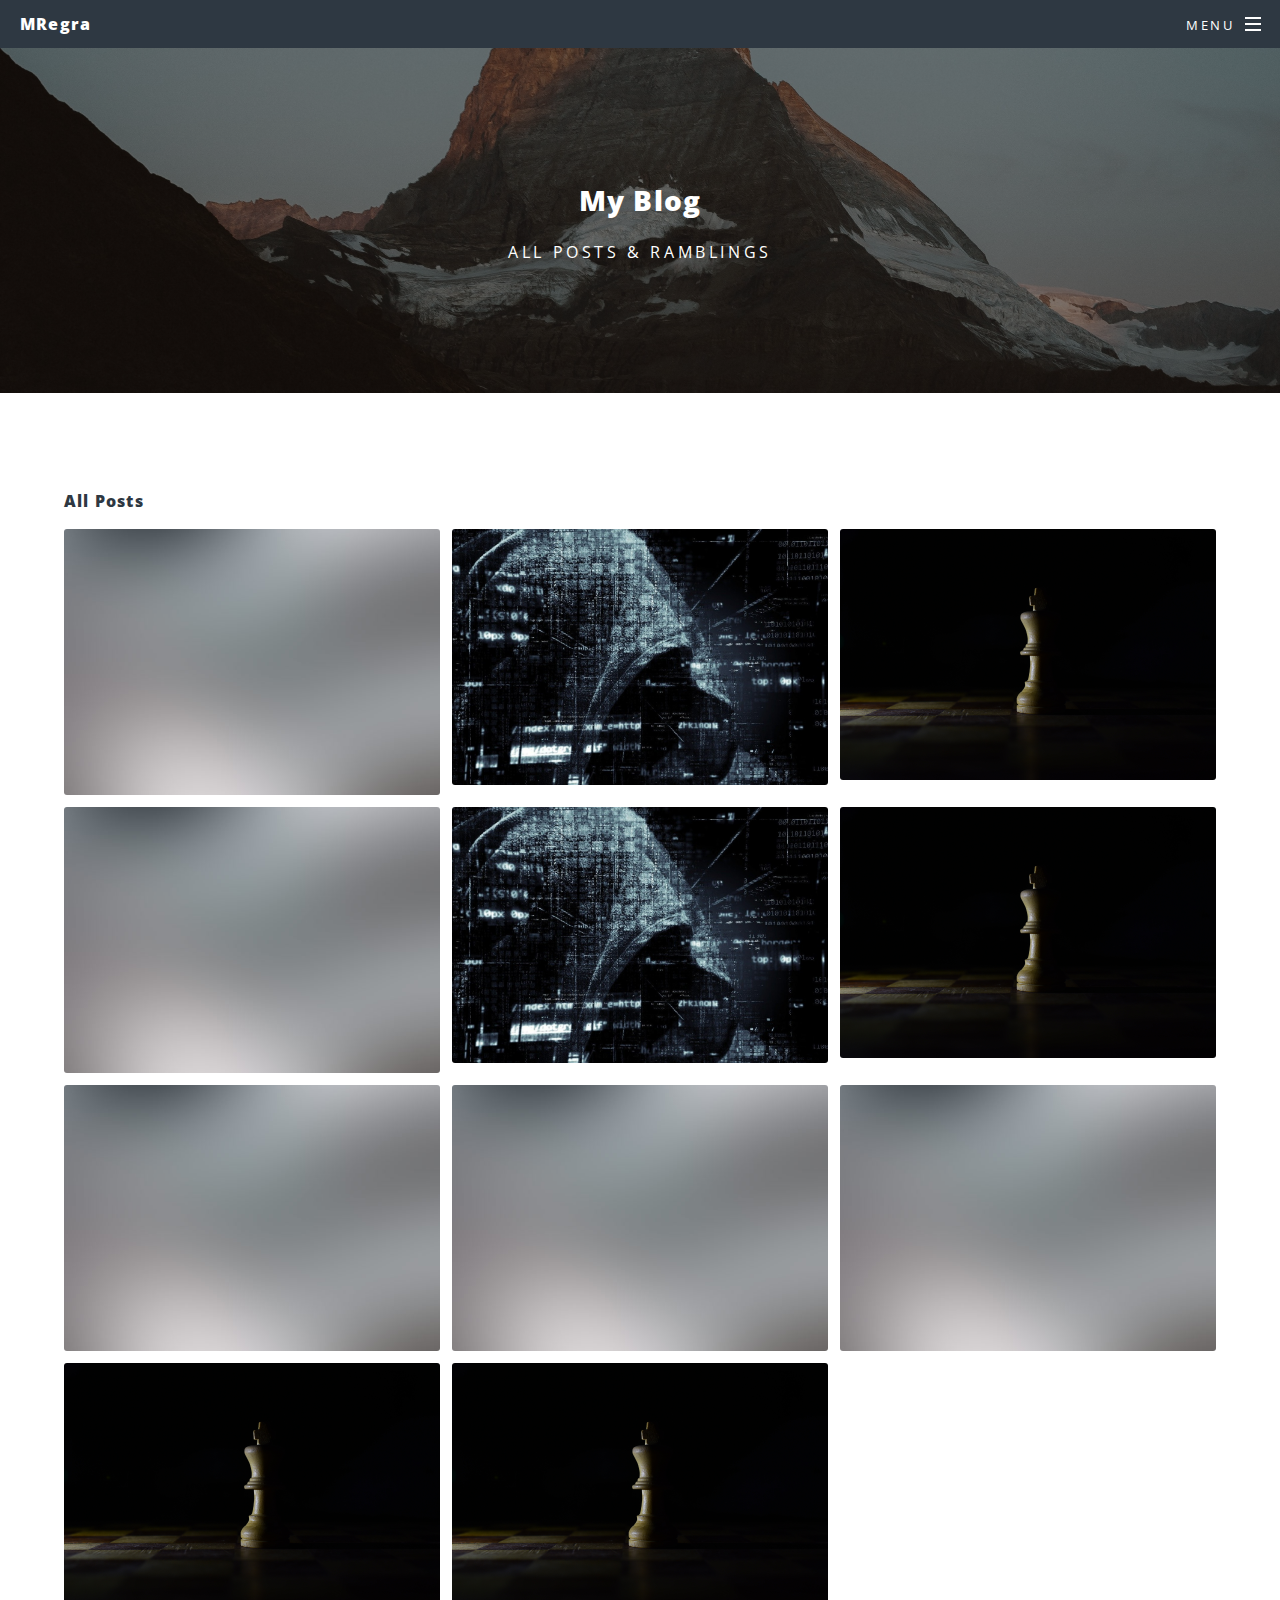
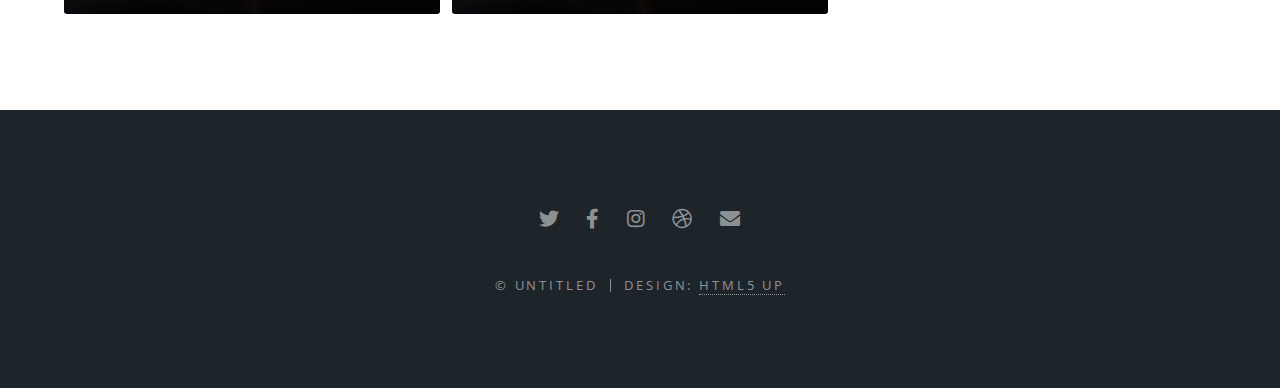
<file: pages/blog.html>
<!DOCTYPE HTML>
<!--
	Spectral by HTML5 UP
	html5up.net | @ajlkn
	Free for personal and commercial use under the CCA 3.0 license (html5up.net/license)
-->
<html>
	<head>
		<title>MRegra - Blog</title>
		<meta charset="utf-8" />
		<meta name="viewport" content="width=device-width, initial-scale=1, user-scalable=no" />
		<link rel="stylesheet" href="../assets/css/main.css" />
		<link rel="stylesheet" href="../assets/css/blog.css" />
		<noscript><link rel="stylesheet" href="assets/css/noscript.css" /></noscript>
	</head>
	<body class="is-preload">

		<!-- Page Wrapper -->
			<div id="page-wrapper">

				<!-- Header -->
					<header id="header">
						<h1><a href="../index.html">MRegra</a></h1>
						<nav id="nav">
							<ul>
								<li class="special">
									<a href="#menu" class="menuToggle"><span>Menu</span></a>
									<div id="menu">
										<ul>
											<li><a href="../index.html">Home</a></li>
											<li><a href="moreAboutMe.html">More About Me</a></li>
											<li><a href="allProjects.html">All Projects</a></li>
											<li><a href="blog.html">Blog</a></li>
											<li><a href="elements.html">Elements</a></li>
										</ul>
									</div>
								</li>
							</ul>
						</nav>
					</header>

				<!-- Main -->
					<article id="main">
						<header>
							<h2>My Blog</h2>
							<p>All posts & Ramblings</p>
						</header>
						<section class="wrapper style5">
							<div class="inner">
								<section>
									<h4>All Posts</h4>
									<div class="box alt">
										<div class="row gtr-50 gtr-uniform">
											<div class="col-4 content_img">
												<span class="image fit">
													<a href="../blog_posts/post15092023.html">
														<img src='../images/pic01.jpg' alt="" />
														<div>Image 3 Text</div> 
													</a>
												</span>
											</div>
											<div class="col-4 content_img">
												<span class="image fit">
													<a href="../index.html">
														<img src='../images/pic02.jpg' alt="" />
														<div>Image 3 Text</div> 
													</a>
												</span>
											</div>
											<div class="col-4 content_img">
												<span class="image fit">
													<a href="../index.html">
														<img src='../images/pic03.jpg' alt="" />
														<div>Image 3 Text</div> 
													</a>
												</span>
											</div>
											<div class="col-4 content_img">
												<span class="image fit">
													<a href="../index.html">
														<img src='../images/pic01.jpg' alt="" />
														<div>Image 3 Text</div> 
													</a>
												</span>
											</div>
											<div class="col-4 content_img">
												<span class="image fit">
													<a href="../index.html">
														<img src='../images/pic02.jpg' alt="" />
														<div>Image 3 Text</div> 
													</a>
												</span>
											</div>
											<div class="col-4 content_img">
												<span class="image fit">
													<a href="../index.html">
														<img src='../images/pic03.jpg' alt="" />
														<div>Image 3 Text</div> 
													</a>
												</span>
											</div>
											<div class="col-4 content_img">
												<span class="image fit">
													<a href="../index.html">
														<img src='../images/pic01.jpg' alt="" />
														<div>Image 3 Text</div> 
													</a>
												</span>
											</div>
											<div class="col-4 content_img">
												<span class="image fit">
													<a href="../index.html">
														<img src='../images/pic01.jpg' alt="" />
														<div>Image 3 Text</div> 
													</a>
												</span>
											</div>
											<div class="col-4 content_img">
												<span class="image fit">
													<a href="../index.html">
														<img src='../images/pic01.jpg' alt="" />
														<div>Image 3 Text</div> 
													</a>
												</span>
											</div>
											<div class="col-4 content_img">
												<span class="image fit">
													<a href="../index.html">
														<img src='../images/pic03.jpg' alt="" />
														<div>Image 3 Text</div> 
													</a>
												</span>
											</div>
											<div class="col-4 content_img">
												<span class="image fit">
													<a href="../index.html">
														<img src='../images/pic03.jpg' alt="" />
														<div>Image 3 Text</div> 
													</a>
												</span>
											</div>
										</div>
									</div>
								</section>
							</div>
						</section>
					</article>

				<!-- Footer -->
					<footer id="footer">
						<ul class="icons">
							<li><a href="#" class="icon brands fa-twitter"><span class="label">Twitter</span></a></li>
							<li><a href="#" class="icon brands fa-facebook-f"><span class="label">Facebook</span></a></li>
							<li><a href="#" class="icon brands fa-instagram"><span class="label">Instagram</span></a></li>
							<li><a href="#" class="icon brands fa-dribbble"><span class="label">Dribbble</span></a></li>
							<li><a href="#" class="icon solid fa-envelope"><span class="label">Email</span></a></li>
						</ul>
						<ul class="copyright">
							<li>&copy; Untitled</li><li>Design: <a href="http://html5up.net">HTML5 UP</a></li>
						</ul>
					</footer>
			</div>

		<!-- Scripts -->
			<script src="../assets/js/jquery.min.js"></script>
			<script src="../assets/js/jquery.scrollex.min.js"></script>
			<script src="../assets/js/jquery.scrolly.min.js"></script>
			<script src="../assets/js/browser.min.js"></script>
			<script src="../assets/js/breakpoints.min.js"></script>
			<script src="../assets/js/util.js"></script>
			<script src="../assets/js/main.js"></script>

	</body>
</html>
</file>
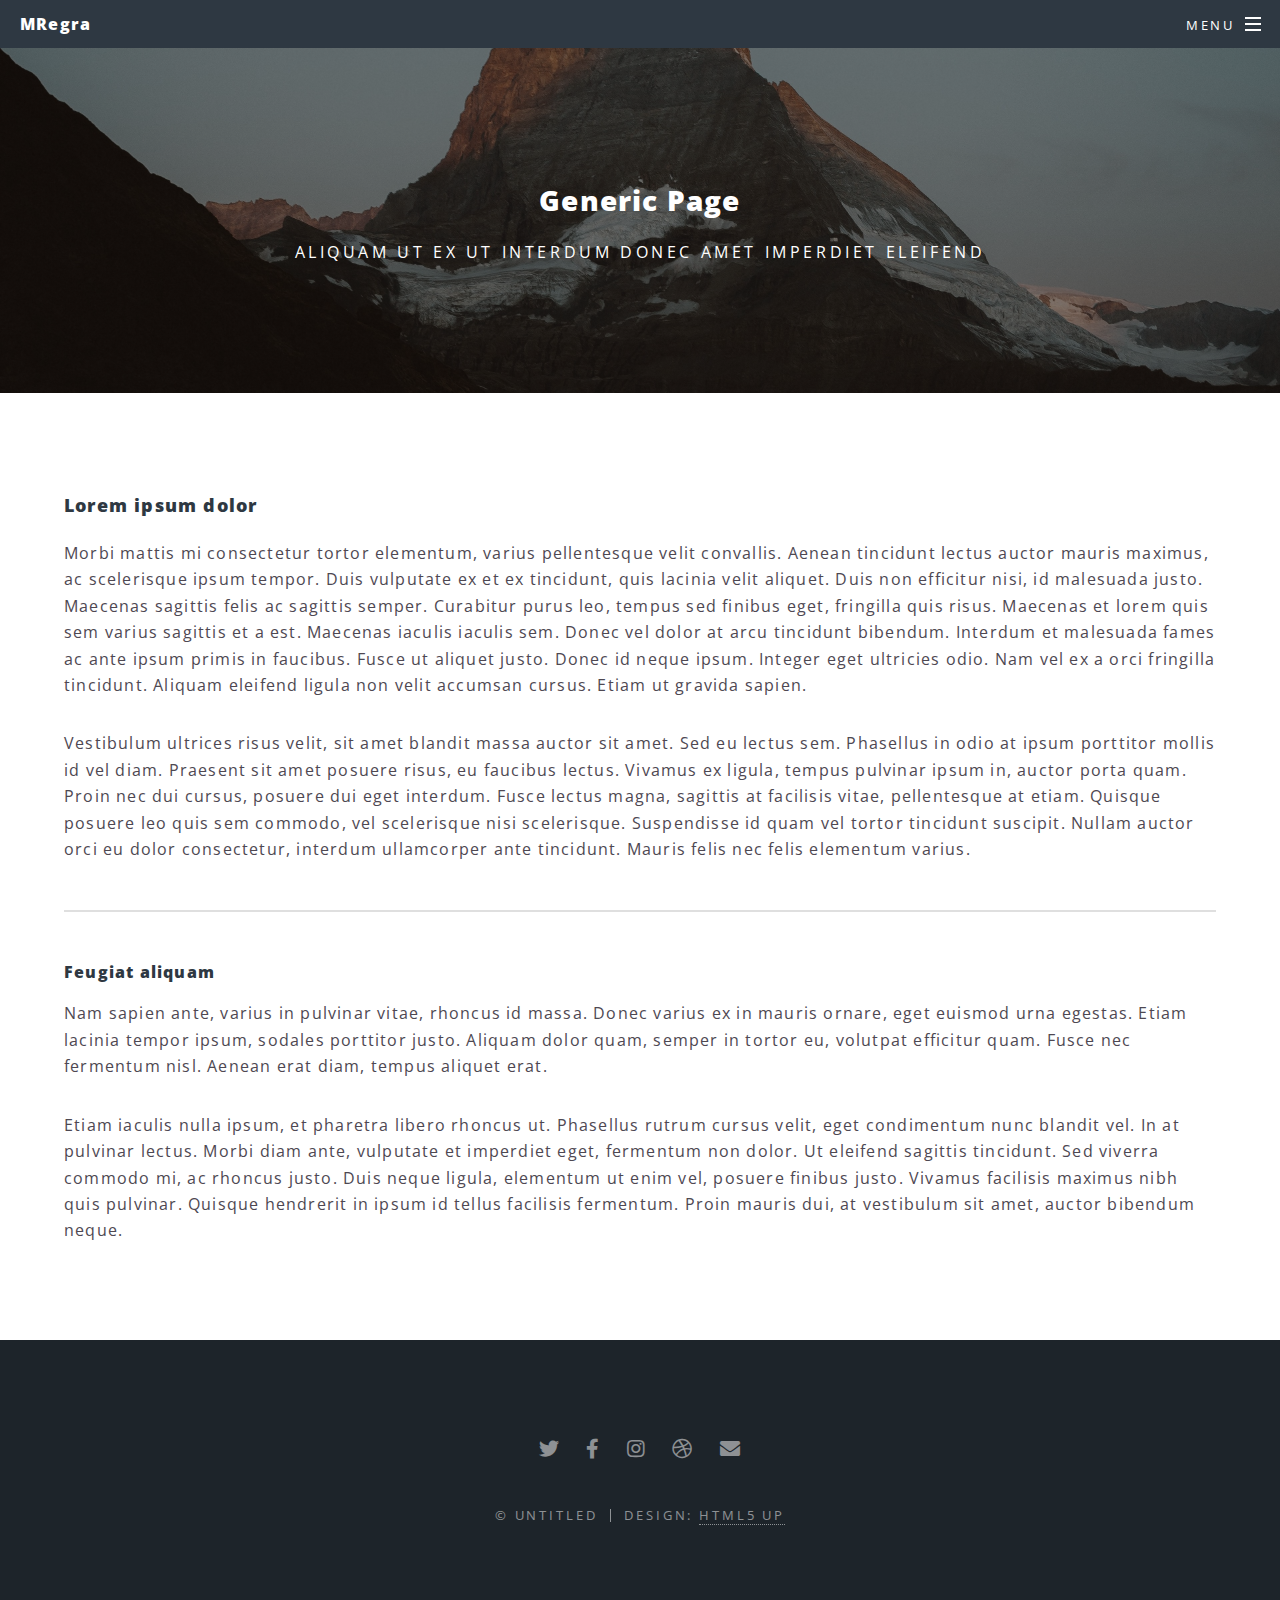
<file: pages/moreAboutMe.html>
<!DOCTYPE HTML>
<!--
	Spectral by HTML5 UP
	html5up.net | @ajlkn
	Free for personal and commercial use under the CCA 3.0 license (html5up.net/license)
-->
<html>
	<head>
		<title>Generic - Spectral by HTML5 UP</title>
		<meta charset="utf-8" />
		<meta name="viewport" content="width=device-width, initial-scale=1, user-scalable=no" />
		<link rel="stylesheet" href="../assets/css/main.css" />
		<noscript><link rel="stylesheet" href="../assets/css/noscript.css" /></noscript>
	</head>
	<body class="is-preload">

		<!-- Page Wrapper -->
			<div id="page-wrapper">

				<!-- Header -->
					<header id="header">
						<h1><a href="../index.html">MRegra</a></h1>
						<nav id="nav">
							<ul>
								<li class="special">
									<a href="#menu" class="menuToggle"><span>Menu</span></a>
									<div id="menu">
										<ul>
											<li><a href="../index.html">Home</a></li>
											<li><a href="moreAboutMe.html">More About Me</a></li>
											<li><a href="allProjects.html">All Projects</a></li>
											<li><a href="blog.html">Blog</a></li>
											<li><a href="elements.html">Elements</a></li>
										</ul>
									</div>
								</li>
							</ul>
						</nav>
					</header>

				<!-- Main -->
					<article id="main">
						<header>
							<h2>Generic Page</h2>
							<p>Aliquam ut ex ut interdum donec amet imperdiet eleifend</p>
						</header>
						<section class="wrapper style5">
							<div class="inner">

								<h3>Lorem ipsum dolor</h3>
								<p>Morbi mattis mi consectetur tortor elementum, varius pellentesque velit convallis. Aenean tincidunt lectus auctor mauris maximus, ac scelerisque ipsum tempor. Duis vulputate ex et ex tincidunt, quis lacinia velit aliquet. Duis non efficitur nisi, id malesuada justo. Maecenas sagittis felis ac sagittis semper. Curabitur purus leo, tempus sed finibus eget, fringilla quis risus. Maecenas et lorem quis sem varius sagittis et a est. Maecenas iaculis iaculis sem. Donec vel dolor at arcu tincidunt bibendum. Interdum et malesuada fames ac ante ipsum primis in faucibus. Fusce ut aliquet justo. Donec id neque ipsum. Integer eget ultricies odio. Nam vel ex a orci fringilla tincidunt. Aliquam eleifend ligula non velit accumsan cursus. Etiam ut gravida sapien.</p>

								<p>Vestibulum ultrices risus velit, sit amet blandit massa auctor sit amet. Sed eu lectus sem. Phasellus in odio at ipsum porttitor mollis id vel diam. Praesent sit amet posuere risus, eu faucibus lectus. Vivamus ex ligula, tempus pulvinar ipsum in, auctor porta quam. Proin nec dui cursus, posuere dui eget interdum. Fusce lectus magna, sagittis at facilisis vitae, pellentesque at etiam. Quisque posuere leo quis sem commodo, vel scelerisque nisi scelerisque. Suspendisse id quam vel tortor tincidunt suscipit. Nullam auctor orci eu dolor consectetur, interdum ullamcorper ante tincidunt. Mauris felis nec felis elementum varius.</p>

								<hr />

								<h4>Feugiat aliquam</h4>
								<p>Nam sapien ante, varius in pulvinar vitae, rhoncus id massa. Donec varius ex in mauris ornare, eget euismod urna egestas. Etiam lacinia tempor ipsum, sodales porttitor justo. Aliquam dolor quam, semper in tortor eu, volutpat efficitur quam. Fusce nec fermentum nisl. Aenean erat diam, tempus aliquet erat.</p>

								<p>Etiam iaculis nulla ipsum, et pharetra libero rhoncus ut. Phasellus rutrum cursus velit, eget condimentum nunc blandit vel. In at pulvinar lectus. Morbi diam ante, vulputate et imperdiet eget, fermentum non dolor. Ut eleifend sagittis tincidunt. Sed viverra commodo mi, ac rhoncus justo. Duis neque ligula, elementum ut enim vel, posuere finibus justo. Vivamus facilisis maximus nibh quis pulvinar. Quisque hendrerit in ipsum id tellus facilisis fermentum. Proin mauris dui, at vestibulum sit amet, auctor bibendum neque.</p>

							</div>
						</section>
					</article>

				<!-- Footer -->
					<footer id="footer">
						<ul class="icons">
							<li><a href="#" class="icon brands fa-twitter"><span class="label">Twitter</span></a></li>
							<li><a href="#" class="icon brands fa-facebook-f"><span class="label">Facebook</span></a></li>
							<li><a href="#" class="icon brands fa-instagram"><span class="label">Instagram</span></a></li>
							<li><a href="#" class="icon brands fa-dribbble"><span class="label">Dribbble</span></a></li>
							<li><a href="#" class="icon solid fa-envelope"><span class="label">Email</span></a></li>
						</ul>
						<ul class="copyright">
							<li>&copy; Untitled</li><li>Design: <a href="http://html5up.net">HTML5 UP</a></li>
						</ul>
					</footer>

			</div>

		<!-- Scripts -->
			<script src="../assets/js/jquery.min.js"></script>
			<script src="../assets/js/jquery.scrollex.min.js"></script>
			<script src="../assets/js/jquery.scrolly.min.js"></script>
			<script src="../assets/js/browser.min.js"></script>
			<script src="../assets/js/breakpoints.min.js"></script>
			<script src="../assets/js/util.js"></script>
			<script src="../assets/js/main.js"></script>

	</body>
</html>
</file>
<file: assets/css/noscript.css>
/*
	Spectral by HTML5 UP
	html5up.net | @ajlkn
	Free for personal and commercial use under the CCA 3.0 license (html5up.net/license)
*/

/* Banner */

	body.is-preload #banner h2 {
		-moz-transform: none;
		-webkit-transform: none;
		-ms-transform: none;
		transform: none;
		opacity: 1;
	}

		body.is-preload #banner h2:before, body.is-preload #banner h2:after {
			width: 100%;
		}

	body.is-preload #banner .more {
		-moz-transform: none;
		-webkit-transform: none;
		-ms-transform: none;
		transform: none;
		opacity: 1;
	}

	body.is-preload #banner:after {
		opacity: 0;
	}
</file>
<file: assets/css/blog.css>
/* Parent Container */

/* Child Text Container */
.content_img div{
    text-align: center;
    position: absolute;
    bottom: 0;
    right: 0;
    background: black;
    color: white;
    font-family: sans-serif;
    opacity: 0;
    visibility: hidden;
    -webkit-transition: visibility 0s, opacity 0.5s linear; 
    transition: visibility 0s, opacity 0.5s linear;
    font-size: 20px;
}

/* Hover on Parent Container */
.content_img:hover{
    cursor: pointer;
}

.content_img:hover div{
    width: 100%;
    height: 100%;
    padding: 115px;
    visibility: visible;
    opacity: 0.9; 
}
</file>
<file: assets/css/main.css>
@import url(fontawesome-all.min.css);
@import url("https://fonts.googleapis.com/css?family=Open+Sans:400,400italic,600,600italic,800,800italic");

/*
	Spectral by HTML5 UP
	html5up.net | @ajlkn
	Free for personal and commercial use under the CCA 3.0 license (html5up.net/license)
*/

html, body, div, span, applet, object,
iframe, h1, h2, h3, h4, h5, h6, p, blockquote,
pre, a, abbr, acronym, address, big, cite,
code, del, dfn, em, img, ins, kbd, q, s, samp,
small, strike, strong, sub, sup, tt, var, b,
u, i, center, dl, dt, dd, ol, ul, li, fieldset,
form, label, legend, table, caption, tbody,
tfoot, thead, tr, th, td, article, aside,
canvas, details, embed, figure, figcaption,
footer, header, hgroup, menu, nav, output, ruby,
section, summary, time, mark, audio, video {
	margin: 0;
	padding: 0;
	border: 0;
	font-size: 100%;
	font: inherit;
	vertical-align: baseline;}

article, aside, details, figcaption, figure,
footer, header, hgroup, menu, nav, section {
	display: block;}

body {
	line-height: 1;
}

ol, ul {
	list-style: none;
}

blockquote, q {
	quotes: none;
}

	blockquote:before, blockquote:after, q:before, q:after {
		content: '';
		content: none;
	}

table {
	border-collapse: collapse;
	border-spacing: 0;
}

body {
	-webkit-text-size-adjust: none;
}

mark {
	background-color: transparent;
	color: inherit;
}

input::-moz-focus-inner {
	border: 0;
	padding: 0;
}

input, select, textarea {
	-moz-appearance: none;
	-webkit-appearance: none;
	-ms-appearance: none;
	appearance: none;
}

/* Basic */

	@-ms-viewport {
		width: device-width;
	}

	html {
		box-sizing: border-box;
	}

	*, *:before, *:after {
		box-sizing: inherit;
	}

	body {
		background: #2e3842;
	}

		body.is-preload *, body.is-preload *:before, body.is-preload *:after {
			-moz-animation: none !important;
			-webkit-animation: none !important;
			-ms-animation: none !important;
			animation: none !important;
			-moz-transition: none !important;
			-webkit-transition: none !important;
			-ms-transition: none !important;
			transition: none !important;
		}

	body, input, select, textarea {
		color: #fff;
		font-family: "Open Sans", Helvetica, sans-serif;
		font-size: 15pt;
		font-weight: 400;
		letter-spacing: 0.075em;
		line-height: 1.65em;
	}

		@media screen and (max-width: 1680px) {

			body, input, select, textarea {
				font-size: 13pt;
			}

		}

		@media screen and (max-width: 1280px) {

			body, input, select, textarea {
				font-size: 12pt;
			}

		}

		@media screen and (max-width: 736px) {

			body, input, select, textarea {
				font-size: 11pt;
				letter-spacing: 0.0375em;
			}

		}

	a {
		-moz-transition: color 0.2s ease, border-bottom-color 0.2s ease;
		-webkit-transition: color 0.2s ease, border-bottom-color 0.2s ease;
		-ms-transition: color 0.2s ease, border-bottom-color 0.2s ease;
		transition: color 0.2s ease, border-bottom-color 0.2s ease;
		border-bottom: dotted 1px;
		color: inherit;
		text-decoration: none;
	}

		a:hover {
			border-bottom-color: transparent;
		}

	strong, b {
		color: #fff;
		font-weight: 600;
	}

	em, i {
		font-style: italic;
	}

	p {
		margin: 0 0 2em 0;
	}

	h1, h2, h3, h4, h5, h6 {
		color: #fff;
		font-weight: 800;
		line-height: 1em;
		margin: 0 0 1em 0;
	}

		h1 a, h2 a, h3 a, h4 a, h5 a, h6 a {
			color: inherit;
			text-decoration: none;
		}

	h2 {
		font-size: 1.35em;
		line-height: 1.75em;
	}

		@media screen and (max-width: 736px) {

			h2 {
				font-size: 1.1em;
				line-height: 1.65em;
			}

		}

	h3 {
		font-size: 1.15em;
		line-height: 1.75em;
	}

		@media screen and (max-width: 736px) {

			h3 {
				font-size: 1em;
				line-height: 1.65em;
			}

		}

	h4 {
		font-size: 1em;
		line-height: 1.5em;
	}

	h5 {
		font-size: 0.8em;
		line-height: 1.5em;
	}

	h6 {
		font-size: 0.7em;
		line-height: 1.5em;
	}

	sub {
		font-size: 0.8em;
		position: relative;
		top: 0.5em;
	}

	sup {
		font-size: 0.8em;
		position: relative;
		top: -0.5em;
	}

	hr {
		border: 0;
		border-bottom: solid 2px #fff;
		margin: 3em 0;
	}

		hr.major {
			margin: 4.5em 0;
		}

	blockquote {
		border-left: solid 4px #fff;
		font-style: italic;
		margin: 0 0 2em 0;
		padding: 0.5em 0 0.5em 2em;
	}

	code {
		background: rgba(144, 144, 144, 0.25);
		border-radius: 3px;
		font-family: "Courier New", monospace;
		font-size: 0.9em;
		letter-spacing: 0;
		margin: 0 0.25em;
		padding: 0.25em 0.65em;
	}

	pre {
		-webkit-overflow-scrolling: touch;
		font-family: "Courier New", monospace;
		font-size: 0.9em;
		margin: 0 0 2em 0;
	}

		pre code {
			display: block;
			line-height: 1.75em;
			padding: 1em 1.5em;
			overflow-x: auto;
		}

	.align-left {
		text-align: left;
	}

	.align-center {
		text-align: center;
	}

	.align-right {
		text-align: right;
	}

/* Row */

	.row {
		display: flex;
		flex-wrap: wrap;
		box-sizing: border-box;
		align-items: stretch;
	}

		.row > * {
			box-sizing: border-box;
		}

		.row.gtr-uniform > * > :last-child {
			margin-bottom: 0;
		}

		.row.aln-left {
			justify-content: flex-start;
		}

		.row.aln-center {
			justify-content: center;
		}

		.row.aln-right {
			justify-content: flex-end;
		}

		.row.aln-top {
			align-items: flex-start;
		}

		.row.aln-middle {
			align-items: center;
		}

		.row.aln-bottom {
			align-items: flex-end;
		}

		.row > .imp {
			order: -1;
		}

		.row > .col-1 {
			width: 8.33333%;
		}

		.row > .off-1 {
			margin-left: 8.33333%;
		}

		.row > .col-2 {
			width: 16.66667%;
		}

		.row > .off-2 {
			margin-left: 16.66667%;
		}

		.row > .col-3 {
			width: 25%;
		}

		.row > .off-3 {
			margin-left: 25%;
		}

		.row > .col-4 {
			width: 33.33333%;
		}

		.row > .off-4 {
			margin-left: 33.33333%;
		}

		.row > .col-5 {
			width: 41.66667%;
		}

		.row > .off-5 {
			margin-left: 41.66667%;
		}

		.row > .col-6 {
			width: 50%;
		}

		.row > .off-6 {
			margin-left: 50%;
		}

		.row > .col-7 {
			width: 58.33333%;
		}

		.row > .off-7 {
			margin-left: 58.33333%;
		}

		.row > .col-8 {
			width: 66.66667%;
		}

		.row > .off-8 {
			margin-left: 66.66667%;
		}

		.row > .col-9 {
			width: 75%;
		}

		.row > .off-9 {
			margin-left: 75%;
		}

		.row > .col-10 {
			width: 83.33333%;
		}

		.row > .off-10 {
			margin-left: 83.33333%;
		}

		.row > .col-11 {
			width: 91.66667%;
		}

		.row > .off-11 {
			margin-left: 91.66667%;
		}

		.row > .col-12 {
			width: 100%;
		}

		.row > .off-12 {
			margin-left: 100%;
		}

		.row.gtr-0 {
			margin-top: 0;
			margin-left: 0em;
		}

			.row.gtr-0 > * {
				padding: 0 0 0 0em;
			}

			.row.gtr-0.gtr-uniform {
				margin-top: 0em;
			}

				.row.gtr-0.gtr-uniform > * {
					padding-top: 0em;
				}

		.row.gtr-25 {
			margin-top: 0;
			margin-left: -0.375em;
		}

			.row.gtr-25 > * {
				padding: 0 0 0 0.375em;
			}

			.row.gtr-25.gtr-uniform {
				margin-top: -0.375em;
			}

				.row.gtr-25.gtr-uniform > * {
					padding-top: 0.375em;
				}

		.row.gtr-50 {
			margin-top: 0;
			margin-left: -0.75em;
		}

			.row.gtr-50 > * {
				padding: 0 0 0 0.75em;
			}

			.row.gtr-50.gtr-uniform {
				margin-top: -0.75em;
			}

				.row.gtr-50.gtr-uniform > * {
					padding-top: 0.75em;
				}

		.row {
			margin-top: 0;
			margin-left: -1.5em;
		}

			.row > * {
				padding: 0 0 0 1.5em;
			}

			.row.gtr-uniform {
				margin-top: -1.5em;
			}

				.row.gtr-uniform > * {
					padding-top: 1.5em;
				}

		.row.gtr-150 {
			margin-top: 0;
			margin-left: -2.25em;
		}

			.row.gtr-150 > * {
				padding: 0 0 0 2.25em;
			}

			.row.gtr-150.gtr-uniform {
				margin-top: -2.25em;
			}

				.row.gtr-150.gtr-uniform > * {
					padding-top: 2.25em;
				}

		.row.gtr-200 {
			margin-top: 0;
			margin-left: -3em;
		}

			.row.gtr-200 > * {
				padding: 0 0 0 3em;
			}

			.row.gtr-200.gtr-uniform {
				margin-top: -3em;
			}

				.row.gtr-200.gtr-uniform > * {
					padding-top: 3em;
				}

		@media screen and (max-width: 1680px) {

			.row {
				display: flex;
				flex-wrap: wrap;
				box-sizing: border-box;
				align-items: stretch;
			}

				.row > * {
					box-sizing: border-box;
				}

				.row.gtr-uniform > * > :last-child {
					margin-bottom: 0;
				}

				.row.aln-left {
					justify-content: flex-start;
				}

				.row.aln-center {
					justify-content: center;
				}

				.row.aln-right {
					justify-content: flex-end;
				}

				.row.aln-top {
					align-items: flex-start;
				}

				.row.aln-middle {
					align-items: center;
				}

				.row.aln-bottom {
					align-items: flex-end;
				}

				.row > .imp-xlarge {
					order: -1;
				}

				.row > .col-1-xlarge {
					width: 8.33333%;
				}

				.row > .off-1-xlarge {
					margin-left: 8.33333%;
				}

				.row > .col-2-xlarge {
					width: 16.66667%;
				}

				.row > .off-2-xlarge {
					margin-left: 16.66667%;
				}

				.row > .col-3-xlarge {
					width: 25%;
				}

				.row > .off-3-xlarge {
					margin-left: 25%;
				}

				.row > .col-4-xlarge {
					width: 33.33333%;
				}

				.row > .off-4-xlarge {
					margin-left: 33.33333%;
				}

				.row > .col-5-xlarge {
					width: 41.66667%;
				}

				.row > .off-5-xlarge {
					margin-left: 41.66667%;
				}

				.row > .col-6-xlarge {
					width: 50%;
				}

				.row > .off-6-xlarge {
					margin-left: 50%;
				}

				.row > .col-7-xlarge {
					width: 58.33333%;
				}

				.row > .off-7-xlarge {
					margin-left: 58.33333%;
				}

				.row > .col-8-xlarge {
					width: 66.66667%;
				}

				.row > .off-8-xlarge {
					margin-left: 66.66667%;
				}

				.row > .col-9-xlarge {
					width: 75%;
				}

				.row > .off-9-xlarge {
					margin-left: 75%;
				}

				.row > .col-10-xlarge {
					width: 83.33333%;
				}

				.row > .off-10-xlarge {
					margin-left: 83.33333%;
				}

				.row > .col-11-xlarge {
					width: 91.66667%;
				}

				.row > .off-11-xlarge {
					margin-left: 91.66667%;
				}

				.row > .col-12-xlarge {
					width: 100%;
				}

				.row > .off-12-xlarge {
					margin-left: 100%;
				}

				.row.gtr-0 {
					margin-top: 0;
					margin-left: 0em;
				}

					.row.gtr-0 > * {
						padding: 0 0 0 0em;
					}

					.row.gtr-0.gtr-uniform {
						margin-top: 0em;
					}

						.row.gtr-0.gtr-uniform > * {
							padding-top: 0em;
						}

				.row.gtr-25 {
					margin-top: 0;
					margin-left: -0.375em;
				}

					.row.gtr-25 > * {
						padding: 0 0 0 0.375em;
					}

					.row.gtr-25.gtr-uniform {
						margin-top: -0.375em;
					}

						.row.gtr-25.gtr-uniform > * {
							padding-top: 0.375em;
						}

				.row.gtr-50 {
					margin-top: 0;
					margin-left: -0.75em;
				}

					.row.gtr-50 > * {
						padding: 0 0 0 0.75em;
					}

					.row.gtr-50.gtr-uniform {
						margin-top: -0.75em;
					}

						.row.gtr-50.gtr-uniform > * {
							padding-top: 0.75em;
						}

				.row {
					margin-top: 0;
					margin-left: -1.5em;
				}

					.row > * {
						padding: 0 0 0 1.5em;
					}

					.row.gtr-uniform {
						margin-top: -1.5em;
					}

						.row.gtr-uniform > * {
							padding-top: 1.5em;
						}

				.row.gtr-150 {
					margin-top: 0;
					margin-left: -2.25em;
				}

					.row.gtr-150 > * {
						padding: 0 0 0 2.25em;
					}

					.row.gtr-150.gtr-uniform {
						margin-top: -2.25em;
					}

						.row.gtr-150.gtr-uniform > * {
							padding-top: 2.25em;
						}

				.row.gtr-200 {
					margin-top: 0;
					margin-left: -3em;
				}

					.row.gtr-200 > * {
						padding: 0 0 0 3em;
					}

					.row.gtr-200.gtr-uniform {
						margin-top: -3em;
					}

						.row.gtr-200.gtr-uniform > * {
							padding-top: 3em;
						}

		}

		@media screen and (max-width: 1280px) {

			.row {
				display: flex;
				flex-wrap: wrap;
				box-sizing: border-box;
				align-items: stretch;
			}

				.row > * {
					box-sizing: border-box;
				}

				.row.gtr-uniform > * > :last-child {
					margin-bottom: 0;
				}

				.row.aln-left {
					justify-content: flex-start;
				}

				.row.aln-center {
					justify-content: center;
				}

				.row.aln-right {
					justify-content: flex-end;
				}

				.row.aln-top {
					align-items: flex-start;
				}

				.row.aln-middle {
					align-items: center;
				}

				.row.aln-bottom {
					align-items: flex-end;
				}

				.row > .imp-large {
					order: -1;
				}

				.row > .col-1-large {
					width: 8.33333%;
				}

				.row > .off-1-large {
					margin-left: 8.33333%;
				}

				.row > .col-2-large {
					width: 16.66667%;
				}

				.row > .off-2-large {
					margin-left: 16.66667%;
				}

				.row > .col-3-large {
					width: 25%;
				}

				.row > .off-3-large {
					margin-left: 25%;
				}

				.row > .col-4-large {
					width: 33.33333%;
				}

				.row > .off-4-large {
					margin-left: 33.33333%;
				}

				.row > .col-5-large {
					width: 41.66667%;
				}

				.row > .off-5-large {
					margin-left: 41.66667%;
				}

				.row > .col-6-large {
					width: 50%;
				}

				.row > .off-6-large {
					margin-left: 50%;
				}

				.row > .col-7-large {
					width: 58.33333%;
				}

				.row > .off-7-large {
					margin-left: 58.33333%;
				}

				.row > .col-8-large {
					width: 66.66667%;
				}

				.row > .off-8-large {
					margin-left: 66.66667%;
				}

				.row > .col-9-large {
					width: 75%;
				}

				.row > .off-9-large {
					margin-left: 75%;
				}

				.row > .col-10-large {
					width: 83.33333%;
				}

				.row > .off-10-large {
					margin-left: 83.33333%;
				}

				.row > .col-11-large {
					width: 91.66667%;
				}

				.row > .off-11-large {
					margin-left: 91.66667%;
				}

				.row > .col-12-large {
					width: 100%;
				}

				.row > .off-12-large {
					margin-left: 100%;
				}

				.row.gtr-0 {
					margin-top: 0;
					margin-left: 0em;
				}

					.row.gtr-0 > * {
						padding: 0 0 0 0em;
					}

					.row.gtr-0.gtr-uniform {
						margin-top: 0em;
					}

						.row.gtr-0.gtr-uniform > * {
							padding-top: 0em;
						}

				.row.gtr-25 {
					margin-top: 0;
					margin-left: -0.375em;
				}

					.row.gtr-25 > * {
						padding: 0 0 0 0.375em;
					}

					.row.gtr-25.gtr-uniform {
						margin-top: -0.375em;
					}

						.row.gtr-25.gtr-uniform > * {
							padding-top: 0.375em;
						}

				.row.gtr-50 {
					margin-top: 0;
					margin-left: -0.75em;
				}

					.row.gtr-50 > * {
						padding: 0 0 0 0.75em;
					}

					.row.gtr-50.gtr-uniform {
						margin-top: -0.75em;
					}

						.row.gtr-50.gtr-uniform > * {
							padding-top: 0.75em;
						}

				.row {
					margin-top: 0;
					margin-left: -1.5em;
				}

					.row > * {
						padding: 0 0 0 1.5em;
					}

					.row.gtr-uniform {
						margin-top: -1.5em;
					}

						.row.gtr-uniform > * {
							padding-top: 1.5em;
						}

				.row.gtr-150 {
					margin-top: 0;
					margin-left: -2.25em;
				}

					.row.gtr-150 > * {
						padding: 0 0 0 2.25em;
					}

					.row.gtr-150.gtr-uniform {
						margin-top: -2.25em;
					}

						.row.gtr-150.gtr-uniform > * {
							padding-top: 2.25em;
						}

				.row.gtr-200 {
					margin-top: 0;
					margin-left: -3em;
				}

					.row.gtr-200 > * {
						padding: 0 0 0 3em;
					}

					.row.gtr-200.gtr-uniform {
						margin-top: -3em;
					}

						.row.gtr-200.gtr-uniform > * {
							padding-top: 3em;
						}

		}

		@media screen and (max-width: 980px) {

			.row {
				display: flex;
				flex-wrap: wrap;
				box-sizing: border-box;
				align-items: stretch;
			}

				.row > * {
					box-sizing: border-box;
				}

				.row.gtr-uniform > * > :last-child {
					margin-bottom: 0;
				}

				.row.aln-left {
					justify-content: flex-start;
				}

				.row.aln-center {
					justify-content: center;
				}

				.row.aln-right {
					justify-content: flex-end;
				}

				.row.aln-top {
					align-items: flex-start;
				}

				.row.aln-middle {
					align-items: center;
				}

				.row.aln-bottom {
					align-items: flex-end;
				}

				.row > .imp-medium {
					order: -1;
				}

				.row > .col-1-medium {
					width: 8.33333%;
				}

				.row > .off-1-medium {
					margin-left: 8.33333%;
				}

				.row > .col-2-medium {
					width: 16.66667%;
				}

				.row > .off-2-medium {
					margin-left: 16.66667%;
				}

				.row > .col-3-medium {
					width: 25%;
				}

				.row > .off-3-medium {
					margin-left: 25%;
				}

				.row > .col-4-medium {
					width: 33.33333%;
				}

				.row > .off-4-medium {
					margin-left: 33.33333%;
				}

				.row > .col-5-medium {
					width: 41.66667%;
				}

				.row > .off-5-medium {
					margin-left: 41.66667%;
				}

				.row > .col-6-medium {
					width: 50%;
				}

				.row > .off-6-medium {
					margin-left: 50%;
				}

				.row > .col-7-medium {
					width: 58.33333%;
				}

				.row > .off-7-medium {
					margin-left: 58.33333%;
				}

				.row > .col-8-medium {
					width: 66.66667%;
				}

				.row > .off-8-medium {
					margin-left: 66.66667%;
				}

				.row > .col-9-medium {
					width: 75%;
				}

				.row > .off-9-medium {
					margin-left: 75%;
				}

				.row > .col-10-medium {
					width: 83.33333%;
				}

				.row > .off-10-medium {
					margin-left: 83.33333%;
				}

				.row > .col-11-medium {
					width: 91.66667%;
				}

				.row > .off-11-medium {
					margin-left: 91.66667%;
				}

				.row > .col-12-medium {
					width: 100%;
				}

				.row > .off-12-medium {
					margin-left: 100%;
				}

				.row.gtr-0 {
					margin-top: 0;
					margin-left: 0em;
				}

					.row.gtr-0 > * {
						padding: 0 0 0 0em;
					}

					.row.gtr-0.gtr-uniform {
						margin-top: 0em;
					}

						.row.gtr-0.gtr-uniform > * {
							padding-top: 0em;
						}

				.row.gtr-25 {
					margin-top: 0;
					margin-left: -0.375em;
				}

					.row.gtr-25 > * {
						padding: 0 0 0 0.375em;
					}

					.row.gtr-25.gtr-uniform {
						margin-top: -0.375em;
					}

						.row.gtr-25.gtr-uniform > * {
							padding-top: 0.375em;
						}

				.row.gtr-50 {
					margin-top: 0;
					margin-left: -0.75em;
				}

					.row.gtr-50 > * {
						padding: 0 0 0 0.75em;
					}

					.row.gtr-50.gtr-uniform {
						margin-top: -0.75em;
					}

						.row.gtr-50.gtr-uniform > * {
							padding-top: 0.75em;
						}

				.row {
					margin-top: 0;
					margin-left: -1.5em;
				}

					.row > * {
						padding: 0 0 0 1.5em;
					}

					.row.gtr-uniform {
						margin-top: -1.5em;
					}

						.row.gtr-uniform > * {
							padding-top: 1.5em;
						}

				.row.gtr-150 {
					margin-top: 0;
					margin-left: -2.25em;
				}

					.row.gtr-150 > * {
						padding: 0 0 0 2.25em;
					}

					.row.gtr-150.gtr-uniform {
						margin-top: -2.25em;
					}

						.row.gtr-150.gtr-uniform > * {
							padding-top: 2.25em;
						}

				.row.gtr-200 {
					margin-top: 0;
					margin-left: -3em;
				}

					.row.gtr-200 > * {
						padding: 0 0 0 3em;
					}

					.row.gtr-200.gtr-uniform {
						margin-top: -3em;
					}

						.row.gtr-200.gtr-uniform > * {
							padding-top: 3em;
						}

		}

		@media screen and (max-width: 736px) {

			.row {
				display: flex;
				flex-wrap: wrap;
				box-sizing: border-box;
				align-items: stretch;
			}

				.row > * {
					box-sizing: border-box;
				}

				.row.gtr-uniform > * > :last-child {
					margin-bottom: 0;
				}

				.row.aln-left {
					justify-content: flex-start;
				}

				.row.aln-center {
					justify-content: center;
				}

				.row.aln-right {
					justify-content: flex-end;
				}

				.row.aln-top {
					align-items: flex-start;
				}

				.row.aln-middle {
					align-items: center;
				}

				.row.aln-bottom {
					align-items: flex-end;
				}

				.row > .imp-small {
					order: -1;
				}

				.row > .col-1-small {
					width: 8.33333%;
				}

				.row > .off-1-small {
					margin-left: 8.33333%;
				}

				.row > .col-2-small {
					width: 16.66667%;
				}

				.row > .off-2-small {
					margin-left: 16.66667%;
				}

				.row > .col-3-small {
					width: 25%;
				}

				.row > .off-3-small {
					margin-left: 25%;
				}

				.row > .col-4-small {
					width: 33.33333%;
				}

				.row > .off-4-small {
					margin-left: 33.33333%;
				}

				.row > .col-5-small {
					width: 41.66667%;
				}

				.row > .off-5-small {
					margin-left: 41.66667%;
				}

				.row > .col-6-small {
					width: 50%;
				}

				.row > .off-6-small {
					margin-left: 50%;
				}

				.row > .col-7-small {
					width: 58.33333%;
				}

				.row > .off-7-small {
					margin-left: 58.33333%;
				}

				.row > .col-8-small {
					width: 66.66667%;
				}

				.row > .off-8-small {
					margin-left: 66.66667%;
				}

				.row > .col-9-small {
					width: 75%;
				}

				.row > .off-9-small {
					margin-left: 75%;
				}

				.row > .col-10-small {
					width: 83.33333%;
				}

				.row > .off-10-small {
					margin-left: 83.33333%;
				}

				.row > .col-11-small {
					width: 91.66667%;
				}

				.row > .off-11-small {
					margin-left: 91.66667%;
				}

				.row > .col-12-small {
					width: 100%;
				}

				.row > .off-12-small {
					margin-left: 100%;
				}

				.row.gtr-0 {
					margin-top: 0;
					margin-left: 0em;
				}

					.row.gtr-0 > * {
						padding: 0 0 0 0em;
					}

					.row.gtr-0.gtr-uniform {
						margin-top: 0em;
					}

						.row.gtr-0.gtr-uniform > * {
							padding-top: 0em;
						}

				.row.gtr-25 {
					margin-top: 0;
					margin-left: -0.375em;
				}

					.row.gtr-25 > * {
						padding: 0 0 0 0.375em;
					}

					.row.gtr-25.gtr-uniform {
						margin-top: -0.375em;
					}

						.row.gtr-25.gtr-uniform > * {
							padding-top: 0.375em;
						}

				.row.gtr-50 {
					margin-top: 0;
					margin-left: -0.75em;
				}

					.row.gtr-50 > * {
						padding: 0 0 0 0.75em;
					}

					.row.gtr-50.gtr-uniform {
						margin-top: -0.75em;
					}

						.row.gtr-50.gtr-uniform > * {
							padding-top: 0.75em;
						}

				.row {
					margin-top: 0;
					margin-left: -1.5em;
				}

					.row > * {
						padding: 0 0 0 1.5em;
					}

					.row.gtr-uniform {
						margin-top: -1.5em;
					}

						.row.gtr-uniform > * {
							padding-top: 1.5em;
						}

				.row.gtr-150 {
					margin-top: 0;
					margin-left: -2.25em;
				}

					.row.gtr-150 > * {
						padding: 0 0 0 2.25em;
					}

					.row.gtr-150.gtr-uniform {
						margin-top: -2.25em;
					}

						.row.gtr-150.gtr-uniform > * {
							padding-top: 2.25em;
						}

				.row.gtr-200 {
					margin-top: 0;
					margin-left: -3em;
				}

					.row.gtr-200 > * {
						padding: 0 0 0 3em;
					}

					.row.gtr-200.gtr-uniform {
						margin-top: -3em;
					}

						.row.gtr-200.gtr-uniform > * {
							padding-top: 3em;
						}

		}

		@media screen and (max-width: 480px) {

			.row {
				display: flex;
				flex-wrap: wrap;
				box-sizing: border-box;
				align-items: stretch;
			}

				.row > * {
					box-sizing: border-box;
				}

				.row.gtr-uniform > * > :last-child {
					margin-bottom: 0;
				}

				.row.aln-left {
					justify-content: flex-start;
				}

				.row.aln-center {
					justify-content: center;
				}

				.row.aln-right {
					justify-content: flex-end;
				}

				.row.aln-top {
					align-items: flex-start;
				}

				.row.aln-middle {
					align-items: center;
				}

				.row.aln-bottom {
					align-items: flex-end;
				}

				.row > .imp-xsmall {
					order: -1;
				}

				.row > .col-1-xsmall {
					width: 8.33333%;
				}

				.row > .off-1-xsmall {
					margin-left: 8.33333%;
				}

				.row > .col-2-xsmall {
					width: 16.66667%;
				}

				.row > .off-2-xsmall {
					margin-left: 16.66667%;
				}

				.row > .col-3-xsmall {
					width: 25%;
				}

				.row > .off-3-xsmall {
					margin-left: 25%;
				}

				.row > .col-4-xsmall {
					width: 33.33333%;
				}

				.row > .off-4-xsmall {
					margin-left: 33.33333%;
				}

				.row > .col-5-xsmall {
					width: 41.66667%;
				}

				.row > .off-5-xsmall {
					margin-left: 41.66667%;
				}

				.row > .col-6-xsmall {
					width: 50%;
				}

				.row > .off-6-xsmall {
					margin-left: 50%;
				}

				.row > .col-7-xsmall {
					width: 58.33333%;
				}

				.row > .off-7-xsmall {
					margin-left: 58.33333%;
				}

				.row > .col-8-xsmall {
					width: 66.66667%;
				}

				.row > .off-8-xsmall {
					margin-left: 66.66667%;
				}

				.row > .col-9-xsmall {
					width: 75%;
				}

				.row > .off-9-xsmall {
					margin-left: 75%;
				}

				.row > .col-10-xsmall {
					width: 83.33333%;
				}

				.row > .off-10-xsmall {
					margin-left: 83.33333%;
				}

				.row > .col-11-xsmall {
					width: 91.66667%;
				}

				.row > .off-11-xsmall {
					margin-left: 91.66667%;
				}

				.row > .col-12-xsmall {
					width: 100%;
				}

				.row > .off-12-xsmall {
					margin-left: 100%;
				}

				.row.gtr-0 {
					margin-top: 0;
					margin-left: 0em;
				}

					.row.gtr-0 > * {
						padding: 0 0 0 0em;
					}

					.row.gtr-0.gtr-uniform {
						margin-top: 0em;
					}

						.row.gtr-0.gtr-uniform > * {
							padding-top: 0em;
						}

				.row.gtr-25 {
					margin-top: 0;
					margin-left: -0.375em;
				}

					.row.gtr-25 > * {
						padding: 0 0 0 0.375em;
					}

					.row.gtr-25.gtr-uniform {
						margin-top: -0.375em;
					}

						.row.gtr-25.gtr-uniform > * {
							padding-top: 0.375em;
						}

				.row.gtr-50 {
					margin-top: 0;
					margin-left: -0.75em;
				}

					.row.gtr-50 > * {
						padding: 0 0 0 0.75em;
					}

					.row.gtr-50.gtr-uniform {
						margin-top: -0.75em;
					}

						.row.gtr-50.gtr-uniform > * {
							padding-top: 0.75em;
						}

				.row {
					margin-top: 0;
					margin-left: -1.5em;
				}

					.row > * {
						padding: 0 0 0 1.5em;
					}

					.row.gtr-uniform {
						margin-top: -1.5em;
					}

						.row.gtr-uniform > * {
							padding-top: 1.5em;
						}

				.row.gtr-150 {
					margin-top: 0;
					margin-left: -2.25em;
				}

					.row.gtr-150 > * {
						padding: 0 0 0 2.25em;
					}

					.row.gtr-150.gtr-uniform {
						margin-top: -2.25em;
					}

						.row.gtr-150.gtr-uniform > * {
							padding-top: 2.25em;
						}

				.row.gtr-200 {
					margin-top: 0;
					margin-left: -3em;
				}

					.row.gtr-200 > * {
						padding: 0 0 0 3em;
					}

					.row.gtr-200.gtr-uniform {
						margin-top: -3em;
					}

						.row.gtr-200.gtr-uniform > * {
							padding-top: 3em;
						}

		}

/* Section/Article */

	section.special, article.special {
		text-align: center;
	}

	header p {
		color: rgba(255, 255, 255, 0.5);
		position: relative;
		top: -0.25em;
	}

	header h3 + p {
		font-size: 1.1em;
	}

	header h4 + p,
	header h5 + p,
	header h6 + p {
		font-size: 0.9em;
	}

	header.major {
		margin: 0 0 3.5em 0;
	}

		header.major h2, header.major h3, header.major h4, header.major h5, header.major h6 {
			border-bottom: solid 2px #fff;
			display: inline-block;
			padding-bottom: 1em;
			position: relative;
		}

			header.major h2:after, header.major h3:after, header.major h4:after, header.major h5:after, header.major h6:after {
				content: '';
				display: block;
				height: 1px;
			}

		header.major p {
			color: #fff;
			top: 0;
		}

		@media screen and (max-width: 736px) {

			header.major {
				margin: 0 0 2em 0;
			}

		}

	@media screen and (max-width: 980px) {

		header br {
			display: none;
		}

	}

/* Form */

	form {
		margin: 0 0 2em 0;
	}

	label {
		color: #fff;
		display: block;
		font-size: 0.9em;
		font-weight: 600;
		margin: 0 0 1em 0;
	}

	input[type="text"],
	input[type="password"],
	input[type="email"],
	select,
	textarea {
		-moz-appearance: none;
		-webkit-appearance: none;
		-ms-appearance: none;
		appearance: none;
		background-color: rgba(144, 144, 144, 0.25);
		border-radius: 3px;
		border: none;
		color: inherit;
		display: block;
		outline: 0;
		padding: 0 1em;
		text-decoration: none;
		width: 100%;
	}

		input[type="text"]:invalid,
		input[type="password"]:invalid,
		input[type="email"]:invalid,
		select:invalid,
		textarea:invalid {
			box-shadow: none;
		}

		input[type="text"]:focus,
		input[type="password"]:focus,
		input[type="email"]:focus,
		select:focus,
		textarea:focus {
			box-shadow: 0 0 0 2px #21b2a6;
		}

	select {
		background-size: 1.25em;
		background-repeat: no-repeat;
		background-position: calc(100% - 1em) center;
		height: 2.75em;
		padding-right: 2.75em;
		text-overflow: ellipsis;
	}

		select:focus::-ms-value {
			background-color: transparent;
		}

		select::-ms-expand {
			display: none;
		}

	input[type="text"],
	input[type="password"],
	input[type="email"],
	select {
		height: 2.75em;
	}

	textarea {
		padding: 0.75em 1em;
	}

	input[type="checkbox"],
	input[type="radio"] {
		-moz-appearance: none;
		-webkit-appearance: none;
		-ms-appearance: none;
		appearance: none;
		display: block;
		float: left;
		margin-right: -2em;
		opacity: 0;
		width: 1em;
		z-index: -1;
	}

		input[type="checkbox"] + label,
		input[type="radio"] + label {
			text-decoration: none;
			color: #fff;
			cursor: pointer;
			display: inline-block;
			font-size: 1em;
			font-weight: 400;
			padding-left: 2.4em;
			padding-right: 0.75em;
			position: relative;
		}

			input[type="checkbox"] + label:before,
			input[type="radio"] + label:before {
				-moz-osx-font-smoothing: grayscale;
				-webkit-font-smoothing: antialiased;
				display: inline-block;
				font-style: normal;
				font-variant: normal;
				text-rendering: auto;
				line-height: 1;
				text-transform: none !important;
				font-family: 'Font Awesome 5 Free';
				font-weight: 900;
			}

			input[type="checkbox"] + label:before,
			input[type="radio"] + label:before {
				background: rgba(144, 144, 144, 0.25);
				border-radius: 3px;
				content: '';
				display: inline-block;
				font-size: 0.8em;
				height: 2.0625em;
				left: 0;
				line-height: 2.0625em;
				position: absolute;
				text-align: center;
				top: 0;
				width: 2.0625em;
			}

		input[type="checkbox"]:checked + label:before,
		input[type="radio"]:checked + label:before {
			background: #2e3842;
			color: #fff;
			content: '\f00c';
		}

		input[type="checkbox"]:focus + label:before,
		input[type="radio"]:focus + label:before {
			box-shadow: 0 0 0 2px #21b2a6;
		}

	input[type="checkbox"] + label:before {
		border-radius: 3px;
	}

	input[type="radio"] + label:before {
		border-radius: 100%;
	}

	::-webkit-input-placeholder {
		color: rgba(255, 255, 255, 0.5) !important;
		opacity: 1.0;
	}

	:-moz-placeholder {
		color: rgba(255, 255, 255, 0.5) !important;
		opacity: 1.0;
	}

	::-moz-placeholder {
		color: rgba(255, 255, 255, 0.5) !important;
		opacity: 1.0;
	}

	:-ms-input-placeholder {
		color: rgba(255, 255, 255, 0.5) !important;
		opacity: 1.0;
	}

/* Box */

	.box {
		border-radius: 3px;
		border: solid 2px #fff;
		margin-bottom: 2em;
		padding: 1.5em;
	}

		.box > :last-child,
		.box > :last-child > :last-child,
		.box > :last-child > :last-child > :last-child {
			margin-bottom: 0;
		}

		.box.alt {
			border: 0;
			border-radius: 0;
			padding: 0;
		}

/* Icon */

	.icon {
		text-decoration: none;
		border-bottom: none;
		position: relative;
	}

		.icon:before {
			-moz-osx-font-smoothing: grayscale;
			-webkit-font-smoothing: antialiased;
			display: inline-block;
			font-style: normal;
			font-variant: normal;
			text-rendering: auto;
			line-height: 1;
			text-transform: none !important;
			font-family: 'Font Awesome 5 Free';
			font-weight: 400;
		}

		.icon > .label {
			display: none;
		}

		.icon:before {
			line-height: inherit;
		}

		.icon.solid:before {
			font-weight: 900;
		}

		.icon.brands:before {
			font-family: 'Font Awesome 5 Brands';
		}

		.icon.major {
			-moz-transform: rotate(-45deg);
			-webkit-transform: rotate(-45deg);
			-ms-transform: rotate(-45deg);
			transform: rotate(-45deg);
			border-radius: 3px;
			border: solid 2px #fff;
			display: inline-block;
			font-size: 1.35em;
			height: calc(3em + 2px);
			line-height: 3em;
			text-align: center;
			width: calc(3em + 2px);
		}

			.icon.major:before {
				-moz-transform: rotate(45deg);
				-webkit-transform: rotate(45deg);
				-ms-transform: rotate(45deg);
				transform: rotate(45deg);
				display: inline-block;
				font-size: 1.5em;
			}

			@media screen and (max-width: 736px) {

				.icon.major {
					font-size: 1em;
				}

			}

		.icon.style1 {
			color: #00ffcc;
		}

		.icon.style2 {
			color: #00f0ff;
		}

		.icon.style3 {
			color: #76ddff;
		}

/* Image */

	.image {
		border-radius: 3px;
		border: 0;
		display: inline-block;
		position: relative;
	}

		.image img {
			border-radius: 3px;
			display: block;
		}

		.image.left {
			float: left;
			margin: 0 2em 2em 0;
			top: 0.25em;
		}

		.image.right {
			float: right;
			margin: 0 0 2em 2em;
			top: 0.25em;
		}

		.image.left, .image.right {
			max-width: 40%;
		}

			.image.left img, .image.right img {
				width: 100%;
			}

		.image.fit {
			display: block;
			margin: 0 0 2em 0;
			width: 100%;
		}

			.image.fit img {
				width: 100%;
			}

/* List */

	ol {
		list-style: decimal;
		margin: 0 0 2em 0;
		padding-left: 1.25em;
	}

		ol li {
			padding-left: 0.25em;
		}

	ul {
		list-style: disc;
		margin: 0 0 2em 0;
		padding-left: 1em;
	}

		ul li {
			padding-left: 0.5em;
		}

		ul.alt {
			list-style: none;
			padding-left: 0;
		}

			ul.alt li {
				border-top: solid 1px #fff;
				padding: 0.5em 0;
			}

				ul.alt li:first-child {
					border-top: 0;
					padding-top: 0;
				}

	dl {
		margin: 0 0 2em 0;
	}

/* Actions */

	ul.actions {
		display: -moz-flex;
		display: -webkit-flex;
		display: -ms-flex;
		display: flex;
		cursor: default;
		list-style: none;
		margin-left: -1em;
		padding-left: 0;
	}

		ul.actions li {
			padding: 0 0 0 1em;
			vertical-align: middle;
		}

		ul.actions.special {
			-moz-justify-content: center;
			-webkit-justify-content: center;
			-ms-justify-content: center;
			justify-content: center;
			width: 100%;
			margin-left: 0;
		}

			ul.actions.special li:first-child {
				padding-left: 0;
			}

		ul.actions.stacked {
			-moz-flex-direction: column;
			-webkit-flex-direction: column;
			-ms-flex-direction: column;
			flex-direction: column;
			margin-left: 0;
		}

			ul.actions.stacked li {
				padding: 1em 0 0 0;
			}

				ul.actions.stacked li:first-child {
					padding-top: 0;
				}

		ul.actions.fit {
			width: calc(100% + 1em);
		}

			ul.actions.fit li {
				-moz-flex-grow: 1;
				-webkit-flex-grow: 1;
				-ms-flex-grow: 1;
				flex-grow: 1;
				-moz-flex-shrink: 1;
				-webkit-flex-shrink: 1;
				-ms-flex-shrink: 1;
				flex-shrink: 1;
				width: 100%;
			}

				ul.actions.fit li > * {
					width: 100%;
				}

			ul.actions.fit.stacked {
				width: 100%;
			}

		@media screen and (max-width: 480px) {

			ul.actions:not(.fixed) {
				-moz-flex-direction: column;
				-webkit-flex-direction: column;
				-ms-flex-direction: column;
				flex-direction: column;
				margin-left: 0;
				width: 100% !important;
			}

				ul.actions:not(.fixed) li {
					-moz-flex-grow: 1;
					-webkit-flex-grow: 1;
					-ms-flex-grow: 1;
					flex-grow: 1;
					-moz-flex-shrink: 1;
					-webkit-flex-shrink: 1;
					-ms-flex-shrink: 1;
					flex-shrink: 1;
					padding: 1em 0 0 0;
					text-align: center;
					width: 100%;
				}

					ul.actions:not(.fixed) li > * {
						width: 100%;
					}

					ul.actions:not(.fixed) li:first-child {
						padding-top: 0;
					}

					ul.actions:not(.fixed) li input[type="submit"],
					ul.actions:not(.fixed) li input[type="reset"],
					ul.actions:not(.fixed) li input[type="button"],
					ul.actions:not(.fixed) li button,
					ul.actions:not(.fixed) li .button {
						width: 100%;
					}

						ul.actions:not(.fixed) li input[type="submit"].icon:before,
						ul.actions:not(.fixed) li input[type="reset"].icon:before,
						ul.actions:not(.fixed) li input[type="button"].icon:before,
						ul.actions:not(.fixed) li button.icon:before,
						ul.actions:not(.fixed) li .button.icon:before {
							margin-left: -0.5em;
						}

		}

/* Icons */

	ul.icons {
		cursor: default;
		list-style: none;
		padding-left: 0;
	}

		ul.icons li {
			display: inline-block;
			padding: 0 1em 0 0;
		}

			ul.icons li:last-child {
				padding-right: 0 !important;
			}

		ul.icons.major {
			padding: 1em 0;
		}

			ul.icons.major li {
				padding-right: 3.5em;
			}

				@media screen and (max-width: 736px) {

					ul.icons.major li {
						padding: 0 1em !important;
					}

				}

/* Table */

	.table-wrapper {
		-webkit-overflow-scrolling: touch;
		overflow-x: auto;
	}

	table {
		margin: 0 0 2em 0;
		width: 100%;
	}

		table tbody tr {
			border: solid 1px #fff;
			border-left: 0;
			border-right: 0;
		}

			table tbody tr:nth-child(2n + 1) {
				background-color: rgba(144, 144, 144, 0.25);
			}

		table td {
			padding: 0.75em 0.75em;
		}

		table th {
			color: #fff;
			font-size: 0.9em;
			font-weight: 600;
			padding: 0 0.75em 0.75em 0.75em;
			text-align: left;
		}

		table thead {
			border-bottom: solid 2px #fff;
		}

		table tfoot {
			border-top: solid 2px #fff;
		}

		table.alt {
			border-collapse: separate;
		}

			table.alt tbody tr td {
				border: solid 1px #fff;
				border-left-width: 0;
				border-top-width: 0;
			}

				table.alt tbody tr td:first-child {
					border-left-width: 1px;
				}

			table.alt tbody tr:first-child td {
				border-top-width: 1px;
			}

			table.alt thead {
				border-bottom: 0;
			}

			table.alt tfoot {
				border-top: 0;
			}

/* Button */

	input[type="submit"],
	input[type="reset"],
	input[type="button"],
	button,
	.button {
		-moz-appearance: none;
		-webkit-appearance: none;
		-ms-appearance: none;
		appearance: none;
		-moz-transition: background-color 0.2s ease-in-out, color 0.2s ease-in-out;
		-webkit-transition: background-color 0.2s ease-in-out, color 0.2s ease-in-out;
		-ms-transition: background-color 0.2s ease-in-out, color 0.2s ease-in-out;
		transition: background-color 0.2s ease-in-out, color 0.2s ease-in-out;
		background-color: transparent;
		border-radius: 3px;
		border: 0;
		box-shadow: inset 0 0 0 2px #fff;
		color: #fff;
		cursor: pointer;
		display: inline-block;
		font-size: 0.8em;
		font-weight: 600;
		height: 3.125em;
		letter-spacing: 0.225em;
		line-height: 3.125em;
		max-width: 30em;
		padding: 0 2.75em;
		text-align: center;
		text-decoration: none;
		text-transform: uppercase;
		white-space: nowrap;
		overflow: hidden;
		text-overflow: ellipsis;
	}

		input[type="submit"]:hover,
		input[type="reset"]:hover,
		input[type="button"]:hover,
		button:hover,
		.button:hover {
			background-color: rgba(144, 144, 144, 0.25);
		}

		input[type="submit"]:active,
		input[type="reset"]:active,
		input[type="button"]:active,
		button:active,
		.button:active {
			background-color: rgba(144, 144, 144, 0.5);
		}

		input[type="submit"].icon:before,
		input[type="reset"].icon:before,
		input[type="button"].icon:before,
		button.icon:before,
		.button.icon:before {
			margin-right: 0.5em;
		}

		input[type="submit"].fit,
		input[type="reset"].fit,
		input[type="button"].fit,
		button.fit,
		.button.fit {
			width: 100%;
		}

		input[type="submit"].small,
		input[type="reset"].small,
		input[type="button"].small,
		button.small,
		.button.small {
			font-size: 0.8em;
		}

		input[type="submit"].large,
		input[type="reset"].large,
		input[type="button"].large,
		button.large,
		.button.large {
			font-size: 1.35em;
		}

		input[type="submit"].primary,
		input[type="reset"].primary,
		input[type="button"].primary,
		button.primary,
		.button.primary {
			background-color: #ed4933;
			box-shadow: none !important;
			color: #ffffff !important;
		}

			input[type="submit"].primary:hover,
			input[type="reset"].primary:hover,
			input[type="button"].primary:hover,
			button.primary:hover,
			.button.primary:hover {
				background-color: #ef5e4a !important;
			}

			input[type="submit"].primary:active,
			input[type="reset"].primary:active,
			input[type="button"].primary:active,
			button.primary:active,
			.button.primary:active {
				background-color: #eb341c !important;
			}

		input[type="submit"].disabled, input[type="submit"]:disabled,
		input[type="reset"].disabled,
		input[type="reset"]:disabled,
		input[type="button"].disabled,
		input[type="button"]:disabled,
		button.disabled,
		button:disabled,
		.button.disabled,
		.button:disabled {
			pointer-events: none;
			opacity: 0.25;
		}

		@media screen and (max-width: 736px) {

			input[type="submit"],
			input[type="reset"],
			input[type="button"],
			button,
			.button {
				height: 3.75em;
				line-height: 3.75em;
			}

		}

/* Features */

	.features {
		display: -moz-flex;
		display: -webkit-flex;
		display: -ms-flex;
		display: flex;
		-moz-flex-wrap: wrap;
		-webkit-flex-wrap: wrap;
		-ms-flex-wrap: wrap;
		flex-wrap: wrap;
		-moz-justify-content: center;
		-webkit-justify-content: center;
		-ms-justify-content: center;
		justify-content: center;
		list-style: none;
		padding: 0;
		width: 100%;
	}

		.features li {
			padding: 4em 4em 2em 6em ;
			display: block;
			position: relative;
			text-align: left;
			width: 50%;
		}

			.features li:nth-child(1) {
				background-color: rgba(0, 0, 0, 0.035);
			}

			.features li:nth-child(2) {
				background-color: rgba(0, 0, 0, 0.07);
			}

			.features li:nth-child(3) {
				background-color: rgba(0, 0, 0, 0.105);
			}

			.features li:nth-child(4) {
				background-color: rgba(0, 0, 0, 0.14);
			}

			.features li:nth-child(5) {
				background-color: rgba(0, 0, 0, 0.175);
			}

			.features li:nth-child(6) {
				background-color: rgba(0, 0, 0, 0.21);
			}

			.features li:nth-child(7) {
				background-color: rgba(0, 0, 0, 0.245);
			}

			.features li:nth-child(8) {
				background-color: rgba(0, 0, 0, 0.28);
			}

			.features li:nth-child(9) {
				background-color: rgba(0, 0, 0, 0.315);
			}

			.features li:nth-child(10) {
				background-color: rgba(0, 0, 0, 0.35);
			}

			.features li:before {
				display: block;
				color: #00ffcc;
				position: absolute;
				left: 1.75em;
				top: 2.75em;
				font-size: 1.5em;
			}

			.features li:nth-child(1) {
				border-top-left-radius: 3px;
			}

			.features li:nth-child(2) {
				border-top-right-radius: 3px;
			}

			.features li:nth-last-child(1) {
				border-bottom-right-radius: 3px;
			}

			.features li:nth-last-child(2) {
				border-bottom-left-radius: 3px;
			}

			@media screen and (max-width: 980px) {

				.features li {
					padding: 3em 2em 1em 2em ;
					text-align: center;
				}

					.features li:before {
						left: 0;
						margin: 0 0 1em 0;
						position: relative;
						top: 0;
					}

			}

			@media screen and (max-width: 736px) {

				.features li {
					padding: 3em 0 1em 0 ;
					background-color: transparent !important;
					border-top: solid 2px #fff;
					width: 100%;
				}

					.features li:first-child {
						border-top: 0;
					}

			}

/* Spotlight */

	.spotlight {
		-moz-align-items: center;
		-webkit-align-items: center;
		-ms-align-items: center;
		align-items: center;
		display: -moz-flex;
		display: -webkit-flex;
		display: -ms-flex;
		display: flex;
	}

		.spotlight .image {
			-moz-order: 1;
			-webkit-order: 1;
			-ms-order: 1;
			order: 1;
			border-radius: 0;
			width: 40%;
		}

			.spotlight .image img {
				border-radius: 0;
				width: 100%;
			}

		.spotlight .content {
			padding: 2em 4em 0.1em 4em ;
			-moz-order: 2;
			-webkit-order: 2;
			-ms-order: 2;
			order: 2;
			max-width: 48em;
			width: 60%;
		}

		.spotlight:nth-child(2n) {
			-moz-flex-direction: row-reverse;
			-webkit-flex-direction: row-reverse;
			-ms-flex-direction: row-reverse;
			flex-direction: row-reverse;
		}

		.spotlight:nth-child(1) {
			background-color: rgba(0, 0, 0, 0.075);
		}

		.spotlight:nth-child(2) {
			background-color: rgba(0, 0, 0, 0.15);
		}

		.spotlight:nth-child(3) {
			background-color: rgba(0, 0, 0, 0.225);
		}

		.spotlight:nth-child(4) {
			background-color: rgba(0, 0, 0, 0.3);
		}

		.spotlight:nth-child(5) {
			background-color: rgba(0, 0, 0, 0.375);
		}

		.spotlight:nth-child(6) {
			background-color: rgba(0, 0, 0, 0.45);
		}

		.spotlight:nth-child(7) {
			background-color: rgba(0, 0, 0, 0.525);
		}

		.spotlight:nth-child(8) {
			background-color: rgba(0, 0, 0, 0.6);
		}

		.spotlight:nth-child(9) {
			background-color: rgba(0, 0, 0, 0.675);
		}

		.spotlight:nth-child(10) {
			background-color: rgba(0, 0, 0, 0.75);
		}

		@media screen and (max-width: 1280px) {

			.spotlight .image {
				width: 45%;
			}

			.spotlight .content {
				width: 55%;
			}

		}

		@media screen and (max-width: 980px) {

			.spotlight {
				display: block;
			}

				.spotlight br {
					display: none;
				}

				.spotlight .image {
					width: 100%;
				}

				.spotlight .content {
					padding: 4em 3em 2em 3em ;
					max-width: none;
					text-align: center;
					width: 100%;
				}

		}

		@media screen and (max-width: 736px) {

			.spotlight .content {
				padding: 3em 2em 1em 2em ;
			}

		}

/* Wrapper */

	.wrapper {
		padding: 6em 0 4em 0 ;
	}

		.wrapper > .inner {
			width: 60em;
			margin: 0 auto;
		}

			@media screen and (max-width: 1280px) {

				.wrapper > .inner {
					width: 90%;
				}

			}

			@media screen and (max-width: 980px) {

				.wrapper > .inner {
					width: 100%;
				}

			}

		.wrapper.alt {
			padding: 0;
		}

		.wrapper.style1 {
			background-color: #163052;
			color: #c8ece9;
		}

			.wrapper.style1 strong, .wrapper.style1 b {
				color: #ffffff;
			}

			.wrapper.style1 h2, .wrapper.style1 h3, .wrapper.style1 h4, .wrapper.style1 h5, .wrapper.style1 h6 {
				color: #ffffff;
			}

			.wrapper.style1 hr {
				border-color: rgba(0, 0, 0, 0.125);
			}

			.wrapper.style1 blockquote {
				border-color: rgba(0, 0, 0, 0.125);
			}

			.wrapper.style1 code {
				background: rgba(255, 255, 255, 0.075);
			}

			.wrapper.style1 header p {
				color: #a6e0db;
			}

			.wrapper.style1 header.major h2, .wrapper.style1 header.major h3, .wrapper.style1 header.major h4, .wrapper.style1 header.major h5, .wrapper.style1 header.major h6 {
				border-color: rgba(0, 0, 0, 0.125);
			}

			.wrapper.style1 header.major p {
				color: #ffffff;
			}

			.wrapper.style1 label {
				color: #ffffff;
			}

			.wrapper.style1 input[type="text"],
			.wrapper.style1 input[type="password"],
			.wrapper.style1 input[type="email"],
			.wrapper.style1 select,
			.wrapper.style1 textarea {
				background-color: rgba(255, 255, 255, 0.075);
			}

			.wrapper.style1 select {
				background-image: url("data:image/svg+xml;charset=utf8,%3Csvg xmlns='http://www.w3.org/2000/svg' width='40' height='40' preserveAspectRatio='none' viewBox='0 0 40 40'%3E%3Cpath d='M9.4,12.3l10.4,10.4l10.4-10.4c0.2-0.2,0.5-0.4,0.9-0.4c0.3,0,0.6,0.1,0.9,0.4l3.3,3.3c0.2,0.2,0.4,0.5,0.4,0.9 c0,0.4-0.1,0.6-0.4,0.9L20.7,31.9c-0.2,0.2-0.5,0.4-0.9,0.4c-0.3,0-0.6-0.1-0.9-0.4L4.3,17.3c-0.2-0.2-0.4-0.5-0.4-0.9 c0-0.4,0.1-0.6,0.4-0.9l3.3-3.3c0.2-0.2,0.5-0.4,0.9-0.4S9.1,12.1,9.4,12.3z' fill='rgba(0, 0, 0, 0.125)' /%3E%3C/svg%3E");
			}

				.wrapper.style1 select option {
					color: #ffffff;
					background: #21b2a6;
				}

			.wrapper.style1 input[type="checkbox"] + label,
			.wrapper.style1 input[type="radio"] + label {
				color: #c8ece9;
			}

				.wrapper.style1 input[type="checkbox"] + label:before,
				.wrapper.style1 input[type="radio"] + label:before {
					background: rgba(255, 255, 255, 0.075);
				}

			.wrapper.style1 input[type="checkbox"]:checked + label:before,
			.wrapper.style1 input[type="radio"]:checked + label:before {
				background: #ffffff;
				color: #21b2a6;
			}

			.wrapper.style1 ::-webkit-input-placeholder {
				color: #a6e0db !important;
			}

			.wrapper.style1 :-moz-placeholder {
				color: #a6e0db !important;
			}

			.wrapper.style1 ::-moz-placeholder {
				color: #a6e0db !important;
			}

			.wrapper.style1 :-ms-input-placeholder {
				color: #a6e0db !important;
			}

			.wrapper.style1 .formerize-placeholder {
				color: #a6e0db !important;
			}

			.wrapper.style1 .icon.major {
				border-color: rgba(0, 0, 0, 0.125);
			}

			.wrapper.style1 ul.alt li {
				border-color: rgba(0, 0, 0, 0.125);
			}

			.wrapper.style1 table tbody tr {
				border-color: rgba(0, 0, 0, 0.125);
			}

				.wrapper.style1 table tbody tr:nth-child(2n + 1) {
					background-color: rgba(255, 255, 255, 0.075);
				}

			.wrapper.style1 table th {
				color: #ffffff;
			}

			.wrapper.style1 table thead {
				border-color: rgba(0, 0, 0, 0.125);
			}

			.wrapper.style1 table tfoot {
				border-color: rgba(0, 0, 0, 0.125);
			}

			.wrapper.style1 table.alt tbody tr td {
				border-color: rgba(0, 0, 0, 0.125);
			}

			.wrapper.style1 input[type="submit"],
			.wrapper.style1 input[type="reset"],
			.wrapper.style1 input[type="button"],
			.wrapper.style1 button,
			.wrapper.style1 .button {
				box-shadow: inset 0 0 0 2px rgba(0, 0, 0, 0.125);
				color: #ffffff;
			}

				.wrapper.style1 input[type="submit"]:hover,
				.wrapper.style1 input[type="reset"]:hover,
				.wrapper.style1 input[type="button"]:hover,
				.wrapper.style1 button:hover,
				.wrapper.style1 .button:hover {
					background-color: rgba(255, 255, 255, 0.075);
				}

				.wrapper.style1 input[type="submit"]:active,
				.wrapper.style1 input[type="reset"]:active,
				.wrapper.style1 input[type="button"]:active,
				.wrapper.style1 button:active,
				.wrapper.style1 .button:active {
					background-color: rgba(255, 255, 255, 0.2);
				}

			@media screen and (max-width: 736px) {

				.wrapper.style1 .features li {
					border-top-color: rgba(0, 0, 0, 0.125);
				}

			}

		.wrapper.style2 {
			background-color: #2e3842;
		}

		.wrapper.style3 {
			background-color: #505393;
			color: #d3d4e4;
		}

			.wrapper.style3 strong, .wrapper.style3 b {
				color: #ffffff;
			}

			.wrapper.style3 h2, .wrapper.style3 h3, .wrapper.style3 h4, .wrapper.style3 h5, .wrapper.style3 h6 {
				color: #ffffff;
			}

			.wrapper.style3 hr {
				border-color: rgba(0, 0, 0, 0.125);
			}

			.wrapper.style3 blockquote {
				border-color: rgba(0, 0, 0, 0.125);
			}

			.wrapper.style3 code {
				background: rgba(255, 255, 255, 0.075);
			}

			.wrapper.style3 header p {
				color: #b9bad4;
			}

			.wrapper.style3 header.major h2, .wrapper.style3 header.major h3, .wrapper.style3 header.major h4, .wrapper.style3 header.major h5, .wrapper.style3 header.major h6 {
				border-color: rgba(0, 0, 0, 0.125);
			}

			.wrapper.style3 header.major p {
				color: #d3d4e4;
			}

			.wrapper.style3 label {
				color: #ffffff;
			}

			.wrapper.style3 input[type="text"],
			.wrapper.style3 input[type="password"],
			.wrapper.style3 input[type="email"],
			.wrapper.style3 select,
			.wrapper.style3 textarea {
				background-color: rgba(255, 255, 255, 0.075);
			}

			.wrapper.style3 select {
				background-image: url("data:image/svg+xml;charset=utf8,%3Csvg xmlns='http://www.w3.org/2000/svg' width='40' height='40' preserveAspectRatio='none' viewBox='0 0 40 40'%3E%3Cpath d='M9.4,12.3l10.4,10.4l10.4-10.4c0.2-0.2,0.5-0.4,0.9-0.4c0.3,0,0.6,0.1,0.9,0.4l3.3,3.3c0.2,0.2,0.4,0.5,0.4,0.9 c0,0.4-0.1,0.6-0.4,0.9L20.7,31.9c-0.2,0.2-0.5,0.4-0.9,0.4c-0.3,0-0.6-0.1-0.9-0.4L4.3,17.3c-0.2-0.2-0.4-0.5-0.4-0.9 c0-0.4,0.1-0.6,0.4-0.9l3.3-3.3c0.2-0.2,0.5-0.4,0.9-0.4S9.1,12.1,9.4,12.3z' fill='rgba(0, 0, 0, 0.125)' /%3E%3C/svg%3E");
			}

				.wrapper.style3 select option {
					color: #ffffff;
					background: #505393;
				}

			.wrapper.style3 input[type="checkbox"] + label,
			.wrapper.style3 input[type="radio"] + label {
				color: #d3d4e4;
			}

				.wrapper.style3 input[type="checkbox"] + label:before,
				.wrapper.style3 input[type="radio"] + label:before {
					background: rgba(255, 255, 255, 0.075);
				}

			.wrapper.style3 input[type="checkbox"]:checked + label:before,
			.wrapper.style3 input[type="radio"]:checked + label:before {
				background: #ffffff;
				color: #505393;
			}

			.wrapper.style3 ::-webkit-input-placeholder {
				color: #b9bad4 !important;
			}

			.wrapper.style3 :-moz-placeholder {
				color: #b9bad4 !important;
			}

			.wrapper.style3 ::-moz-placeholder {
				color: #b9bad4 !important;
			}

			.wrapper.style3 :-ms-input-placeholder {
				color: #b9bad4 !important;
			}

			.wrapper.style3 .formerize-placeholder {
				color: #b9bad4 !important;
			}

			.wrapper.style3 .icon.major {
				border-color: rgba(0, 0, 0, 0.125);
			}

			.wrapper.style3 ul.alt li {
				border-color: rgba(0, 0, 0, 0.125);
			}

			.wrapper.style3 table tbody tr {
				border-color: rgba(0, 0, 0, 0.125);
			}

				.wrapper.style3 table tbody tr:nth-child(2n + 1) {
					background-color: rgba(255, 255, 255, 0.075);
				}

			.wrapper.style3 table th {
				color: #ffffff;
			}

			.wrapper.style3 table thead {
				border-color: rgba(0, 0, 0, 0.125);
			}

			.wrapper.style3 table tfoot {
				border-color: rgba(0, 0, 0, 0.125);
			}

			.wrapper.style3 table.alt tbody tr td {
				border-color: rgba(0, 0, 0, 0.125);
			}

			.wrapper.style3 input[type="submit"],
			.wrapper.style3 input[type="reset"],
			.wrapper.style3 input[type="button"],
			.wrapper.style3 button,
			.wrapper.style3 .button {
				box-shadow: inset 0 0 0 2px rgba(0, 0, 0, 0.125);
				color: #ffffff;
			}

				.wrapper.style3 input[type="submit"]:hover,
				.wrapper.style3 input[type="reset"]:hover,
				.wrapper.style3 input[type="button"]:hover,
				.wrapper.style3 button:hover,
				.wrapper.style3 .button:hover {
					background-color: rgba(255, 255, 255, 0.075);
				}

				.wrapper.style3 input[type="submit"]:active,
				.wrapper.style3 input[type="reset"]:active,
				.wrapper.style3 input[type="button"]:active,
				.wrapper.style3 button:active,
				.wrapper.style3 .button:active {
					background-color: rgba(255, 255, 255, 0.2);
				}

			@media screen and (max-width: 736px) {

				.wrapper.style3 .features li {
					border-top-color: rgba(0, 0, 0, 0.125);
				}

			}

		.wrapper.style4 {
			background-color: transparent;
		}

		.wrapper.style5 {
			background-color: #ffffff;
			color: #4E4852;
		}

			.wrapper.style5 strong, .wrapper.style5 b {
				color: #2E3842;
			}

			.wrapper.style5 h2, .wrapper.style5 h3, .wrapper.style5 h4, .wrapper.style5 h5, .wrapper.style5 h6 {
				color: #2E3842;
			}

			.wrapper.style5 hr {
				border-color: #dfdfdf;
			}

			.wrapper.style5 blockquote {
				border-color: #dfdfdf;
			}

			.wrapper.style5 code {
				background: rgba(0, 0, 0, 0.0375);
			}

			.wrapper.style5 header p {
				color: #8E8892;
			}

			.wrapper.style5 header.major h2, .wrapper.style5 header.major h3, .wrapper.style5 header.major h4, .wrapper.style5 header.major h5, .wrapper.style5 header.major h6 {
				border-color: #dfdfdf;
			}

			.wrapper.style5 header.major p {
				color: #4E4852;
			}

			.wrapper.style5 label {
				color: #2E3842;
			}

			.wrapper.style5 input[type="text"],
			.wrapper.style5 input[type="password"],
			.wrapper.style5 input[type="email"],
			.wrapper.style5 select,
			.wrapper.style5 textarea {
				background-color: rgba(0, 0, 0, 0.0375);
			}

			.wrapper.style5 select {
				background-image: url("data:image/svg+xml;charset=utf8,%3Csvg xmlns='http://www.w3.org/2000/svg' width='40' height='40' preserveAspectRatio='none' viewBox='0 0 40 40'%3E%3Cpath d='M9.4,12.3l10.4,10.4l10.4-10.4c0.2-0.2,0.5-0.4,0.9-0.4c0.3,0,0.6,0.1,0.9,0.4l3.3,3.3c0.2,0.2,0.4,0.5,0.4,0.9 c0,0.4-0.1,0.6-0.4,0.9L20.7,31.9c-0.2,0.2-0.5,0.4-0.9,0.4c-0.3,0-0.6-0.1-0.9-0.4L4.3,17.3c-0.2-0.2-0.4-0.5-0.4-0.9 c0-0.4,0.1-0.6,0.4-0.9l3.3-3.3c0.2-0.2,0.5-0.4,0.9-0.4S9.1,12.1,9.4,12.3z' fill='%23dfdfdf' /%3E%3C/svg%3E");
			}

				.wrapper.style5 select option {
					color: #2E3842;
					background: #ffffff;
				}

			.wrapper.style5 input[type="checkbox"] + label,
			.wrapper.style5 input[type="radio"] + label {
				color: #4E4852;
			}

				.wrapper.style5 input[type="checkbox"] + label:before,
				.wrapper.style5 input[type="radio"] + label:before {
					background: rgba(0, 0, 0, 0.0375);
				}

			.wrapper.style5 input[type="checkbox"]:checked + label:before,
			.wrapper.style5 input[type="radio"]:checked + label:before {
				background: #2E3842;
				color: #ffffff;
			}

			.wrapper.style5 ::-webkit-input-placeholder {
				color: #8E8892 !important;
			}

			.wrapper.style5 :-moz-placeholder {
				color: #8E8892 !important;
			}

			.wrapper.style5 ::-moz-placeholder {
				color: #8E8892 !important;
			}

			.wrapper.style5 :-ms-input-placeholder {
				color: #8E8892 !important;
			}

			.wrapper.style5 .formerize-placeholder {
				color: #8E8892 !important;
			}

			.wrapper.style5 .icon.major {
				border-color: #dfdfdf;
			}

			.wrapper.style5 ul.alt li {
				border-color: #dfdfdf;
			}

			.wrapper.style5 table tbody tr {
				border-color: #dfdfdf;
			}

				.wrapper.style5 table tbody tr:nth-child(2n + 1) {
					background-color: rgba(0, 0, 0, 0.0375);
				}

			.wrapper.style5 table th {
				color: #2E3842;
			}

			.wrapper.style5 table thead {
				border-color: #dfdfdf;
			}

			.wrapper.style5 table tfoot {
				border-color: #dfdfdf;
			}

			.wrapper.style5 table.alt tbody tr td {
				border-color: #dfdfdf;
			}

			.wrapper.style5 input[type="submit"],
			.wrapper.style5 input[type="reset"],
			.wrapper.style5 input[type="button"],
			.wrapper.style5 button,
			.wrapper.style5 .button {
				box-shadow: inset 0 0 0 2px #dfdfdf;
				color: #2E3842;
			}

				.wrapper.style5 input[type="submit"]:hover,
				.wrapper.style5 input[type="reset"]:hover,
				.wrapper.style5 input[type="button"]:hover,
				.wrapper.style5 button:hover,
				.wrapper.style5 .button:hover {
					background-color: rgba(0, 0, 0, 0.0375);
				}

				.wrapper.style5 input[type="submit"]:active,
				.wrapper.style5 input[type="reset"]:active,
				.wrapper.style5 input[type="button"]:active,
				.wrapper.style5 button:active,
				.wrapper.style5 .button:active {
					background-color: rgba(0, 0, 0, 0.1);
				}

			@media screen and (max-width: 736px) {

				.wrapper.style5 .features li {
					border-top-color: #dfdfdf;
				}

			}

		@media screen and (max-width: 980px) {

			.wrapper {
				padding: 4em 3em 2em 3em ;
			}

		}

		@media screen and (max-width: 736px) {

			.wrapper {
				padding: 3em 2em 1em 2em ;
			}

		}

/* Page Wrapper + Menu */

	#page-wrapper {
		-moz-transition: opacity 0.5s ease;
		-webkit-transition: opacity 0.5s ease;
		-ms-transition: opacity 0.5s ease;
		transition: opacity 0.5s ease;
		opacity: 1;
		padding-top: 3em;
	}

		#page-wrapper:before {
			background: rgba(0, 0, 0, 0);
			content: '';
			display: block;
			display: none;
			height: 100%;
			left: 0;
			position: fixed;
			top: 0;
			width: 100%;
			z-index: 10001;
		}

	#menu {
		-moz-transform: translateX(20em);
		-webkit-transform: translateX(20em);
		-ms-transform: translateX(20em);
		transform: translateX(20em);
		-moz-transition: -moz-transform 0.5s ease;
		-webkit-transition: -webkit-transform 0.5s ease;
		-ms-transition: -ms-transform 0.5s ease;
		transition: transform 0.5s ease;
		-webkit-overflow-scrolling: touch;
		background: #21b2a6;
		color: #ffffff;
		height: 100%;
		max-width: 80%;
		overflow-y: auto;
		padding: 3em 2em;
		position: fixed;
		right: 0;
		top: 0;
		width: 20em;
		z-index: 10002;
	}

		#menu ul {
			list-style: none;
			padding: 0;
		}

			#menu ul > li {
				border-top: solid 1px rgba(0, 0, 0, 0.125);
				margin: 0.5em 0 0 0;
				padding: 0.5em 0 0 0;
			}

				#menu ul > li:first-child {
					border-top: 0 !important;
					margin-top: 0 !important;
					padding-top: 0 !important;
				}

				#menu ul > li > a {
					border: 0;
					color: inherit;
					display: block;
					font-size: 0.8em;
					letter-spacing: 0.225em;
					outline: 0;
					text-decoration: none;
					text-transform: uppercase;
				}

					@media screen and (max-width: 736px) {

						#menu ul > li > a {
							line-height: 3em;
						}

					}

		#menu .close {
			background-image: url("images/close.svg");
			background-position: 4.85em 1em;
			background-repeat: no-repeat;
			border: 0;
			cursor: pointer;
			display: block;
			height: 3em;
			position: absolute;
			right: 0;
			top: 0;
			vertical-align: middle;
			width: 7em;
		}

		@media screen and (max-width: 736px) {

			#menu {
				padding: 3em 1.5em;
			}

		}

	body.is-menu-visible #page-wrapper {
		opacity: 0.35;
	}

		body.is-menu-visible #page-wrapper:before {
			display: block;
		}

	body.is-menu-visible #menu {
		-moz-transform: translateX(0);
		-webkit-transform: translateX(0);
		-ms-transform: translateX(0);
		transform: translateX(0);
	}

/* Header */

	#header {
		-moz-transition: background-color 0.2s ease;
		-webkit-transition: background-color 0.2s ease;
		-ms-transition: background-color 0.2s ease;
		transition: background-color 0.2s ease;
		background: #2e3842;
		height: 3em;
		left: 0;
		line-height: 3em;
		position: fixed;
		top: 0;
		width: 100%;
		z-index: 10000;
	}

		#header h1 {
			-moz-transition: opacity 0.2s ease;
			-webkit-transition: opacity 0.2s ease;
			-ms-transition: opacity 0.2s ease;
			transition: opacity 0.2s ease;
			height: inherit;
			left: 1.25em;
			line-height: inherit;
			position: absolute;
			top: 0;
		}

			#header h1 a {
				border: 0;
				display: block;
				height: inherit;
				line-height: inherit;
			}

				@media screen and (max-width: 736px) {

					#header h1 a {
						font-size: 0.8em;
					}

				}

		#header nav {
			height: inherit;
			line-height: inherit;
			position: absolute;
			right: 0;
			top: 0;
		}

			#header nav > ul {
				list-style: none;
				margin: 0;
				padding: 0;
				white-space: nowrap;
			}

				#header nav > ul > li {
					display: inline-block;
					padding: 0;
				}

					#header nav > ul > li > a {
						border: 0;
						color: #fff;
						display: block;
						font-size: 0.8em;
						letter-spacing: 0.225em;
						padding: 0 1.5em;
						text-transform: uppercase;
					}

						#header nav > ul > li > a.menuToggle {
							outline: 0;
							position: relative;
						}

							#header nav > ul > li > a.menuToggle:after {
								background-image: url("images/bars.svg");
								background-position: right center;
								background-repeat: no-repeat;
								content: '';
								display: inline-block;
								height: 3.75em;
								vertical-align: top;
								width: 2em;
							}

							@media screen and (max-width: 736px) {

								#header nav > ul > li > a.menuToggle {
									padding: 0 1.5em;
								}

									#header nav > ul > li > a.menuToggle span {
										display: none;
									}

							}

						@media screen and (max-width: 736px) {

							#header nav > ul > li > a {
								padding: 0 0 0 1.5em;
							}

						}

					#header nav > ul > li:first-child {
						margin-left: 0;
					}

		#header.alt {
			background: transparent;
		}

			#header.alt h1 {
				pointer-events: none;
				opacity: 0;
			}

	seta {
				background-image: url("images/arrow.svg");
				background-position: center;
				background-repeat: no-repeat;
				background-size: contain;
				bottom: 4em;
				content: '';
				display: block;
				height: 1.5em;
				left: 50%;
				margin: 0 0 0 -0.75em;
				position: absolute;
				width: 1.5em;
	}		
/* Banner */

	#banner {
		display: -moz-flex;
		display: -webkit-flex;
		display: -ms-flex;
		display: flex;
		-moz-flex-direction: column;
		-webkit-flex-direction: column;
		-ms-flex-direction: column;
		flex-direction: column;
		-moz-justify-content: center;
		-webkit-justify-content: center;
		-ms-justify-content: center;
		justify-content: center;
		cursor: default;
		height: 100vh;
		min-height: 35em;
		overflow: hidden;
		position: relative;
		text-align: center;
	}

		#banner h2 {
			-moz-transform: scale(1);
			-webkit-transform: scale(1);
			-ms-transform: scale(1);
			transform: scale(1);
			-moz-transition: -moz-transform 0.5s ease, opacity 0.5s ease;
			-webkit-transition: -webkit-transform 0.5s ease, opacity 0.5s ease;
			-ms-transition: -ms-transform 0.5s ease, opacity 0.5s ease;
			transition: transform 0.5s ease, opacity 0.5s ease;
			display: inline-block;
			font-size: 1.75em;
			opacity: 1;
			padding: 0.35em 1em;
			position: relative;
			z-index: 1;
		}

			#banner h2:before, #banner h2:after {
				-moz-transition: width 0.85s ease;
				-webkit-transition: width 0.85s ease;
				-ms-transition: width 0.85s ease;
				transition: width 0.85s ease;
				-moz-transition-delay: 0.25s;
				-webkit-transition-delay: 0.25s;
				-ms-transition-delay: 0.25s;
				transition-delay: 0.25s;
				background: #fff;
				content: '';
				display: block;
				height: 2px;
				position: absolute;
				width: 100%;
			}

			#banner h2:before {
				top: 0;
				left: 0;
			}

			#banner h2:after {
				bottom: 0;
				right: 0;
			}

		#banner p {
			letter-spacing: 0.225em;
		}

			#banner p a {
				color: inherit;
			}

		#banner .more {
			-moz-transition: -moz-transform 0.75s ease, opacity 0.75s ease;
			-webkit-transition: -webkit-transform 0.75s ease, opacity 0.75s ease;
			-ms-transition: -ms-transform 0.75s ease, opacity 0.75s ease;
			transition: transform 0.75s ease, opacity 0.75s ease;
			-moz-transition-delay: 3.5s;
			-webkit-transition-delay: 3.5s;
			-ms-transition-delay: 3.5s;
			transition-delay: 3.5s;
			-moz-transform: translateY(0);
			-webkit-transform: translateY(0);
			-ms-transform: translateY(0);
			transform: translateY(0);
			border: none;
			bottom: 0;
			color: inherit;
			font-size: 0.8em;
			height: 8.5em;
			left: 50%;
			letter-spacing: 0.225em;
			margin-left: -8.5em;
			opacity: 1;
			outline: 0;
			padding-left: 0.225em;
			position: absolute;
			text-align: center;
			text-transform: uppercase;
			width: 16em;
			z-index: 1;
		}

			#banner .more:after {
				background-image: url("images/arrow.svg");
				background-position: center;
				background-repeat: no-repeat;
				background-size: contain;
				bottom: 4em;
				content: '';
				display: block;
				height: 1.5em;
				left: 50%;
				margin: 0 0 0 -0.75em;
				position: absolute;
				width: 1.5em;
			}

		#banner:after {
			pointer-events: none;
			-moz-transition: opacity 3s ease-in-out;
			-webkit-transition: opacity 3s ease-in-out;
			-ms-transition: opacity 3s ease-in-out;
			transition: opacity 3s ease-in-out;
			-moz-transition-delay: 1.25s;
			-webkit-transition-delay: 1.25s;
			-ms-transition-delay: 1.25s;
			transition-delay: 1.25s;
			content: '';
			background: #2e3842;
			display: block;
			width: 100%;
			height: 100%;
			position: absolute;
			left: 0;
			top: 0;
			opacity: 0;
		}

		@media screen and (max-width: 736px) {

			#banner {
				padding: 7em 3em 5em 3em ;
				height: auto;
				min-height: 0;
			}

				#banner h2 {
					font-size: 1.25em;
				}

				#banner br {
					display: none;
				}

				#banner .more {
					display: none;
				}

		}

	body.is-preload #banner h2 {
		-moz-transform: scale(0.95);
		-webkit-transform: scale(0.95);
		-ms-transform: scale(0.95);
		transform: scale(0.95);
		opacity: 0;
	}

		body.is-preload #banner h2:before, body.is-preload #banner h2:after {
			width: 0;
		}

	body.is-preload #banner .more {
		-moz-transform: translateY(8.5em);
		-webkit-transform: translateY(8.5em);
		-ms-transform: translateY(8.5em);
		transform: translateY(8.5em);
		opacity: 0;
	}

	body.is-preload #banner:after {
		opacity: 1;
	}

/* CTA */

	#cta .inner {
		display: -moz-flex;
		display: -webkit-flex;
		display: -ms-flex;
		display: flex;
		max-width: 45em;
	}

		#cta .inner header {
			-moz-order: 1;
			-webkit-order: 1;
			-ms-order: 1;
			order: 1;
			padding-right: 3em;
			width: 70%;
		}

			#cta .inner header p {
				color: inherit;
			}

		#cta .inner .actions {
			-moz-order: 2;
			-webkit-order: 2;
			-ms-order: 2;
			order: 2;
			width: 30%;
		}

		@media screen and (max-width: 980px) {

			#cta .inner {
				display: block;
				text-align: center;
			}

				#cta .inner header {
					padding-right: 0;
					width: 100%;
				}

				#cta .inner .actions {
					margin-left: auto;
					margin-right: auto;
					max-width: 20em;
					width: 100%;
				}

		}

		@media screen and (max-width: 736px) {

			#cta .inner .actions {
				max-width: none;
			}

		}

/* Main */

	#main > header {
		padding: 12em 0 10em 0 ;
		background-image: -moz-linear-gradient(top, rgba(0,0,0,0.5), rgba(0,0,0,0)), url("../../images/banner.jpg");
		background-image: -webkit-linear-gradient(top, rgba(0,0,0,0.5), rgba(0,0,0,0.5)), url("../../images/banner.jpg");
		background-image: -ms-linear-gradient(top, rgba(0,0,0,0.5), rgba(0,0,0,0.5)), url("../../images/banner.jpg");
		background-image: linear-gradient(top, rgba(0,0,0,0.5), rgba(0,0,0,0.5)), url("../../images/banner.jpg");
		background-attachment: fixed;
		background-position: center center;
		background-repeat: no-repeat;
		background-size: cover;
		text-align: center;
	}

		#main > header h2 {
			font-size: 1.75em;
			margin: 0 0 0.5em 0;
		}

		#main > header p {
			color: inherit;
			letter-spacing: 0.225em;
			text-transform: uppercase;
			top: 0;
		}

			#main > header p a {
				color: inherit;
			}

		@media screen and (max-width: 1680px) {

			#main > header {
				padding: 10em 0 8em 0 ;
			}

		}

		@media screen and (max-width: 1280px) {

			#main > header {
				padding: 8em 3em 6em 3em ;
			}

		}

		@media screen and (max-width: 980px) {

			#main > header {
				padding: 10em 3em 8em 3em ;
			}

		}

		@media screen and (max-width: 736px) {

			#main > header {
				padding: 5em 3em 3em 3em ;
			}

				#main > header h2 {
					font-size: 1.25em;
					margin: 0 0 1em 0;
				}

		}

	body.is-mobile #main > header {
		background-attachment: scroll;
	}

/* Footer */

	#footer {
		padding: 6em 0 4em 0 ;
		background-color: #1d242a;
		text-align: center;
	}

		#footer .icons {
			font-size: 1.25em;
		}

			#footer .icons a {
				color: rgba(255, 255, 255, 0.5);
			}

				#footer .icons a:hover {
					color: #fff;
				}

		#footer .copyright {
			color: rgba(255, 255, 255, 0.5);
			font-size: 0.8em;
			letter-spacing: 0.225em;
			list-style: none;
			padding: 0;
			text-transform: uppercase;
		}

			#footer .copyright li {
				border-left: solid 1px rgba(255, 255, 255, 0.5);
				display: inline-block;
				line-height: 1em;
				margin-left: 1em;
				padding-left: 1em;
			}

				#footer .copyright li:first-child {
					border-left: 0;
					margin-left: 0;
					padding-left: 0;
				}

				#footer .copyright li a {
					color: inherit;
				}

					#footer .copyright li a:hover {
						color: #fff;
					}

				@media screen and (max-width: 480px) {

					#footer .copyright li {
						border: 0;
						display: block;
						line-height: 1.65em;
						margin: 0;
						padding: 0.5em 0;
					}

				}

		@media screen and (max-width: 980px) {

			#footer {
				padding: 4em 3em 2em 3em ;
			}

		}

		@media screen and (max-width: 736px) {

			#footer {
				padding: 3em 2em 1em 2em ;
			}

		}

/* Landing */

	body.landing #page-wrapper {
		background-image: -moz-linear-gradient(top, rgba(0,0,0,0.5), rgba(0,0,0,0.5)), url("../../images/banner.jpg");
		background-image: -webkit-linear-gradient(top, rgba(0,0,0,0.5), rgba(0,0,0,0.5)), url("../../images/banner.jpg");
		background-image: -ms-linear-gradient(top, rgba(0,0,0,0.5), rgba(0,0,0,0.5)), url("../../images/banner.jpg");
		background-image: linear-gradient(top, rgba(0,0,0,0.5), rgba(0,0,0,0.5)), url("../../images/banner.jpg");
		background-attachment: fixed;
		background-position: center center;
		background-repeat: no-repeat;
		background-size: cover;
		padding-top: 0;
	}

	body.landing #footer {
		background-color: rgba(29, 36, 42, 0.9);
	}

	body.is-mobile.landing #page-wrapper {
		background: none;
	}

	body.is-mobile.landing #banner,
	body.is-mobile.landing .wrapper.style4 {
		background-image: -moz-linear-gradient(top, rgba(0,0,0,0.5), rgba(0,0,0,0.5)), url("../../images/banner.jpg");
		background-image: -webkit-linear-gradient(top, rgba(0,0,0,0.5), rgba(0,0,0,0.5)), url("../../images/banner.jpg");
		background-image: -ms-linear-gradient(top, rgba(0,0,0,0.5), rgba(0,0,0,0.5)), url("../../images/banner.jpg");
		background-image: linear-gradient(top, rgba(0,0,0,0.5), rgba(0,0,0,0.5)), url("../../images/banner.jpg");
		background-position: center center;
		background-repeat: no-repeat;
		background-size: cover;
	}

	body.is-mobile.landing #footer {
		background-color: #1d242a;
	}
</file>
